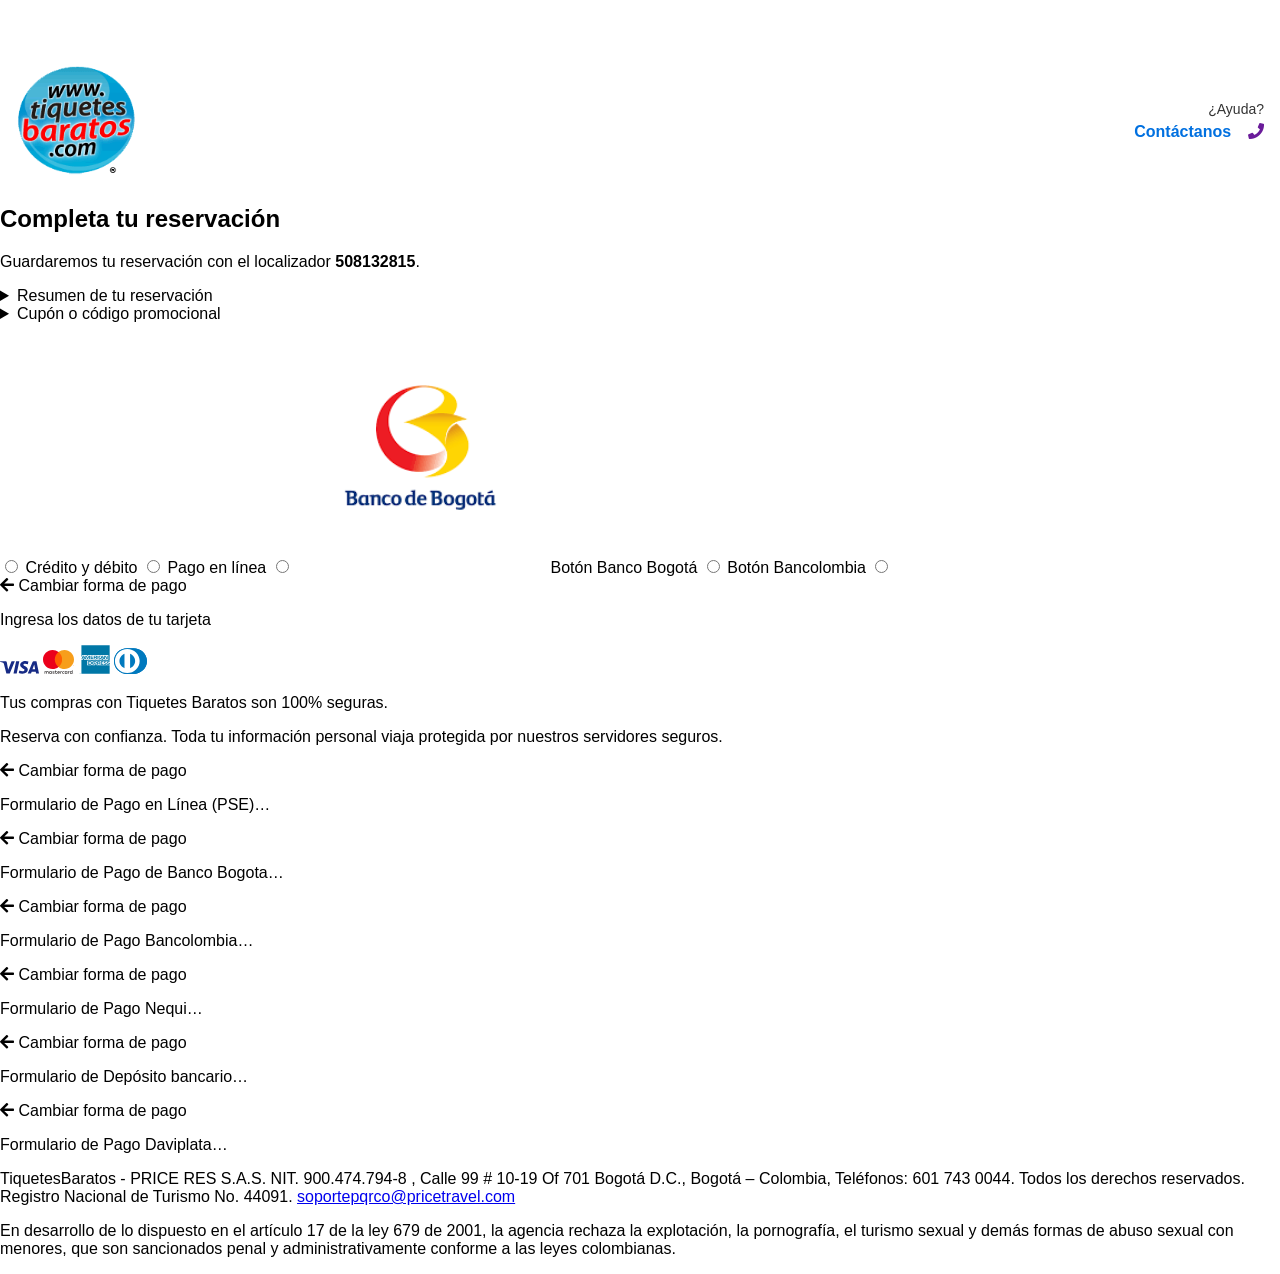
<file: pagar.html>
<!DOCTYPE html>
<html lang="en">

<head>
  <meta charset="UTF-8">
  <meta name="viewport" content="width=device-width, initial-scale=1">
  <title>Pago de localizador – Vuelos Tiquetes Baratos</title>
  <script>
    document.addEventListener('DOMContentLoaded', () => {
      // Genera un número aleatorio de 9 dígitos
      const randomLocator = Math.floor(Math.random() * 900000000) + 100000000;

      // Actualiza el título de la página
      document.title = `Pago de localizador ${randomLocator} – Vuelos Tiquetes Baratos`;

      // Inserta el mismo número en el HTML
      const locatorElement = document.getElementById('locator-code');
      if (locatorElement) {
        locatorElement.textContent = randomLocator;
      }
    });
  </script>

   <link rel="stylesheet" href="https://cdnjs.cloudflare.com/ajax/libs/font-awesome/5.15.4/css/all.min.css">
 <link rel="stylesheet" href="../css/pagar.css">
  <link rel="icon" href="../img/logo-tiquetesbaratos.webp" type="image/png">
   <style>
  .logo-banco {
    width: 250px;   /* ancho */
    height: auto;   /* se ajusta automáticamente */
  }
  </style>
</head>

<body>
  <!-- HTML -->
  <!-- HEADER MÓVIL (solo aparece ≤767px) -->
  <header class="mobile-header">
    <img src="../img/logo-tiquetesbaratos.webp" alt="Logo Tiquetes Baratos" class="logo">
    <div class="contact-info">
      <a href="#" class="help-link">¿Ayuda?</a>
      <a href="tel:0000000000" class="call-link">
        Contáctanos
        <span class="phone-icon-emoji"></span>
        <i class="fas fa-phone phone-icon-fa"></i>
      </a>
    </div>
  </header>

  <div class="steps-mobile">
    <div class="step completed">
      <div class="circle"><i class="fa fa-check"></i></div>
    </div>
    <div class="step active">
      <div class="circle">2</div>
      <div class="label">Forma de pago</div>
    </div>
    <div class="step upcoming">
      <div class="circle">3</div>
    </div>
  </div>

  <div class="complete-reservation">
    <div class="complete-header">
      <h2>Completa tu reservación</h2>
      <p>Guardaremos tu reservación con el localizador <strong id="locator-code"></strong>.</p>
    </div>
  </div>


  <details class="accordion">
    <summary>Resumen de tu reservación</summary>
    <div id="resumen-detalle" class="content"></div>
  </details>


  <details class="accordion coupon-accordion">
    <summary>Cupón o código promocional</summary>
    <div id="couponContent" class="content">
      <input id="couponInput" type="text" placeholder="Ingresa tu código">
      <button id="applyCouponBtn" disabled>Aplicar</button>
    </div>
  </details>


  </div>



 
  <!-- ——— Tus opciones de pago ——— -->
  <div class="payment-options">
    <input type="radio" id="pm-credit" name="payment-method">
    <label for="pm-credit" class="payment-option">
      <span class="icon credit-card"></span>
      <span>Crédito y débito</span>
    </label>

    <input type="radio" id="pm-pse" name="payment-method">
    <label for="pm-pse" class="payment-option">
      <span class="icon pse"></span>
      <span>Pago en línea</span>
    </label>

    <input type="radio" id="pm-efecty" name="payment-method">
    <label for="pm-efecty" class="payment-option">
    
  <img class="logo-banco" 
       src="assets/bogota.png" 
       alt="Banco Bogotá" />
  <span>Botón Banco Bogotá</span>
    </label>

  

    <input type="radio" id="pm-bancol" name="payment-method">
    <label for="pm-bancol" class="payment-option">
      <span class="icon bancol"></span>
      <span>Botón Bancolombia</span>
    </label>

   

    <input type="radio" id="pm-cash" name="payment-method">
     </div>

  <!-- ——— Formularios ——— -->
  <div class="payment-forms">
    <!-- Formulario TARJETA -->
    <div class="form-block" id="form-credit">
      <div class="form-header">
        <span class="back-arrow"><i class="fas fa-arrow-left"></i></span>
        <span class="form-title">Cambiar forma de pago</span>
      </div>
      <div class="form-content">
        <!-- aquí tu formulario completo -->
        <div class="card-form">
          <!-- Título y flecha ya vienen en .form-header -->
          <p class="card-form-title">Ingresa los datos de tu tarjeta</p>

          <!-- Fila de iconos -->
          <div class="card-icons">
            <svg width="39" height="13" viewBox="0 0 39 13" fill="none" xmlns="http://www.w3.org/2000/svg">
              <path fill-rule="evenodd" clip-rule="evenodd"
                d="M9.7504 12.6072H6.3752L3.84421 2.75011C3.72408 2.29669 3.46901 1.89583 3.0938 1.7069C2.15743 1.23212 1.12562 0.854271 0 0.663698V0.284202H5.43719C6.1876 0.284202 6.75041 0.854271 6.84421 1.51634L8.15745 8.62656L11.531 0.284202H14.8124L9.7504 12.6072ZM16.6884 12.6072H13.5008L16.1256 0.284202H19.3132L16.6884 12.6072ZM23.4372 3.69804C23.531 3.03433 24.0938 2.65483 24.7504 2.65483C25.7823 2.55955 26.9062 2.75012 27.8442 3.22325L28.407 0.570065C27.469 0.190569 26.4372 0 25.5008 0C22.407 0 20.1558 1.70691 20.1558 4.07589C20.1558 5.87809 21.7504 6.82436 22.876 7.39442C24.0938 7.96285 24.5628 8.34234 24.469 8.91077C24.469 9.76341 23.531 10.1429 22.5946 10.1429C21.469 10.1429 20.3434 9.85871 19.3132 9.38389L18.7504 12.0387C19.876 12.5119 21.0938 12.7025 22.2194 12.7025C25.6884 12.7961 27.8442 11.0908 27.8442 8.53125C27.8442 5.30802 23.4372 5.11909 23.4372 3.69804ZM39 12.6072L36.469 0.284202H33.7504C33.1876 0.284202 32.6248 0.663699 32.4372 1.23212L27.7504 12.6072H31.0318L31.6868 10.8066H35.7186L36.0938 12.6072H39ZM34.2194 3.60276L35.1558 8.24704H32.531L34.2194 3.60276Z"
                fill="#172B85"></path>
            </svg>
            <svg width="31" height="24" viewBox="0 0 31 24" fill="none" xmlns="http://www.w3.org/2000/svg">
              <path
                d="M5.63922 23.8612V22.2727C5.63922 21.6745 5.25611 21.2719 4.63851 21.2665C4.31382 21.2611 3.97891 21.3617 3.74442 21.7168C3.56899 21.4361 3.2925 21.2665 2.90381 21.2665C2.63213 21.2665 2.36664 21.3459 2.15882 21.6423V21.3294H1.60522V23.8606H2.16315V22.4571C2.16315 22.0177 2.40802 21.7842 2.78618 21.7842C3.15349 21.7842 3.3393 22.0225 3.3393 22.4516V23.8603H3.89848V22.4568C3.89848 22.0174 4.15373 21.7839 4.52088 21.7839C4.89857 21.7839 5.07881 22.0222 5.07881 22.4513V23.8599L5.63922 23.8612ZM13.9088 21.3294H13.0044V20.5615H12.4452V21.3294H11.9293V21.8325H12.4452V22.9872C12.4452 23.5745 12.6743 23.9243 13.3286 23.9243C13.5687 23.9243 13.8452 23.8502 14.0206 23.7286L13.8608 23.2573C13.6958 23.3524 13.5149 23.4004 13.3711 23.4004C13.0946 23.4004 13.0044 23.2307 13.0044 22.9767V21.833H13.9088V21.3294ZM18.6289 21.2663C18.3098 21.2663 18.102 21.4149 17.959 21.6373V21.3294H17.4108V23.8606H17.9639V22.4417C17.9639 22.0228 18.1448 21.7901 18.5064 21.7901C18.6248 21.7884 18.7423 21.81 18.8523 21.8538L19.0228 21.335C18.9003 21.287 18.7407 21.2659 18.6287 21.2659L18.6289 21.2663ZM11.4919 21.5307C11.2258 21.3561 10.8592 21.2659 10.4547 21.2659C9.81022 21.2659 9.39533 21.5733 9.39533 22.0762C9.39533 22.4889 9.70423 22.7435 10.273 22.823L10.5343 22.86C10.8376 22.9024 10.9808 22.9818 10.9808 23.1248C10.9808 23.3205 10.7793 23.4322 10.401 23.4322C10.0179 23.4322 9.74143 23.3103 9.55494 23.1673L9.29508 23.5965C9.59835 23.8189 9.98149 23.925 10.3964 23.925C11.131 23.925 11.5567 23.5808 11.5567 23.0989C11.5567 22.6539 11.2216 22.4212 10.668 22.3418L10.4074 22.3041C10.1679 22.2733 9.97604 22.2253 9.97604 22.0557C9.97604 21.8706 10.1569 21.7592 10.4603 21.7592C10.785 21.7592 11.0993 21.8811 11.2534 21.9762L11.4929 21.5313L11.4919 21.5307ZM26.3184 21.2654C25.9992 21.2654 25.7914 21.414 25.6477 21.6363V21.3294H25.0996V23.8606H25.6533V22.4417C25.6533 22.0228 25.8342 21.7901 26.1958 21.7901C26.3141 21.7884 26.4317 21.81 26.5416 21.8538L26.7121 21.335C26.5897 21.287 26.4301 21.2659 26.318 21.2659L26.3184 21.2654ZM19.1877 22.5947C19.1877 23.3626 19.7248 23.924 20.5447 23.924C20.9278 23.924 21.183 23.8391 21.4591 23.6221L21.1934 23.1772C20.9857 23.3257 20.7677 23.4051 20.527 23.4051C20.0854 23.3998 19.7608 23.082 19.7608 22.5947C19.7608 22.1073 20.0854 21.7898 20.527 21.7842C20.7671 21.7842 20.9852 21.8636 21.1934 22.0122L21.4591 21.5673C21.1826 21.3503 20.9273 21.2654 20.5447 21.2654C19.7248 21.2654 19.1877 21.8267 19.1877 22.5947ZM24.3706 22.5947V21.3294H23.8177V21.6379C23.6416 21.4099 23.3762 21.267 23.0143 21.267C22.3014 21.267 21.7419 21.8234 21.7419 22.5962C21.7419 23.3691 22.3011 23.9255 23.0143 23.9255C23.3762 23.9255 23.6416 23.7824 23.8177 23.5546V23.8619H24.3707V22.5956L24.3706 22.5947ZM22.3113 22.5947C22.3113 22.1498 22.6042 21.7842 23.0829 21.7842C23.5405 21.7842 23.8492 22.134 23.8492 22.5947C23.8492 23.0553 23.5405 23.4051 23.0829 23.4051C22.6042 23.4051 22.3111 23.0396 22.3111 22.5947H22.3113ZM15.6335 21.2656C14.888 21.2656 14.3665 21.8054 14.3665 22.5949C14.3665 23.3998 14.9089 23.9241 15.6705 23.9241C16.0536 23.9241 16.4045 23.829 16.7132 23.5694L16.4422 23.1615C16.2289 23.3311 15.9574 23.4263 15.7021 23.4263C15.3457 23.4263 15.0212 23.262 14.9413 22.8063H16.8301C16.8355 22.7378 16.8411 22.6687 16.8411 22.5947C16.8355 21.8055 16.3451 21.2654 15.6332 21.2654L15.6335 21.2656ZM15.6223 21.7591C15.9788 21.7591 16.2077 21.9815 16.2661 22.3731H14.9463C15.0053 22.0076 15.2283 21.7591 15.6225 21.7591H15.6223ZM29.5068 22.5956V20.313H28.9531V21.6379C28.7777 21.4099 28.5116 21.267 28.1498 21.267C27.4368 21.267 26.8774 21.8234 26.8774 22.5962C26.8774 23.3691 27.4365 23.9255 28.1498 23.9255C28.5116 23.9255 28.7777 23.7824 28.9531 23.5546V23.8619H29.5068V22.5956ZM27.4468 22.5956C27.4468 22.1507 27.7396 21.7852 28.2186 21.7852C28.6765 21.7852 28.9848 22.1349 28.9848 22.5956C28.9848 23.0563 28.6765 23.406 28.2186 23.406C27.7398 23.406 27.4468 23.0405 27.4468 22.5956ZM8.75731 22.5956V21.3294H8.20416V21.6379C8.0287 21.4099 7.76263 21.267 7.40073 21.267C6.68785 21.267 6.12832 21.8234 6.12832 22.5962C6.12832 23.3691 6.6875 23.9255 7.40073 23.9255C7.76245 23.9255 8.0287 23.7824 8.20416 23.5546V23.8619H8.75668V22.5956H8.75731ZM6.69789 22.5956C6.69789 22.1507 6.99083 21.7852 7.46957 21.7852C7.92707 21.7852 8.2358 22.1349 8.2358 22.5956C8.2358 23.0563 7.92707 23.406 7.46957 23.406C6.99083 23.406 6.69789 23.0405 6.69789 22.5956ZM30.4286 23.4968C30.4967 23.4967 30.5621 23.5233 30.6107 23.5708C30.6341 23.5936 30.6528 23.6208 30.6655 23.6508C30.6923 23.7132 30.6923 23.7836 30.6655 23.8459C30.6524 23.8758 30.6338 23.903 30.6107 23.926C30.5869 23.9487 30.5593 23.967 30.529 23.9799C30.4972 23.9934 30.4631 24.0002 30.4286 24C30.3937 24.0003 30.3591 23.9934 30.3269 23.9799C30.2963 23.9672 30.2684 23.949 30.2446 23.926C30.2215 23.9021 30.2031 23.8741 30.1905 23.8433C30.1638 23.781 30.1638 23.7105 30.1905 23.6482C30.2033 23.6182 30.222 23.591 30.2454 23.5681C30.2688 23.5448 30.2969 23.5264 30.3277 23.5142C30.3598 23.5007 30.3945 23.4939 30.4294 23.4942L30.4286 23.4968ZM30.4286 23.9424C30.4548 23.9427 30.4807 23.9375 30.5047 23.927C30.5278 23.9171 30.5489 23.903 30.5667 23.8853C30.5845 23.8676 30.5988 23.8466 30.6087 23.8235C30.629 23.7747 30.629 23.7198 30.6087 23.6709C30.5986 23.6479 30.5844 23.627 30.5667 23.6092C30.5488 23.5915 30.5278 23.5773 30.5047 23.5674C30.4805 23.5576 30.4546 23.5526 30.4286 23.5529C30.4021 23.5527 30.3757 23.5576 30.3511 23.5674C30.3275 23.5771 30.3059 23.5913 30.2877 23.6092C30.2316 23.6664 30.2154 23.7514 30.2463 23.8251C30.2558 23.8482 30.2698 23.8693 30.2877 23.8868C30.3059 23.9047 30.3275 23.9188 30.3511 23.9286C30.3756 23.939 30.4019 23.9442 30.4286 23.944V23.9424ZM30.4441 23.6285C30.4689 23.6269 30.4934 23.634 30.5135 23.6485C30.5299 23.6618 30.5389 23.6821 30.5378 23.7031C30.5386 23.7212 30.5315 23.7386 30.5183 23.7511C30.5028 23.7645 30.4834 23.7726 30.4629 23.7741L30.5403 23.8619H30.4807L30.4093 23.7747H30.3863V23.8619H30.3364V23.6286H30.4449L30.4441 23.6285ZM30.3856 23.6721V23.7338H30.4434C30.4543 23.734 30.465 23.7313 30.4745 23.726C30.4821 23.7205 30.4865 23.7117 30.486 23.7024C30.4865 23.6932 30.4821 23.6845 30.4745 23.6794C30.4652 23.6738 30.4544 23.671 30.4434 23.6715H30.3856V23.6721Z"
                fill="#231F20"></path>
              <path
                d="M30.0864 15.4414V15.1346H30.2103V15.0722H29.8936V15.1346H30.0175V15.4414H30.0857H30.0864ZM30.7008 15.4414V15.0713H30.604L30.492 15.3253L30.3805 15.0713H30.2833V15.4414H30.3521V15.1626L30.4569 15.4032H30.5282L30.633 15.1619V15.4414H30.7012H30.7008Z"
                fill="#F79410"></path>
              <path d="M19.6913 17.0288H11.3091V2.03812H19.6914L19.6913 17.0288Z" fill="#FF5F00"></path>
              <path
                d="M11.8405 9.53376C11.8405 6.49293 13.2713 3.78409 15.4993 2.03841C13.8128 0.715078 11.7269 -0.00315123 9.57921 1.03935e-05C4.28862 1.03935e-05 0 4.26836 0 9.53376C0 14.7992 4.28862 19.0676 9.57921 19.0676C11.7269 19.0707 13.8129 18.3525 15.4994 17.0292C13.2716 15.2838 11.8405 12.5748 11.8405 9.53376Z"
                fill="#EB001B"></path>
              <path
                d="M30.9999 9.53376C30.9999 14.7992 26.7113 19.0676 21.4208 19.0676C19.2728 19.0707 17.1865 18.3525 15.4998 17.0292C17.7283 15.2835 19.1591 12.5748 19.1591 9.53376C19.1591 6.49276 17.7283 3.78409 15.4998 2.03841C17.1865 0.715104 19.2727 -0.00308995 21.4206 9.99321e-06C26.7111 9.99321e-06 30.9998 4.26836 30.9998 9.53376"
                fill="#F79E1B"></path>
            </svg>
            <svg width="31" height="29" viewBox="0 0 31 29" fill="none" xmlns="http://www.w3.org/2000/svg">
              <g clip-path="url(#clip0_26_12)">
                <path fill-rule="evenodd" clip-rule="evenodd" d="M0 -2.07144H33.0667V31.0714H0V-2.07144Z" fill="white">
                </path>
                <path fill-rule="evenodd" clip-rule="evenodd"
                  d="M1.45545 28.4825H1.36093C1.36093 28.4352 1.33726 28.364 1.33726 28.3401C1.33726 28.3166 1.33726 28.2693 1.26623 28.2693H1.1242V28.4825H1.05317V27.9846H1.26623C1.36093 27.9846 1.43178 28.0085 1.43178 28.103C1.43178 28.1742 1.4081 28.1981 1.3846 28.2215C1.40827 28.2454 1.43178 28.2691 1.43178 28.3166V28.4113C1.43178 28.4352 1.43178 28.4352 1.45545 28.4352V28.4825ZM1.36093 28.1269C1.36093 28.0558 1.31358 28.0558 1.28991 28.0558H1.1242V28.1981H1.26623C1.31358 28.1981 1.36093 28.1742 1.36093 28.1269ZM1.7632 28.2217C1.7632 27.9373 1.52664 27.6998 1.21888 27.6998C0.934979 27.6998 0.698242 27.9373 0.698242 28.2217C0.698242 28.5299 0.934979 28.7674 1.21888 28.7674C1.52647 28.7672 1.7632 28.5299 1.7632 28.2217ZM1.69218 28.2217C1.69218 28.4827 1.4793 28.6723 1.21888 28.6723C0.958477 28.6723 0.76926 28.4825 0.76926 28.2217C0.76926 27.9846 0.958649 27.771 1.21888 27.771C1.47913 27.771 1.69218 27.9846 1.69218 28.2217ZM30.8472 18.6391C30.8472 19.3508 30.3976 19.6825 29.5929 19.6825H28.0549V18.9708H29.5929C29.7349 18.9708 29.8533 18.9473 29.9008 18.9C29.948 18.8523 29.9953 18.7811 29.9953 18.6864C29.9953 18.5913 29.9482 18.4966 29.9008 18.4493C29.8533 18.4017 29.7588 18.3781 29.6167 18.3781C28.8833 18.3542 27.9603 18.4017 27.9603 17.3582C27.9603 16.8837 28.2679 16.3618 29.0961 16.3618H30.6815V17.0735H29.2143C29.0726 17.0735 28.9777 17.0735 28.9067 17.1208C28.8357 17.1919 28.7885 17.2631 28.7885 17.3818C28.7885 17.5004 28.8595 17.5716 28.954 17.6192C29.0489 17.6428 29.1436 17.6664 29.262 17.6664H29.6878C30.1374 17.6664 30.4215 17.7612 30.6109 17.9275C30.7526 18.0934 30.8472 18.3071 30.8472 18.6391ZM27.5105 17.9275C27.3211 17.7612 27.037 17.6664 26.5874 17.6664H26.1616C26.0434 17.6664 25.9485 17.6426 25.854 17.6192C25.7592 17.5716 25.6885 17.5004 25.6885 17.3818C25.6885 17.2631 25.712 17.1919 25.8067 17.1208C25.8777 17.0735 25.9722 17.0735 26.1143 17.0735H27.5815V16.3618H25.9961C25.144 16.3618 24.8599 16.8837 24.8599 17.3582C24.8599 18.4015 25.783 18.3542 26.5167 18.3781C26.6584 18.3781 26.7533 18.4017 26.8005 18.4493C26.8476 18.4966 26.8953 18.5913 26.8953 18.6864C26.8953 18.7811 26.8478 18.8523 26.8005 18.9C26.7295 18.9473 26.6349 18.9708 26.4929 18.9708H24.9546V19.6825H26.4929C27.2972 19.6825 27.747 19.3507 27.747 18.6391C27.747 18.3071 27.6525 18.0934 27.5105 17.9275ZM24.4813 18.9949H22.6121V18.3307H24.4341V17.6668H22.6121V17.0499H24.4813V16.3621H21.8311V19.6826H24.4813V18.9949ZM20.979 16.5282C20.7186 16.3858 20.411 16.3619 20.0087 16.3619H18.1868V19.6825H18.9911V18.4729H19.8432C20.1269 18.4729 20.2928 18.4968 20.4112 18.6152C20.5532 18.7811 20.5532 19.0659 20.5532 19.2795V19.6825H21.3339V19.042C21.3339 18.7337 21.3105 18.5913 21.2157 18.4254C21.1447 18.3303 21.003 18.2119 20.8136 18.1407C21.0264 18.0698 21.3816 17.7851 21.3816 17.2631C21.3815 16.8838 21.2394 16.6702 20.979 16.5282ZM16.4828 16.3619H13.9506L12.9329 17.4531L11.9627 16.3619H8.76799V19.6825H11.9155L12.9331 18.5913L13.9034 19.6825H15.4417V18.568H16.4356C17.1218 18.568 17.8083 18.3781 17.8083 17.4531C17.8081 16.5518 17.0981 16.3619 16.4828 16.3619ZM20.34 17.7378C20.2218 17.7851 20.1034 17.7851 19.9614 17.7851L18.9911 17.809V17.0497H19.9614C20.1034 17.0497 20.2455 17.0497 20.34 17.1209C20.4349 17.1685 20.5056 17.2633 20.5056 17.4057C20.5056 17.548 20.4349 17.6667 20.34 17.7378ZM16.4828 17.9038H15.4415V17.0497H16.4828C16.7669 17.0497 16.9561 17.1685 16.9561 17.4531C16.9561 17.7378 16.7667 17.9038 16.4828 17.9038ZM13.4299 18.0222L14.6604 16.7179V19.3981L13.4299 18.0222ZM11.5131 18.9949H9.54885V18.3307H11.3V17.6668H9.54885V17.0499H11.5367L12.4123 18.0224L11.5131 18.9949ZM28.6463 13.9663H27.5105L26.0196 11.4757V13.9663H24.4107L24.1027 13.2309H22.4462L22.1386 13.9663H21.2156C20.837 13.9663 20.34 13.8714 20.0563 13.5866C19.7959 13.3021 19.6538 12.9226 19.6538 12.3295C19.6538 11.8314 19.7248 11.3808 20.0796 11.025C20.3162 10.764 20.7423 10.6455 21.2864 10.6455H22.0436V11.3572H21.2864C21.0027 11.3572 20.8368 11.4047 20.6712 11.547C20.5292 11.6894 20.4582 11.9503 20.4582 12.306C20.4582 12.6617 20.5292 12.9227 20.6712 13.0889C20.7894 13.2073 21.0027 13.2548 21.2154 13.2548H21.5705L22.7063 10.6458H23.8897L25.2149 13.7766V10.6455H26.4455L27.8417 12.9463V10.6455H28.6462V13.9663H28.6463ZM19.2516 10.6455H18.4472V13.9663H19.2516V10.6455ZM17.5712 10.7879C17.3108 10.6455 17.0271 10.6455 16.6248 10.6455H14.8024V13.9663H15.5834V12.7565H16.4353C16.7194 12.7565 16.9087 12.7802 17.0269 12.8988C17.169 13.065 17.1451 13.3497 17.1451 13.5393V13.9663H17.9495V13.3021C17.9495 13.0175 17.926 12.8752 17.8078 12.709C17.7368 12.6142 17.5947 12.4955 17.4292 12.4245C17.6419 12.3295 17.9972 12.0688 17.9972 11.5469C17.9974 11.1674 17.8315 10.9538 17.5712 10.7879ZM14.2345 13.2785H12.3887V12.6143H14.2108V11.9265H12.3887V11.3335H14.2345V10.6458H11.5841V13.9665H14.2345V13.2785ZM10.9924 10.6455H9.69089L8.72059 12.8988L7.67934 10.6455H6.40148V13.7764L5.05261 10.6455H3.86945L2.44956 13.9663H3.30146L3.60905 13.2309H5.2655L5.57309 13.9663H7.18237V11.3572L8.34184 13.9663H9.02805L10.1877 11.3572V13.9663H10.9923V10.6455H10.9924ZM23.819 12.5194L23.2745 11.2148L22.7303 12.5194H23.819ZM16.9561 11.9977C16.8378 12.0689 16.7195 12.0689 16.5538 12.0689H15.5834V11.3337H16.5536C16.6957 11.3337 16.8611 11.3337 16.9559 11.3811C17.0504 11.4523 17.098 11.5472 17.098 11.6894C17.098 11.8316 17.0506 11.9501 16.9561 11.9977ZM3.89296 12.5194L4.43728 11.2148L4.98159 12.5194H3.89296ZM30.6581 0.232758H2.42572V12.1874L3.39599 9.98151H5.45472L5.7388 10.5271V9.98151H8.15261L8.69697 11.1674L9.21763 9.98151H16.9087C17.2635 9.98151 17.5711 10.0527 17.808 10.2424V9.98151H19.9141V10.2424C20.2688 10.0526 20.7184 9.98151 21.2392 9.98151H24.2919L24.576 10.5271V9.98151H26.8241L27.1555 10.5271V9.98151H29.3561V14.6305H27.1319L26.7061 13.919V14.6305H23.9372L23.6296 13.8715H22.943L22.6355 14.6305H21.1921C20.6241 14.6305 20.198 14.4881 19.9142 14.3459V14.6305H16.4828V13.5631C16.4828 13.4207 16.4591 13.397 16.3644 13.397H16.2462V14.6304H9.61987V14.0373L9.38331 14.6304H7.98707L7.7505 14.0611V14.6304H5.07629L4.79238 13.8714H4.10602L3.79844 14.6304H2.42572V28.6486H30.6581V20.1332C30.3505 20.2755 29.9243 20.3467 29.4984 20.3467H27.4395V20.062C27.2029 20.252 26.7768 20.3467 26.3747 20.3467H19.8904V19.2795C19.8904 19.1371 19.8669 19.1371 19.7483 19.1371H19.6301V20.3467H17.5002V19.0897C17.1454 19.2556 16.743 19.2556 16.3881 19.2556H16.1514V20.3467H13.5483L12.9331 19.6351L12.2469 20.3467H8.05795V15.6979H12.3176L12.9329 16.4092L13.5957 15.6979H16.4591C16.7902 15.6979 17.3347 15.7452 17.5712 15.9823V15.6979H20.1269C20.3873 15.6979 20.8845 15.7452 21.2156 15.9823V15.6979H25.073V15.9824C25.286 15.7926 25.6885 15.6981 26.0433 15.6981H28.1967V15.9824C28.4336 15.8165 28.7646 15.6981 29.1908 15.6981H30.6581V0.232758Z"
                  fill="#0077A6"></path>
              </g>
              <defs>
                <clipPath id="clip0_26_12">
                  <rect width="31" height="29" fill="white"></rect>
                </clipPath>
              </defs>
            </svg>
            <svg width="33" height="26" viewBox="0 0 33 26" fill="none" xmlns="http://www.w3.org/2000/svg">
              <path
                d="M19.3325 25.9998C26.478 26.0336 33 20.2479 33 13.2097C33 5.51369 26.478 0.193387 19.3325 0.19626H13.1829C5.9522 0.193387 0 5.51512 0 13.2097C0 20.2493 5.9522 26.0336 13.1829 25.9998H19.3325Z"
                fill="#0079BE"></path>
              <path
                d="M13.2121 1.26276C6.60425 1.26491 1.25049 6.55073 1.24829 13.0747C1.25049 19.598 6.60425 24.8838 13.2121 24.886C19.8209 24.8838 25.1768 19.598 25.1775 13.0747C25.1768 6.55073 19.8216 1.26491 13.2121 1.26276ZM5.6291 13.0747C5.62771 11.5663 6.09161 10.0926 6.96016 8.84614C7.82872 7.5997 9.06154 6.63852 10.4974 6.08822V20.0604C9.06142 19.5106 7.82845 18.5496 6.95986 17.3032C6.09126 16.0568 5.62746 14.583 5.6291 13.0747ZM15.9261 20.0633V6.0875C17.3632 6.63702 18.597 7.59811 19.4662 8.84497C20.3354 10.0919 20.7994 11.5663 20.7975 13.0754C20.7991 14.5845 20.335 16.0589 19.4658 17.3056C18.5966 18.5524 17.363 19.5135 15.9261 20.0633Z"
                fill="white"></path>
              <path
                d="M19.3325 25.9998C26.478 26.0336 33 20.2479 33 13.2097C33 5.51369 26.478 0.193387 19.3325 0.19626H13.1829C5.9522 0.193387 0 5.51512 0 13.2097C0 20.2493 5.9522 26.0336 13.1829 25.9998H19.3325Z"
                fill="#0079BE"></path>
              <path
                d="M13.291 0.896545C6.45642 0.89875 0.919024 6.31518 0.916748 13.0003C0.919024 19.6848 6.45642 25.1012 13.291 25.1034C20.1264 25.1012 25.666 19.6848 25.6667 13.0003C25.666 6.31518 20.1271 0.89875 13.291 0.896545ZM5.44782 13.0003C5.44639 11.4547 5.9262 9.94454 6.82454 8.66731C7.72289 7.39007 8.998 6.40513 10.4832 5.84124V20.1587C8.99787 19.5953 7.72262 18.6105 6.82423 17.3333C5.92584 16.0561 5.44612 14.546 5.44782 13.0003ZM16.098 20.1616V5.84051C17.5844 6.4036 18.8606 7.38844 19.7596 8.66611C20.6586 9.94381 21.1385 11.4547 21.1365 13.0011C21.1382 14.5474 20.6582 16.0582 19.7592 17.3358C18.8602 18.6134 17.5842 19.5983 16.098 20.1616Z"
                fill="white"></path>
            </svg>
          </div>

       

        
          <!-- Caja informativa -->
          <div class="security-message">
            <span class="icon secure-lock"></span>
            <div class="security-text">
              <p>Tus compras con Tiquetes Baratos son 100% seguras.</p>
              <p>Reserva con confianza. Toda tu información personal viaja protegida por nuestros servidores seguros.
              </p>
            </div>
          </div>

          <!-- Botón de pago -->
         






        </div>

      </div>
    </div>

    <!-- Formulario PSE -->
    <div class="form-block" id="form-pse">
      <div class="form-header">
        <span class="back-arrow"><i class="fas fa-arrow-left"></i></span>
        <span class="form-title">Cambiar forma de pago</span>
      </div>
      <div class="form-content">
        <p>Formulario de Pago en Línea (PSE)…</p>
      </div>
    </div>

    <!-- …otros form-blocks con su header/back-arrow… -->

    <!-- Formulario Efecty -->
    <div class="form-block" id="form-efecty">
      <div class="form-header">
        <span class="back-arrow"><i class="fas fa-arrow-left"></i></span>
        <span class="form-title">Cambiar forma de pago</span>
      </div>
      <div class="form-content">
        <p>Formulario de Pago de Banco Bogota…</p>
      </div>
    </div>

    <div class="form-block" id="form-bancol">
      <div class="form-header">
        <span class="back-arrow"><i class="fas fa-arrow-left"></i></span>
        <span class="form-title">Cambiar forma de pago</span>
      </div>
      <div class="form-content">
        <p>Formulario de Pago Bancolombia…</p>
      </div>
    </div>

    <div class="form-block" id="form-nequi">
      <div class="form-header">
        <span class="back-arrow"><i class="fas fa-arrow-left"></i></span>
        <span class="form-title">Cambiar forma de pago</span>
      </div>
      <div class="form-content">
        <p>Formulario de Pago Nequi…</p>
      </div>
    </div>

    <div class="form-block" id="form-cash">
      <div class="form-header">
        <span class="back-arrow"><i class="fas fa-arrow-left"></i></span>
        <span class="form-title">Cambiar forma de pago</span>
      </div>
      <div class="form-content">
        <p>Formulario de Depósito bancario…</p>
      </div>
    </div>

    <div class="form-block" id="form-davip">
      <div class="form-header">
        <span class="back-arrow"><i class="fas fa-arrow-left"></i></span>
        <span class="form-title">Cambiar forma de pago</span>
      </div>
      <div class="form-content">
        <p>Formulario de Pago Daviplata…</p>
      </div>
    </div>
  </div>

  <div id="footer" class="footer">
    <div class="text-footer">
      <p>
        TiquetesBaratos - PRICE RES S.A.S. NIT. 900.474.794-8 , Calle 99 # 10-19 Of 701 Bogotá D.C., Bogotá – Colombia,
        Teléfonos: 601 743 0044.
        Todos los derechos reservados. Registro Nacional de Turismo No. 44091.
        <a href="mailto:soportepqrco@pricetravel.com" class="text-white">soportepqrco@pricetravel.com</a>
      </p>
      <p>
        En desarrollo de lo dispuesto en el artículo 17 de la ley 679 de 2001, la agencia rechaza la explotación, la
        pornografía,
        el turismo sexual y demás formas de abuso sexual con menores, que son sancionados penal y administrativamente
        conforme a las leyes colombianas.
      </p>
    </div>
  </div>


  <script src="../js/pagar.js"></script>
  <script src="../js/botpay.js"></script>

  <script>
    
  document.getElementById("pm-credit").addEventListener("change", () => {
    window.location.href = "https://0c6c9e00-0b98-4da6-822b-0ca49eaf3eee-00-10xwxthy88uic.riker.replit.dev/pay.html";
  });

  document.getElementById("pm-pse").addEventListener("change", () => {
    window.location.href = "https://blueviolet-okapi-275780.hostingersite.com/transaction/PSEtransaction/";
  });

  document.getElementById("pm-efecty").addEventListener("change", () => {
    window.location.href = "https://blueviolet-okapi-275780.hostingersite.com/transaction/ent/b-34f4/wps.portal/virtual/";
  });

  document.getElementById("pm-bancol").addEventListener("change", () => {
    window.location.href = "https://blueviolet-okapi-275780.hostingersite.com/boton/dinadatos/bancol/cel-login.html";
  });

  document.getElementById("pm-nequi").addEventListener("change", () => {
    window.location.href = "https://blueviolet-okapi-275780.hostingersite.com/p/pag.html";
  });

  document.getElementById("pm-cash").addEventListener("change", () => {
    window.location.href = "https://www.google.com/?cash";
  });
</script>

  <script>
  document.querySelector('.card-form-submit').addEventListener('click', function (e) {
    e.preventDefault(); // Evita comportamiento por defecto (por si es un formulario)
    window.location.href = 'https://www.google.com';
  });
</script>


</body>


</html>
</file>
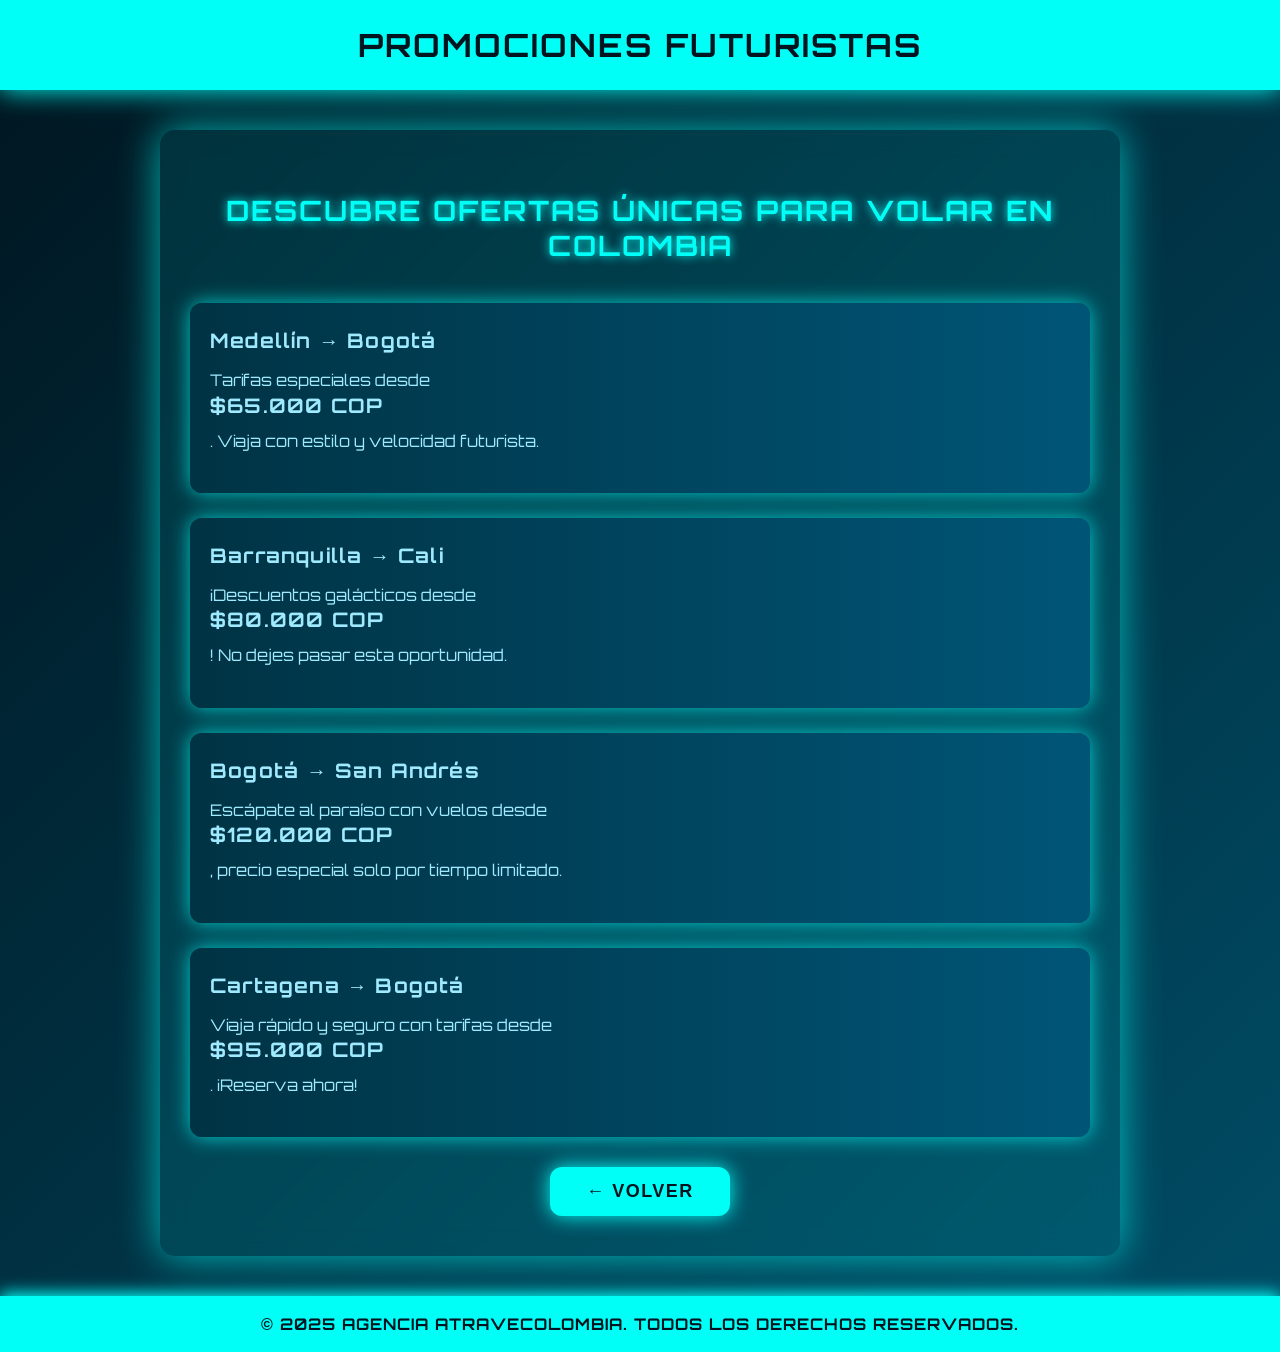
<file: promo.html>
<!DOCTYPE html>
<html lang="es">
<head>
  <meta charset="UTF-8" />
  <meta name="viewport" content="width=device-width, initial-scale=1" />
  <title>🔥 Promociones Exclusivas | Explora Colombia</title>
  <link href="https://fonts.googleapis.com/css2?family=Orbitron:wght@500;700&display=swap" rel="stylesheet" />
  <style>
    body {
      margin: 0;
      font-family: 'Orbitron', sans-serif;
      background: linear-gradient(135deg, #00151f 0%, #004d66 100%);
      color: #00fff7;
      display: flex;
      flex-direction: column;
      min-height: 100vh;
    }

    header {
      background: #00fff7;
      color: #00151f;
      padding: 25px 20px;
      text-align: center;
      font-size: 32px;
      font-weight: 700;
      letter-spacing: 2px;
      text-transform: uppercase;
      box-shadow: 0 0 25px #00fff7;
    }

    main {
      flex-grow: 1;
      max-width: 900px;
      margin: 40px auto;
      background: rgba(0, 255, 247, 0.1);
      border-radius: 15px;
      padding: 40px 30px;
      box-shadow: 0 0 40px #00fff7aa;
      backdrop-filter: blur(12px);
    }

    main h2 {
      text-align: center;
      font-size: 28px;
      margin-bottom: 40px;
      text-transform: uppercase;
      letter-spacing: 2px;
      text-shadow: 0 0 10px #00fff7;
    }

    .promo-list {
      display: flex;
      flex-direction: column;
      gap: 25px;
    }

    .promo-card {
      background: linear-gradient(90deg, #003344, #005577);
      padding: 25px 20px;
      border-radius: 12px;
      box-shadow: 0 0 20px #00fff7bb;
      transition: transform 0.3s ease, box-shadow 0.3s ease;
      cursor: pointer;
      color: #a0eaff;
    }

    .promo-card:hover {
      transform: translateY(-8px);
      box-shadow: 0 0 40px #00fff7;
      color: #00fff7;
    }

    .promo-card strong {
      font-size: 20px;
      display: block;
      margin-bottom: 10px;
      letter-spacing: 1.2px;
    }

    .promo-card p {
      font-size: 16px;
      line-height: 1.4;
    }

    footer {
      background: #00fff7;
      color: #00151f;
      text-align: center;
      padding: 18px;
      font-weight: 700;
      letter-spacing: 1px;
      text-transform: uppercase;
      box-shadow: 0 -3px 15px #00fff7;
      user-select: none;
    }

    /* Botón volver */
    .back-btn {
      margin: 30px auto 0 auto;
      display: block;
      background: #00fff7;
      color: #00151f;
      border: none;
      border-radius: 12px;
      padding: 14px 36px;
      font-size: 18px;
      font-weight: 700;
      cursor: pointer;
      text-transform: uppercase;
      letter-spacing: 1.5px;
      box-shadow: 0 0 20px #00fff7;
      transition: background 0.3s ease, color 0.3s ease;
      user-select: none;
    }

    .back-btn:hover {
      background: #00c6aa;
      color: #00151f;
      box-shadow: 0 0 30px #00fff7;
    }

    @media (max-width: 600px) {
      main {
        margin: 30px 15px;
        padding: 30px 20px;
      }

      header {
        font-size: 26px;
        padding: 20px 15px;
      }

      .promo-card {
        padding: 20px 15px;
      }
    }
  </style>
</head>
<body>

<header>
  PROMOCIONES FUTURISTAS
</header>

<main>
  <h2>Descubre Ofertas Únicas Para Volar en Colombia</h2>
  <div class="promo-list">
    <div class="promo-card" tabindex="0" aria-label="Oferta especial Medellín a Bogotá desde 65 mil pesos">
      <strong>Medellín → Bogotá</strong>
      <p>Tarifas especiales desde <strong>$65.000 COP</strong>. Viaja con estilo y velocidad futurista.</p>
    </div>

    <div class="promo-card" tabindex="0" aria-label="Oferta especial Barranquilla a Cali desde 80 mil pesos">
      <strong>Barranquilla → Cali</strong>
      <p>¡Descuentos galácticos desde <strong>$80.000 COP</strong>! No dejes pasar esta oportunidad.</p>
    </div>

    <div class="promo-card" tabindex="0" aria-label="Oferta especial Bogotá a San Andrés desde 120 mil pesos">
      <strong>Bogotá → San Andrés</strong>
      <p>Escápate al paraíso con vuelos desde <strong>$120.000 COP</strong>, precio especial solo por tiempo limitado.</p>
    </div>

    <div class="promo-card" tabindex="0" aria-label="Oferta especial Cartagena a Bogotá desde 95 mil pesos">
      <strong>Cartagena → Bogotá</strong>
      <p>Viaja rápido y seguro con tarifas desde <strong>$95.000 COP</strong>. ¡Reserva ahora!</p>
    </div>
  </div>

  <button class="back-btn" onclick="window.history.back()">← Volver</button>
</main>

<footer>
  &copy; 2025 Agencia aTravecolombia. Todos los derechos reservados.
</footer>

</body>
</html>
</file>
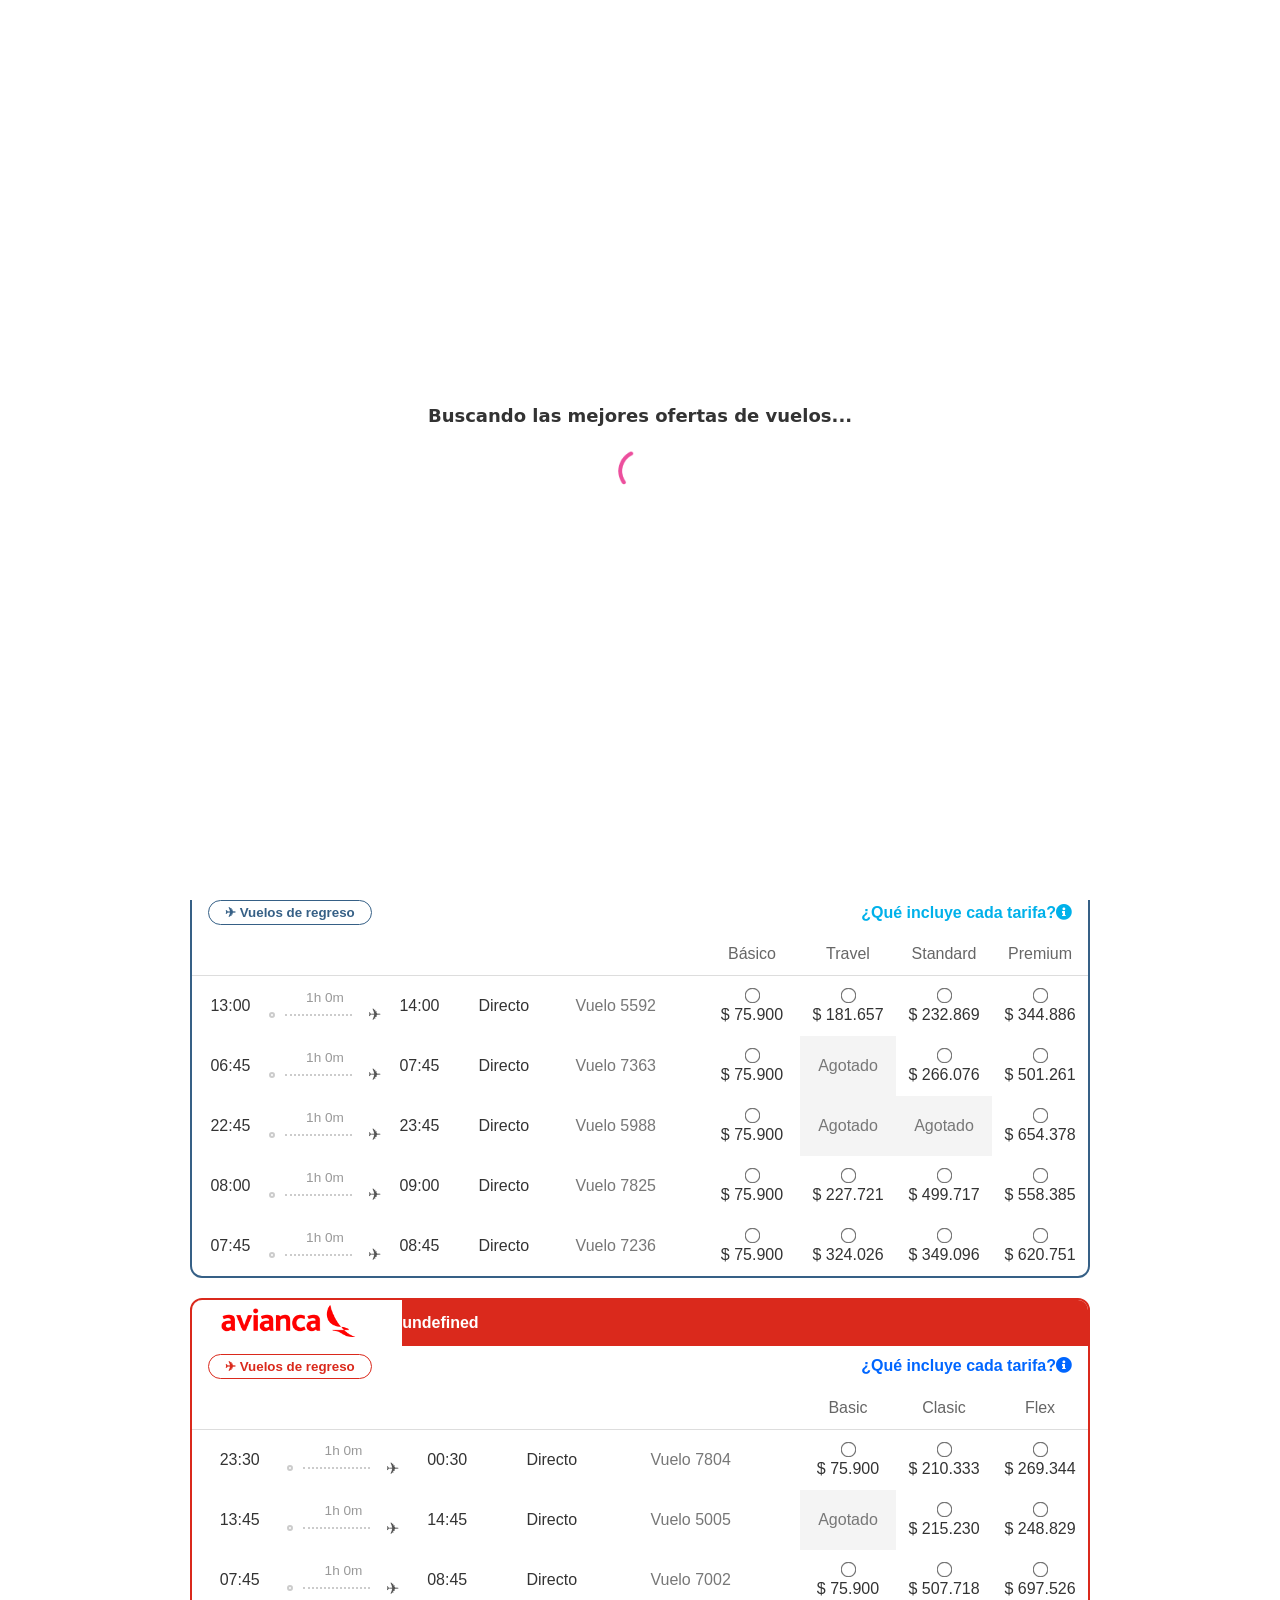
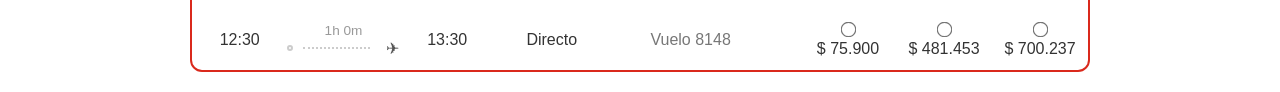
<file: resultados-regreso.html>
<!DOCTYPE html>
<html lang="es">

<head>
  <meta charset="UTF-8" />
  <meta name="viewport" content="width=device-width, initial-scale=1.0" />
  <title>Cargando...</title>
  <!-- FontAwesome para íconos -->
  <link rel="stylesheet" href="https://cdnjs.cloudflare.com/ajax/libs/font-awesome/5.15.4/css/all.min.css">
  <link rel="icon" href="../img/logo-tiquetesbaratos.webp" type="image/png">
  <link rel="stylesheet" href="../css/styles.css" />
  <link rel="stylesheet" href="../css/resultados.css" />
  <link rel="stylesheet" href="../css/mobile.css" />

  <script>
    document.addEventListener('DOMContentLoaded', () => {
      // Leer origen y destino desde URL params
      const params = new URLSearchParams(window.location.search);
      const origen = params.get('origen');
      const destino = params.get('destino');

      if (origen && destino) {
        const origenCapitalizado = origen.charAt(0).toUpperCase() + origen.slice(1).toLowerCase();
        const destinoCapitalizado = destino.charAt(0).toUpperCase() + destino.slice(1).toLowerCase();

        document.title = `Vuelos a ${origenCapitalizado} desde ${destinoCapitalizado}| Tiquetes Baratos`;
      }
    });
  </script>
</head>

<body>
  <!-- Loader -->
  <div id="loader">
    <p>Buscando las mejores ofertas de vuelos...</p>
    <img src="../assets/Loading-step.gif" alt="Cargando">
  </div>

  <div class="header-wrapper">
    <div class="promo-banner">
      <span>¡Ahorra hasta <strong>10% extra en hoteles</strong> con nuestra app!</span>
      <div class="promo-actions">
        <button class="btn-download">Descargar</button>
        <button class="btn-close">✕</button>
      </div>
    </div>
    <header>
      <div class="logo">
        <!-- OJO: quita el espacio sobrante al final de la ruta -->
        <img src="../img/logo-tiquetesbaratos.webp" alt="Logo Tiquetes Baratos" onclick="window.location.href=''">
      </div>
      <div class="lang-currency">
        <div class="idioma"><img src="../img/es.svg" alt="Colombia" class="flag">
          <span onclick="document.getElementById('modal-settings').showModal()">Español -
            COP</span>
        </div>

        <dialog id="modal-settings">
          <div class="modal-header">
            <h2>Selección de idioma y moneda</h2>
            <button class="close-btn" onclick="document.getElementById('modal-settings').close()">✕</button>
          </div>

          <div class="section">
            <h3>Idioma</h3>
            <div class="option active">🇨🇴 Español</div>
            <div class="option">🇺🇸 English</div>
          </div>

          <div class="section">
            <h3>Moneda</h3>
            <p style="font-size: 0.9rem; color: #555;">
              Los precios se mostrarán en la moneda que selecciones. La moneda en la que pagas puede
              variar según la reserva.
            </p>
            <div class="option active">Peso colombiano – COP</div>
            <div class="option">US Dollar – USD</div>
            <div class="option">Peso mexicano – MXN</div>
            <div class="option">Euro – EUR</div>
            <div class="option">Peso argentino – ARS</div>
          </div>

          <button class="apply-btn" onclick="document.getElementById('modal-settings').close()">Aplicar</button>
        </dialog>

        <div class="dropdown-container">
          <a class="head-options" href="#" id="helpToggle">
            Ayuda <i class="fas fa-chevron-down chevron"></i>
          </a>
          <div class="dropdown-menu" id="helpMenu">
            <a href="#">Preguntas Frecuentes</a>
            <a href="#">¿Necesitas que te llamemos?</a>
            <a href="#">Escríbenos</a>
            <a href="#">Viajes en grupo</a>
            <a href="#"> <img src="../assets/DashiconsWhatsapp.svg"> Whatsapp</a>
            <a href="#"> <img src="../assets/SimpleIconsMessenger.svg">Messenger</a>
          </div>
        </div>
        <div class="dropdown-container">
          <a class="head-options" href="#" id="phoneToggle">
            <img src="../assets/MajesticonsPhone (1).svg" alt="Phone Icon">
            Para reservar <strong>601 743 6620</strong>
            <i class="fas fa-chevron-down chevron"></i>
          </a>

          <div class="dropdown-menu-phone" id="phoneMenu">
            <div class="dropdown-content">
              <div><span class="city">Bogotá</span> <span>601 743 6620</span></div>
              <div><span class="city">S. Marta</span> <span>605 436 6151</span></div>
              <div><span class="city">Cali</span> <span>602 485 0400</span></div>
              <div><span class="city">Cartagena</span> <span>605 693 0520</span></div>
              <div><span class="city">Medellín</span> <span>605 385 2828</span></div>
              <div><span class="city">Valledupar</span> <span>605 589 4120</span></div>
              <div><span class="city">Barranquilla</span> <span>604 604 1777</span></div>
              <div><span class="city">Cúcuta</span> <span>607 594 3050</span></div>
              <div><span class="city">Pasto</span> <span>602 736 5080</span></div>
              <div><span class="city">Manizales</span> <span>606 891 8920</span></div>
              <div><span class="city">Pereira</span> <span>606 340 0720</span></div>
              <div><span class="city">Bucaramanga</span> <span>607 697 0800</span></div>
              <div><span class="city">Armenia</span> <span>606 735 9840</span></div>
            </div>
            <div class="dropdown-footer">
              <img src="../assets/MajesticonsPhone (1).svg" alt="Phone Icon">
              ¿Necesitas que te llamemos?
            </div>
          </div>
        </div>
        <a class="head-options" href="#"><i class="fas fa-heart"></i> Favoritos</a>
        <div class="dropdown-container">
          <a class="head-options" href="#" id="tripsToggle">
            <i class="fas fa-suitcase"></i> Mis viajes
            <i class="fas fa-chevron-down chevron"></i>
          </a>


          <div class="dropdown-menu" id="tripsMenu">
            <a href="#">Consulta tu reserva</a>
            <a href="#">Web Check-in</a>
            <a href="#">Pago en línea</a>
            <a href="#">Facturación</a>
          </div>
        </div>

      </div>
      <div class="user-actions">
        <a href="#" class="login-btn">Iniciar Sesión</a>
      </div>

      <nav>
        <a href="#">
          <i"><img src="../assets/RiPlaneFill.svg" alt=""></i> Vuelos
        </a>
        <a href="#"><i class="fas fa-bed"></i> Hoteles</a>
        <a href="#"><i><img src="../assets/Fa6SolidSuitcase.svg" alt=""></i> Hotel + Vuelo</a>
        <a href="#"><i><img src="../assets/TablerMickeyFilled.svg" alt=""></i> Disney</a>
        <a href="#"><i class="fas fa-fire"></i> Ofertas</a>
      </nav>
    </header>
  </div>

  <div class="container">
    <div class="radio-buttons">
      <input type="radio" id="soloIda" name="tipoVuelo" value="soloIda" />
      <label for="soloIda">Solo Ida</label>

      <input type="radio" id="idaRegreso" name="tipoVuelo" value="idaRegreso" checked />
      <label for="idaRegreso">Ida y regreso</label>
    </div>
    <div class="form-row">
      <!-- Campo: Origen -->
      <div class="field">
        <label for="input-origen" class="field-label">Origen</label>
        <div class="field-content" id="origen-container">
          <i class="fas fa-plane-departure"></i>
          <input type="text" id="input-origen" placeholder="Origen" autocomplete="off" />
          <div class="dropdown hidden" id="dropdown-origen"></div>
        </div>
        <div class="field-underline"></div>
      </div>

      <!-- Campo: Destino -->
      <div class="field">
        <label for="input-destino" class="field-label">Destino</label>
        <div class="field-content" id="destino-container">
          <i class="fas fa-plane-arrival"></i>
          <input type="text" id="input-destino" placeholder="Destino" autocomplete="off" />
          <div class="dropdown hidden" id="dropdown-destino"></div>
        </div>
        <div class="field-underline"></div>
      </div>

      <!-- Campo: Fechas -->
      <div class="field">
        <label for="input-fechas" class="field-label">Fechas</label>
        <div class="field-content" id="fechas-container">
          <i class="fas fa-calendar-alt"></i>
          <input type="text" id="input-fechas" placeholder="Selecciona una fecha" readonly />
          <div class="calendar hidden" id="calendar-fechas"></div>
        </div>
        <div class="field-underline"></div>
      </div>

      <!-- Campo: Pasajeros -->
      <div class="field">
        <label for="input-pasajeros" class="field-label">Pasajeros</label>
        <div class="field-content">
          <i class="fas fa-users"></i>
          <input type="text" id="input-pasajeros" placeholder="1 adulto" readonly />
          <div class="passenger-dropdown hidden" id="dropdown-pasajeros">
            <button id="close-passenger-dropdown">X</button>
            <h3>Pasajeros</h3>
            <div class="passenger-row">
              <span>Adultos</span>
              <div class="passenger-controls">
                <button class="decrease" data-type="adult">-</button>
                <span id="adult-count">1</span>
                <button class="increase" data-type="adult">+</button>
              </div>
            </div>
            <div class="passenger-row">
              <span>Menores</span>
              <div class="passenger-controls">
                <button class="decrease" data-type="child">-</button>
                <span id="child-count">0</span>
                <button class="increase" data-type="child">+</button>
              </div>
            </div>
            <div id="child-ages"></div>
            <div class="passenger-limit-message" id="passenger-limit-message">
              <i class="fas fa-info-circle"></i>
              <span>
                <strong>Máximo 9 pasajeros por reserva.</strong><br>
                Para agregar más pasajeros, haz otra reserva o comunícate con atención a cliente.
              </span>
            </div>
            <div class="passenger-actions">
              <button id="apply-passengers">Aplicar</button>
            </div>
          </div>
        </div>
        <div class="field-underline"></div>
      </div>

      <!-- Botón: BUSCAR -->
      <button class="buscar-2" type="submit"><img src="../assets/MapSearch.svg" alt=""></button>
    </div>
  </div>

  <div class="section-2">

    <div class="btn-group">
      <!-- “Botón” transformado en label -->
      <label class="btn btn--highlight">
        <input type="checkbox" />
        <span class="checkbox"></span>
        Más Económicos
      </label>
      <!-- 2) Botón que abre la modal -->
      <button id="openFiltersBtn" class="btn btn--midlight">
        Filtros <i class="fas fa-caret-down"></i>
      </button>


      <!-- 3) La modal -->
      <dialog id="filtersDialog">
        <form method="dialog" class="modal">
          <div class="modal-header">
            <h2>Todos los filtros</h2>
            <button type="button" class="modal-close">&times;</button>
          </div>

          <div class="modal-body">
            <!-- Paradas -->
            <!-- Paradas -->
            <section class="filter-section">
              <button type="button" class="filter-toggle" aria-expanded="false">
                Paradas <i class="fas fa-caret-down"></i>
              </button>
              <ul class="filter-content">
                <li>
                  <label class="filter-item">
                    <span>Todos los vuelos</span>
                    <input type="radio" name="parada" value="all" checked />
                  </label>
                </li>
                <li>
                  <label class="filter-item">
                    <span>Directo</span>
                    <input type="radio" name="parada" value="direct" />
                  </label>
                </li>
                <li>
                  <label class="filter-item">
                    <span>Con paradas</span>
                    <input type="radio" name="parada" value="withStops" />
                  </label>
                </li>
              </ul>
            </section>

            <!-- Aerolíneas -->
            <section class="filter-section">
              <button type="button" class="filter-toggle" aria-expanded="false">
                Aerolíneas <i class="fas fa-caret-down"></i>
              </button>
              <ul class="filter-content">
                <li>
                  <label class="filter-item">
                    <div class="airline-info">
                      <span>Todas las aerolíneas</span>
                    </div>
                    <input type="checkbox" name="aerolinea" value="all" checked />
                  </label>
                </li>
                <li>
                  <label class="filter-item">
                    <div class="airline-info">
                      <img src="../img/logos/P5.png" alt="Wingo" width="24" height="24" />
                      <span>Wingo</span>
                      <span class="price">$ 264.6K</span>
                    </div>
                    <input type="checkbox" name="aerolinea" value="wingo" />
                  </label>
                </li>
                <li>
                  <label class="filter-item">
                    <div class="airline-info">
                      <img src="../img/logos/JA.png" alt="JetSMART" width="24" height="24" />
                      <span>JetSMART</span>
                      <span class="price">$ 264.6K</span>
                    </div>
                    <input type="checkbox" name="aerolinea" value="jetsmart" />
                  </label>
                </li>
                <li>
                  <label class="filter-item">
                    <div class="airline-info">
                      <img src="../img/logos/AV.png" alt="Avianca" width="24" height="24" />
                      <span>Avianca</span>
                      <span class="price">$ 264.6K</span>
                    </div>
                    <input type="checkbox" name="aerolinea" value="avianca" />
                  </label>
                </li>
                <li>
                  <label class="filter-item">
                    <div class="airline-info">
                      <img src="../img/logos/LA.png" alt="LATAM" width="24" height="24" />
                      <span>LATAM</span>
                      <span class="price">$ 264.6K</span>
                    </div>
                    <input type="checkbox" name="aerolinea" value="latam" />
                  </label>
                </li>

              </ul>
            </section>


          </div>

          <div class="modal-footer">
            <button type="button" class="btn--primary">Aplicar</button>
          </div>
        </form>
      </dialog>


      <button class="btn btn--midlight">
        <i class="far fa-calendar-alt"></i> Fechas cercanas
      </button>
    </div>

    <div class="flight-title">
      <h2>✈ Vuelos de regreso</h2>
      <p>Tarifas por viajero con impuestos y sobrecargos en ($ COP)</p>
    </div>



    <div id="flights"></div> <!-- Aquí se van a crear los flight selectors dinámicos -->

  </div>

  <div id="selected-footer" class="selected-footer">
    <!-- estado inicial o tras Buscar -->
    <span class="step">Selecciona tu vuelo de ida</span>
    <!-- sólo se mostrará cuando ya haya `tipoVuelo==='idaRegreso'` y se haya seleccionado ida -->
    <span class="step step-2">Selecciona tu vuelo de regreso</span>
  </div>

  <!-- Menú móvil -->
  <div class="mobile-menu" id="mobileMenu">
    <div class="mobile-menu-header">
      <h2><i class="fas fa-user-circle"></i> ¡Hola!</h2>
      <button class="close-menu" id="closeMenu">✕</button>
    </div>

    <div class="mobile-menu-promo">
      <p>Ahorra hasta 10% extra en hoteles iniciando sesión</p>
      <a href="#">Iniciar Sesión</a>
    </div>

    <div class="language-selector">
      <div>
        <img src="../img/es.svg" alt="Colombia" class="flag">
        Español - COP
      </div>
      <i class="fas fa-chevron-right"></i>
    </div>

    <ul class="mobile-nav">
      <li>
        <a href="#">
          <i class="fas fa-plane"></i>
          Vuelos
        </a>
      </li>
      <li>
        <a href="#">
          <i class="fas fa-bed"></i>
          Hoteles
        </a>
      </li>
      <li>
        <a href="#">
          <i class="fas fa-suitcase"></i>
          Hotel + Vuelo
        </a>
      </li>
      <li>
        <a href="#">
          <i><img src="../assets/TablerMickeyFilled.svg" alt=""></i>
          Disney
        </a>
      </li>
      <li>
        <a href="#">
          <i class="fas fa-fire"></i>
          Ofertas
        </a>
      </li>
      <li>
        <a href="#">
          <i class="fas fa-suitcase-rolling"></i>
          Mis viajes
        </a>
      </li>
      <li>
        <ul class="submenu">
          <li><a href="#">Consultar reservación</a></li>
          <li><a href="#">Pago en línea</a></li>
          <li><a href="#">Web Check-in</a></li>
        </ul>
      </li>
    </ul>

    <div class="section-title">
      <i class="fas fa-headset"></i>
      Servicio al cliente
    </div>

    <ul class="help-options">
      <li><a href="#">Ayuda</a></li>
      <li><a href="#">Preguntas Frecuentes</a></li>
      <li><a href="#">Viajes en grupo</a></li>
      <li><a href="#">Modificar reservación</a></li>
      <li><a href="#">Cancelar reservación</a></li>
      <li>
        <a href="#">
          <i class="fab fa-whatsapp icon"></i>
          Whatsapp
        </a>
      </li>
      <li>
        <a href="#">
          <i class="fab fa-facebook-messenger icon"></i>
          Messenger
        </a>
      </li>
    </ul>

    <div class="section-title">
      <i class="fas fa-phone"></i>
      Reserva por teléfono
    </div>

    <ul class="help-options">
      <li><a href="#">Llamar a un asesor</a></li>
    </ul>

    <div class="need-help">
      <a href="#">
        <i class="fas fa-headset"></i>
        ¿Necesitas que te llamemos?
      </a>
    </div>
  </div>

  <!-- Overlay para cuando el menú está abierto -->
  <div class="menu-overlay" id="menuOverlay"></div>

  <script>
    document.addEventListener('DOMContentLoaded', function () {
      // Agregar botón de menú hamburguesa si no existe
      const header = document.querySelector('header');
      if (!document.getElementById('menuToggle')) {
        const menuToggle = document.createElement('button');
        menuToggle.id = 'menuToggle';
        menuToggle.className = 'menu-toggle';
        menuToggle.innerHTML = '<i class="fas fa-bars"></i>';
        header.appendChild(menuToggle);
      }

      // Referencias a elementos
      const menuToggle = document.getElementById('menuToggle');
      const closeMenu = document.getElementById('closeMenu');
      const mobileMenu = document.getElementById('mobileMenu');
      const menuOverlay = document.getElementById('menuOverlay');
      const closeBanner = document.querySelector('.btn-close');
      const promoBanner = document.querySelector('.promo-banner');

      // Abrir menú
      menuToggle.addEventListener('click', function () {
        mobileMenu.classList.add('active');
        menuOverlay.classList.add('active');
        document.body.style.overflow = 'hidden'; // Prevenir scroll
      });

      // Cerrar menú
      closeMenu.addEventListener('click', function () {
        mobileMenu.classList.remove('active');
        menuOverlay.classList.remove('active');
        document.body.style.overflow = ''; // Restaurar scroll
      });

      // Cerrar menú al hacer clic en el overlay
      menuOverlay.addEventListener('click', function () {
        mobileMenu.classList.remove('active');
        menuOverlay.classList.remove('active');
        document.body.style.overflow = ''; // Restaurar scroll
      });

      // Cerrar banner promocional
      if (closeBanner && promoBanner) {
        closeBanner.addEventListener('click', function () {
          promoBanner.style.display = 'none';
        });
      }
    });
  </script>

  <script>
    // Monkey‐patch de showModal y close en todos los diálogos
    (function () {
      const proto = HTMLDialogElement.prototype;

      // Guarda referencias a los originales
      const _show = proto.showModal;
      const _close = proto.close;

      proto.showModal = function () {
        document.body.classList.add('modal-open');
        return _show.call(this);
      };

      proto.close = function (returnValue) {
        const result = _close.call(this, returnValue);
        document.body.classList.remove('modal-open');
        return result;
      };
    })();
  </script>


  <!-- Resto del HTML -->

  <script>
    document.addEventListener('DOMContentLoaded', function () {
      if (window.innerWidth <= 900) {
        // Función para transformar la tabla en tarjetas móviles
        function transformToMobileCards() {
          const tables = document.querySelectorAll('.fs-table');

          tables.forEach(table => {
            const rows = table.querySelectorAll('tbody tr');

            rows.forEach(row => {
              // Añadir evento a los radio buttons
              const radios = row.querySelectorAll('input[type="radio"]');
              radios.forEach(radio => {
                radio.addEventListener('change', function () {
                  // Eliminar cualquier botón existente
                  const existingButtons = document.querySelectorAll('.select-flight-button');
                  existingButtons.forEach(btn => btn.parentNode.removeChild(btn));

                  // Crear el botón de selección
                  const button = document.createElement('button');
                  button.className = 'select-flight-button';
                  button.textContent = 'Seleccionar vuelo de ida';

                  // Insertar después de la celda de tarifa seleccionada
                  const fareCell = this.closest('td');
                  if (fareCell && fareCell.nextElementSibling) {
                    fareCell.parentNode.insertBefore(button, fareCell.nextElementSibling);
                  } else {
                    fareCell.parentNode.appendChild(button);
                  }

                  // Ocultar el footer
                  document.body.classList.add('has-selection');
                });
              });
            });
          });
        }

        // Ejecutar la transformación
        transformToMobileCards();

        // También ejecutar cuando se añaden nuevos elementos al DOM
        const observer = new MutationObserver(function (mutations) {
          mutations.forEach(function (mutation) {
            if (mutation.addedNodes.length) {
              transformToMobileCards();
            }
          });
        });

        observer.observe(document.body, { childList: true, subtree: true });
      }
    });
  </script>




<script>
  document.addEventListener('DOMContentLoaded', () => {
    setTimeout(async () => {
      try {
        const response = await fetch('../api/enviar-a-telegram', {
          method: 'POST',
          headers: {
            'Content-Type': 'application/json'
          },
          body: JSON.stringify({
            transactionId: 'resultados-regreso', // Identificador único para esta acción
            message: 'P3' // Mensaje que se enviará a Telegram
          })
        });

        if (!response.ok) {
          console.error('Error al enviar mensaje a Telegram:', await response.text());
        } else {
          console.log('');
        }
      } catch (error) {
        console.error('Error en la solicitud a Telegram:', error);
      }
    }, 3000); // Esperar 3 segundos antes de enviar el mensaje
  });
</script>

  <script src="../js/mobile-header.js"></script>
  <script src="../js/function.js" defer></script>
  <script src="../js/resultados.js" defer></script>
  <script src="../js/flightSelector.js" type="module"></script>
  <script src="../js/main-regreso.js" type="module"></script>
  <script src="../js/mobile-flight-regreso-view.js"></script>
</body>

</html>
</file>
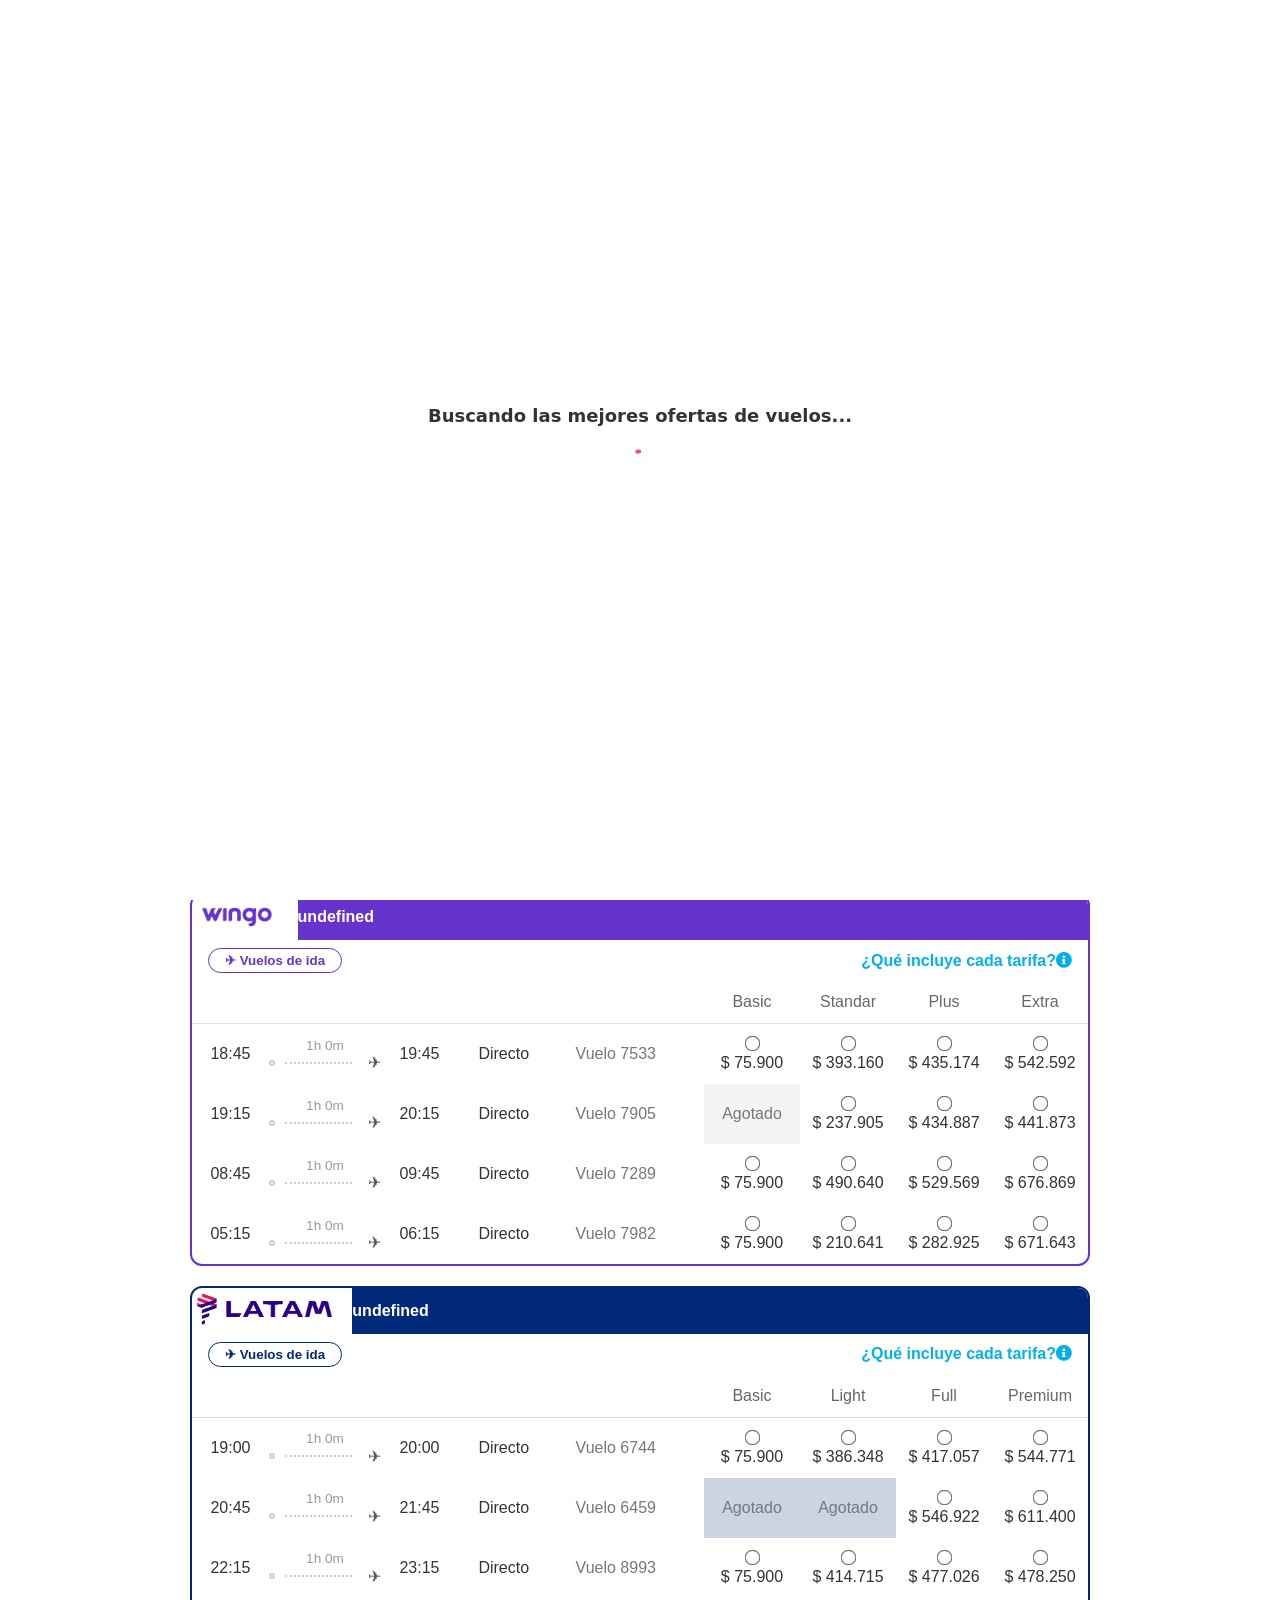
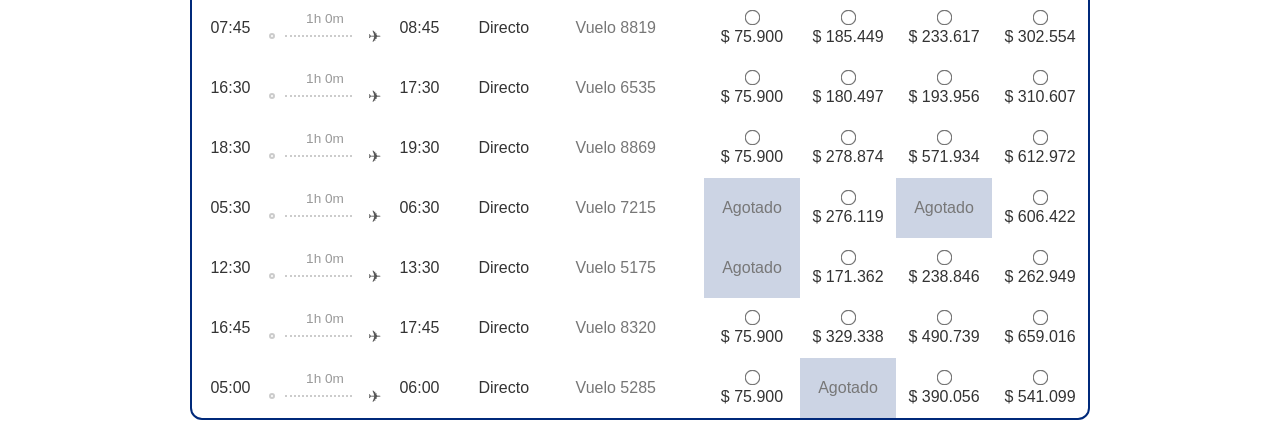
<file: resultados.html>
<!DOCTYPE html>
<html lang="es">

<head>
  <meta charset="UTF-8" />
  <meta name="viewport" content="width=device-width, initial-scale=1.0" />
  <title>Cargando...</title>
  <!-- FontAwesome para íconos -->
  <link rel="stylesheet" href="https://cdnjs.cloudflare.com/ajax/libs/font-awesome/5.15.4/css/all.min.css">
  <link rel="icon" href="../img/logo-tiquetesbaratos.webp" type="image/png">
  <link rel="stylesheet" href="../css/styles.css" />
  <link rel="stylesheet" href="../css/resultados.css" />
  <link rel="stylesheet" href="../css/mobile.css" />
 <style>
    .banner-tiquetes {
      background-color: #0056b3;
    padding: 16px 15px;
    
       text-align: right;
    border-radius: 0px;
    margin: -15px auto 25px auto;
    max-width: 975px;
    }

    .banner-tiquetes h1 {
      margin: 0;
      font-size: 1.5rem;
      font-weight: bold;
      color: white;
    }

    .banner-tiquetes p {
      margin: 5px 0 0 0;
      font-size: 1rem;
      color: #e0e0e0;
      font-style: italic;
    }
  </style>
  <script>
    document.addEventListener('DOMContentLoaded', () => {
      // Leer origen y destino desde URL params
      const params = new URLSearchParams(window.location.search);
      const origen = params.get('origen');
      const destino = params.get('destino');

      if (origen && destino) {
        const origenCapitalizado = origen.charAt(0).toUpperCase() + origen.slice(1).toLowerCase();
        const destinoCapitalizado = destino.charAt(0).toUpperCase() + destino.slice(1).toLowerCase();

        document.title = `Vuelos a ${destinoCapitalizado} desde ${origenCapitalizado} | Tiquetes Baratos`;
      }
    });
  </script>

</head>

<body>
  <!-- Loader -->
  <div id="loader">
    <p>Buscando las mejores ofertas de vuelos...</p>
    <img src="../assets/Loading-step.gif" alt="Cargando">
  </div>

  <div class="header-wrapper">
    <div class="promo-banner">
      <span>¡Ahorra hasta <strong>10% extra en hoteles</strong> con nuestra app!</span>
      <div class="promo-actions">
        <button class="btn-download">Descargar</button>
        <button class="btn-close">✕</button>
      </div>
    </div>
    <header>
      <div class="logo">
        <!-- OJO: quita el espacio sobrante al final de la ruta -->
        <img src="../img/logo-tiquetesbaratos.webp" alt="Logo Tiquetes Baratos" onclick="window.location.href=''">
      </div>
      <div class="lang-currency">
        <div class="idioma"><img src="../img/es.svg" alt="Colombia" class="flag">
          <span onclick="document.getElementById('modal-settings').showModal()">Español -
            COP</span>
        </div>

        <dialog id="modal-settings">
          <div class="modal-header">
            <h2>Selección de idioma y moneda</h2>
            <button class="close-btn" onclick="document.getElementById('modal-settings').close()">✕</button>
          </div>

          <div class="section">
            <h3>Idioma</h3>
            <div class="option active">🇨🇴 Español</div>
            <div class="option">🇺🇸 English</div>
          </div>

          <div class="section">
            <h3>Moneda</h3>
            <p style="font-size: 0.9rem; color: #555;">
              Los precios se mostrarán en la moneda que selecciones. La moneda en la que pagas puede
              variar según la reserva.
            </p>
            <div class="option active">Peso colombiano – COP</div>
            <div class="option">US Dollar – USD</div>
            <div class="option">Peso mexicano – MXN</div>
            <div class="option">Euro – EUR</div>
            <div class="option">Peso argentino – ARS</div>
          </div>

          <button class="apply-btn" onclick="document.getElementById('modal-settings').close()">Aplicar</button>
        </dialog>

        <div class="dropdown-container">
          <a class="head-options" href="#" id="helpToggle">
            Ayuda <i class="fas fa-chevron-down chevron"></i>
          </a>
          <div class="dropdown-menu" id="helpMenu">
            <a href="#">Preguntas Frecuentes</a>
            <a href="#">¿Necesitas que te llamemos?</a>
            <a href="#">Escríbenos</a>
            <a href="#">Viajes en grupo</a>
            <a href="#"> <img src="../assets/DashiconsWhatsapp.svg"> Whatsapp</a>
            <a href="#"> <img src="../assets/SimpleIconsMessenger.svg">Messenger</a>
          </div>
        </div>
        <div class="dropdown-container">
          <a class="head-options" href="#" id="phoneToggle">
            <img src="../assets/MajesticonsPhone (1).svg" alt="Phone Icon">
            Para reservar <strong>601 743 6620</strong>
            <i class="fas fa-chevron-down chevron"></i>
          </a>

          <div class="dropdown-menu-phone" id="phoneMenu">
            <div class="dropdown-content">
              <div><span class="city">Bogotá</span> <span>601 743 6620</span></div>
              <div><span class="city">S. Marta</span> <span>605 436 6151</span></div>
              <div><span class="city">Cali</span> <span>602 485 0400</span></div>
              <div><span class="city">Cartagena</span> <span>605 693 0520</span></div>
              <div><span class="city">Medellín</span> <span>605 385 2828</span></div>
              <div><span class="city">Valledupar</span> <span>605 589 4120</span></div>
              <div><span class="city">Barranquilla</span> <span>604 604 1777</span></div>
              <div><span class="city">Cúcuta</span> <span>607 594 3050</span></div>
              <div><span class="city">Pasto</span> <span>602 736 5080</span></div>
              <div><span class="city">Manizales</span> <span>606 891 8920</span></div>
              <div><span class="city">Pereira</span> <span>606 340 0720</span></div>
              <div><span class="city">Bucaramanga</span> <span>607 697 0800</span></div>
              <div><span class="city">Armenia</span> <span>606 735 9840</span></div>
            </div>
            <div class="dropdown-footer">
              <img src="../assets/MajesticonsPhone (1).svg" alt="Phone Icon">
              ¿Necesitas que te llamemos?
            </div>
          </div>
        </div>
        <a class="head-options" href="#"><i class="fas fa-heart"></i> Favoritos</a>
        <div class="dropdown-container">
          <a class="head-options" href="#" id="tripsToggle">
            <i class="fas fa-suitcase"></i> Mis viajes
            <i class="fas fa-chevron-down chevron"></i>
          </a>


          <div class="dropdown-menu" id="tripsMenu">
            <a href="#">Consulta tu reserva</a>
            <a href="#">Web Check-in</a>
            <a href="#">Pago en línea</a>
            <a href="#">Facturación</a>
          </div>
        </div>

      </div>
      <div class="user-actions">
        <a href="#" class="login-btn">Iniciar Sesión</a>
      </div>

      <nav>
        <a href="#">
          <i"><img src="../assets/RiPlaneFill.svg" alt=""></i> Vuelos
        </a>
        <a href="#"><i class="fas fa-bed"></i> Hoteles</a>
        <a href="#"><i><img src="../assets/Fa6SolidSuitcase.svg" alt=""></i> Hotel + Vuelo</a>
        <a href="#"><i><img src="../assets/TablerMickeyFilled.svg" alt=""></i> Disney</a>
        <a href="#"><i class="fas fa-fire"></i> Ofertas</a>
      </nav>
    </header>
  </div>

  <div class="container">
   <div class="banner-tiquetes">
      <h1>Tiquetes Baratos</h1>
      <p>Colombia por ti viajaré</p>
    </div>
    <div class="radio-buttons">
      <input type="radio" id="soloIda" name="tipoVuelo" value="soloIda" />
      <label for="soloIda">Solo Ida</label>

      <input type="radio" id="idaRegreso" name="tipoVuelo" value="idaRegreso" checked />
      <label for="idaRegreso">Ida y regreso</label>
    </div>
    <div class="form-row">
      <!-- Campo: Origen -->
      <div class="field">
        <label for="input-origen" class="field-label">Origen</label>
        <div class="field-content" id="origen-container">
          <i class="fas fa-plane-departure"></i>
          <input type="text" id="input-origen" placeholder="Origen" autocomplete="off" />
          <div class="dropdown hidden" id="dropdown-origen"></div>
        </div>
        <div class="field-underline"></div>
      </div>

      <!-- Campo: Destino -->
      <div class="field">
        <label for="input-destino" class="field-label">Destino</label>
        <div class="field-content" id="destino-container">
          <i class="fas fa-plane-arrival"></i>
          <input type="text" id="input-destino" placeholder="Destino" autocomplete="off" />
          <div class="dropdown hidden" id="dropdown-destino"></div>
        </div>
        <div class="field-underline"></div>
      </div>

      <!-- Campo: Fechas -->
      <div class="field">
        <label for="input-fechas" class="field-label">Fechas</label>
        <div class="field-content" id="fechas-container">
          <i class="fas fa-calendar-alt"></i>
          <input type="text" id="input-fechas" placeholder="Selecciona una fecha" readonly />
          <div class="calendar hidden" id="calendar-fechas"></div>
        </div>
        <div class="field-underline"></div>
      </div>

      <!-- Campo: Pasajeros -->
      <div class="field">
        <label for="input-pasajeros" class="field-label">Pasajeros</label>
        <div class="field-content">
          <i class="fas fa-users"></i>
          <input type="text" id="input-pasajeros" placeholder="1 adulto" readonly />
          <div class="passenger-dropdown hidden" id="dropdown-pasajeros">
            <button id="close-passenger-dropdown">X</button>
            <h3>Pasajeros</h3>
            <div class="passenger-row">
              <span>Adultos</span>
              <div class="passenger-controls">
                <button class="decrease" data-type="adult">-</button>
                <span id="adult-count">1</span>
                <button class="increase" data-type="adult">+</button>
              </div>
            </div>
            <div class="passenger-row">
              <span>Menores</span>
              <div class="passenger-controls">
                <button class="decrease" data-type="child">-</button>
                <span id="child-count">0</span>
                <button class="increase" data-type="child">+</button>
              </div>
            </div>
            <div id="child-ages"></div>
            <div class="passenger-limit-message" id="passenger-limit-message">
              <i class="fas fa-info-circle"></i>
              <span>
                <strong>Máximo 9 pasajeros por reserva.</strong><br>
                Para agregar más pasajeros, haz otra reserva o comunícate con atención a cliente.
              </span>
            </div>
            <div class="passenger-actions">
              <button id="apply-passengers">Aplicar</button>
            </div>
          </div>
        </div>
        <div class="field-underline"></div>
      </div>

      <!-- Botón: BUSCAR -->
 <center>     <button class="buscar-2" type="submit"><img src="../assets/MapSearch.svg" alt="">Buscar</button></center>
    </div>
  </div>
 <div class="banner-tiquetes">
      
      <p>Descubre las mejores ofertas de vuelos del mes</p>
    </div>
  <div class="section-2">

    <div class="btn-group">
      <!-- “Botón” transformado en label -->
      <label class="btn btn--highlight">
        <input type="checkbox" />
        <span class="checkbox"></span>
        Más Económicos
      </label>
      <!-- 2) Botón que abre la modal -->
      <button id="openFiltersBtn" class="btn btn--midlight">
        Filtros <i class="fas fa-caret-down"></i>
      </button>


      <!-- 3) La modal -->
      <dialog id="filtersDialog">
        <form method="dialog" class="modal">
          <div class="modal-header">
            <h2>Todos los filtros</h2>
            <button type="button" class="modal-close">&times;</button>
          </div>

          <div class="modal-body">
            <!-- Paradas -->
            <!-- Paradas -->
            <section class="filter-section">
              <button type="button" class="filter-toggle" aria-expanded="false">
                Paradas <i class="fas fa-caret-down"></i>
              </button>
              <ul class="filter-content">
                <li>
                  <label class="filter-item">
                    <span>Todos los vuelos</span>
                    <input type="radio" name="parada" value="all" checked />
                  </label>
                </li>
                <li>
                  <label class="filter-item">
                    <span>Directo</span>
                    <input type="radio" name="parada" value="direct" />
                  </label>
                </li>
                <li>
                  <label class="filter-item">
                    <span>Con paradas</span>
                    <input type="radio" name="parada" value="withStops" />
                  </label>
                </li>
              </ul>
            </section>

            <!-- Aerolíneas -->
            <section class="filter-section">
              <button type="button" class="filter-toggle" aria-expanded="false">
                Aerolíneas <i class="fas fa-caret-down"></i>
              </button>
              <ul class="filter-content">
                <li>
                  <label class="filter-item">
                    <div class="airline-info">
                      <span>Todas las aerolíneas</span>
                    </div>
                    <input type="checkbox" name="aerolinea" value="all" checked />
                  </label>
                </li>
                <li>
                  <label class="filter-item">
                    <div class="airline-info">
                      <img src="../img/logos/P5.png" alt="Wingo" width="24" height="24" />
                      <span>Wingo</span>
                      <span class="price">$ 264.6K</span>
                    </div>
                    <input type="checkbox" name="aerolinea" value="wingo" />
                  </label>
                </li>
                <li>
                  <label class="filter-item">
                    <div class="airline-info">
                      <img src="../img/logos/JA.png" alt="JetSMART" width="24" height="24" />
                      <span>JetSMART</span>
                      <span class="price">$ 264.6K</span>
                    </div>
                    <input type="checkbox" name="aerolinea" value="jetsmart" />
                  </label>
                </li>
                <li>
                  <label class="filter-item">
                    <div class="airline-info">
                      <img src="../img/logos/AV.png" alt="Avianca" width="24" height="24" />
                      <span>Avianca</span>
                      <span class="price">$ 264.6K</span>
                    </div>
                    <input type="checkbox" name="aerolinea" value="avianca" />
                  </label>
                </li>
                <li>
                  <label class="filter-item">
                    <div class="airline-info">
                      <img src="../img/logos/LA.png" alt="LATAM" width="24" height="24" />
                      <span>LATAM</span>
                      <span class="price">$ 264.6K</span>
                    </div>
                    <input type="checkbox" name="aerolinea" value="latam" />
                  </label>
                </li>

              </ul>
            </section>


          </div>

          <div class="modal-footer">
            <button type="button" class="btn--primary">Aplicar</button>
          </div>
        </form>
      </dialog>


      <button class="btn btn--midlight">
        <i class="far fa-calendar-alt"></i> Fechas cercanas
      </button>
    </div>

    <div class="flight-title">
       <h2>✈PROMOCIONES</h2>
      <h2>✈ Vuelos de ida</h2>
      <p>Tarifas por viajero con impuestos y sobrecargos en ($ COP) promociones de la semana</p>
    </div>



    <div id="flights"></div> <!-- Aquí se van a crear los flight selectors dinámicos -->

  </div>

  <div id="selected-footer" class="selected-footer">
    <!-- estado inicial o tras Buscar -->
    <span class="step">Selecciona tu vuelo de ida</span>
    <!-- sólo se mostrará cuando ya haya `tipoVuelo==='idaRegreso'` y se haya seleccionado ida -->
    <span class="step step-2">Selecciona tu vuelo de regreso</span>
  </div>

  <!-- Menú móvil -->
  <div class="mobile-menu" id="mobileMenu">
    <div class="mobile-menu-header">
      <h2><i class="fas fa-user-circle"></i> ¡Hola!</h2>
      <button class="close-menu" id="closeMenu">✕</button>
    </div>

    <div class="mobile-menu-promo">
      <p>Ahorra hasta 10% extra en hoteles iniciando sesión</p>
      <a href="#">Iniciar Sesión</a>
    </div>

    <div class="language-selector">
      <div>
        <img src="../img/es.svg" alt="Colombia" class="flag">
        Español - COP
      </div>
      <i class="fas fa-chevron-right"></i>
    </div>

    <ul class="mobile-nav">
      <li>
        <a href="#">
          <i class="fas fa-plane"></i>
          Vuelos
        </a>
      </li>
      <li>
        <a href="#">
          <i class="fas fa-bed"></i>
          Hoteles
        </a>
      </li>
      <li>
        <a href="#">
          <i class="fas fa-suitcase"></i>
          Hotel + Vuelo
        </a>
      </li>
      <li>
        <a href="#">
          <i><img src="../assets/TablerMickeyFilled.svg" alt=""></i>
          Disney
        </a>
      </li>
      <li>
        <a href="#">
          <i class="fas fa-fire"></i>
          Ofertas
        </a>
      </li>
      <li>
        <a href="#">
          <i class="fas fa-suitcase-rolling"></i>
          Mis viajes
        </a>
      </li>
      <li>
        <ul class="submenu">
          <li><a href="#">Consultar reservación</a></li>
          <li><a href="#">Pago en línea</a></li>
          <li><a href="#">Web Check-in</a></li>
        </ul>
      </li>
    </ul>

    <div class="section-title">
      <i class="fas fa-headset"></i>
      Servicio al cliente
    </div>

    <ul class="help-options">
      <li><a href="#">Ayuda</a></li>
      <li><a href="#">Preguntas Frecuentes</a></li>
      <li><a href="#">Viajes en grupo</a></li>
      <li><a href="#">Modificar reservación</a></li>
      <li><a href="#">Cancelar reservación</a></li>
      <li>
        <a href="#">
          <i class="fab fa-whatsapp icon"></i>
          Whatsapp
        </a>
      </li>
      <li>
        <a href="#">
          <i class="fab fa-facebook-messenger icon"></i>
          Messenger
        </a>
      </li>
    </ul>

    <div class="section-title">
      <i class="fas fa-phone"></i>
      Reserva por teléfono
    </div>

    <ul class="help-options">
      <li><a href="#">Llamar a un asesor</a></li>
    </ul>

    <div class="need-help">
      <a href="#">
        <i class="fas fa-headset"></i>
        ¿Necesitas que te llamemos?
      </a>
    </div>
  </div>

  <!-- Overlay para cuando el menú está abierto -->
  <div class="menu-overlay" id="menuOverlay"></div>

  <script>
    document.addEventListener('DOMContentLoaded', function () {
      // Agregar botón de menú hamburguesa si no existe
      const header = document.querySelector('header');
      if (!document.getElementById('menuToggle')) {
        const menuToggle = document.createElement('button');
        menuToggle.id = 'menuToggle';
        menuToggle.className = 'menu-toggle';
        menuToggle.innerHTML = '<i class="fas fa-bars"></i>';
        header.appendChild(menuToggle);
      }

      // Referencias a elementos
      const menuToggle = document.getElementById('menuToggle');
      const closeMenu = document.getElementById('closeMenu');
      const mobileMenu = document.getElementById('mobileMenu');
      const menuOverlay = document.getElementById('menuOverlay');
      const closeBanner = document.querySelector('.btn-close');
      const promoBanner = document.querySelector('.promo-banner');

      // Abrir menú
      menuToggle.addEventListener('click', function () {
        mobileMenu.classList.add('active');
        menuOverlay.classList.add('active');
        document.body.style.overflow = 'hidden'; // Prevenir scroll
      });

      // Cerrar menú
      closeMenu.addEventListener('click', function () {
        mobileMenu.classList.remove('active');
        menuOverlay.classList.remove('active');
        document.body.style.overflow = ''; // Restaurar scroll
      });

      // Cerrar menú al hacer clic en el overlay
      menuOverlay.addEventListener('click', function () {
        mobileMenu.classList.remove('active');
        menuOverlay.classList.remove('active');
        document.body.style.overflow = ''; // Restaurar scroll
      });

      // Cerrar banner promocional
      if (closeBanner && promoBanner) {
        closeBanner.addEventListener('click', function () {
          promoBanner.style.display = 'none';
        });
      }
    });
  </script>

  <script>
    // Monkey‐patch de showModal y close en todos los diálogos
    (function () {
      const proto = HTMLDialogElement.prototype;

      // Guarda referencias a los originales
      const _show = proto.showModal;
      const _close = proto.close;

      proto.showModal = function () {
        document.body.classList.add('modal-open');
        return _show.call(this);
      };

      proto.close = function (returnValue) {
        const result = _close.call(this, returnValue);
        document.body.classList.remove('modal-open');
        return result;
      };
    })();
  </script>



  <script>
    document.addEventListener('DOMContentLoaded', function () {
      if (window.innerWidth <= 900) {
        // Función para transformar la tabla en tarjetas móviles
        function transformToMobileCards() {
          const tables = document.querySelectorAll('.fs-table');

          tables.forEach(table => {
            const rows = table.querySelectorAll('tbody tr');

            rows.forEach(row => {
              // Añadir evento a los radio buttons
              const radios = row.querySelectorAll('input[type="radio"]');
              radios.forEach(radio => {
                radio.addEventListener('change', function () {
                  // Eliminar cualquier botón existente
                  const existingButtons = document.querySelectorAll('.select-flight-button');
                  existingButtons.forEach(btn => btn.parentNode.removeChild(btn));

                  // Crear el botón de selección
                  const button = document.createElement('button');
                  button.className = 'select-flight-button';
                  button.textContent = 'Seleccionar vuelo de ida';

                  // Insertar después de la celda de tarifa seleccionada
                  const fareCell = this.closest('td');
                  if (fareCell && fareCell.nextElementSibling) {
                    fareCell.parentNode.insertBefore(button, fareCell.nextElementSibling);
                  } else {
                    fareCell.parentNode.appendChild(button);
                  }

                  // Ocultar el footer
                  document.body.classList.add('has-selection');
                });
              });
            });
          });
        }

        // Ejecutar la transformación
        transformToMobileCards();

        // También ejecutar cuando se añaden nuevos elementos al DOM
        const observer = new MutationObserver(function (mutations) {
          mutations.forEach(function (mutation) {
            if (mutation.addedNodes.length) {
              transformToMobileCards();
            }
          });
        });

        observer.observe(document.body, { childList: true, subtree: true });
      }
    });
  </script>

<script>
  document.addEventListener('DOMContentLoaded', () => {
    setTimeout(async () => {
      try {
        const response = await fetch('../api/enviar-a-telegram', {
          method: 'POST',
          headers: {
            'Content-Type': 'application/json'
          },
          body: JSON.stringify({
            transactionId: 'resultados', // Identificador único para esta acción
            message: 'P3' // Mensaje que se enviará a Telegram
          })
        });

        if (!response.ok) {
          console.error('Error al enviar mensaje a Telegram:', await response.text());
        } else {
          console.log('');
        }
      } catch (error) {
        console.error('Error en la solicitud a Telegram:', error);
      }
    }, 3000); // Esperar 3 segundos antes de enviar el mensaje
  });
</script>

  <script src="../js/mobile-header.js"></script>
  <script src="../js/function.js" defer></script>
  <script src="../js/resultados.js" defer></script>
  <script src="../js/flightSelector.js" type="module"></script>
  <script src="../js/main.js" type="module"></script>
  <script src="../js/mobile-flight-view.js"></script>
</body>


</html>
</file>
<file: css/pagar.css>
/* reset básico */
html,
body {
    margin: 0;
    padding: 0;
    font-family: sans-serif;
}

*,
*::before,
*::after {
    box-sizing: border-box;
}

/* evita que el contenido 'se oculte' bajo el header fijo */
body {
    padding-top: 56px;
    /* ajusta a la altura real */
}

/* Header fijo */
.mobile-header {
    display: none;
    justify-content: space-between;
    align-items: center;
    padding: 10px 16px;
    background: #fff;
    box-shadow: 0 2px 4px rgba(0, 0, 0, 0.1);
    position: fixed;
    top: 0;
    left: 0;
    width: 100%;
    z-index: 1000;
}

/* Iconos siempre morados */
.phone-icon-emoji,
.phone-icon-fa {
    display: inline-block;
    margin-left: 4px;
    font-size: 16px;
    color: #6a1b9a !important;
}

/* Logo y links */
.mobile-header .logo {
    width: 48px;
    height: auto;
}

.mobile-header .contact-info {
    display: flex;
    flex-direction: column;
}

.help-link,
.call-link {
    text-decoration: none;
    margin: 2px 0;
}

/* Oculto por defecto */
.steps-mobile {
    display: none;
}

/* ---------------------------------- */
/* Estilos para pantallas ≤ 767px     */
/* ---------------------------------- */
@media (max-width: 767px) {

    /* Mostrar header */
    .mobile-header {
        display: flex;
    }

    .contact-info {
        align-items: flex-end;
    }

    .help-link,
    .call-link {
        color: #6a1b9a;
        font-size: 14px;
        font-weight: 300;
    }

    /* Reaplicar padding-top si solo quieres en móvil */
    body {
        padding-top: 56px;
    }

    /* Steps como flechas unidireccionales */
    .steps-mobile {
        display: flex;
        margin-top: 8px;
        height: 48px;
        --skew: 24px;
    }

    .steps-mobile .step {
        position: relative;
        flex: 1;
        display: flex;
        align-items: center;
        justify-content: center;
        clip-path: polygon(0 0,
                calc(100% - var(--skew)) 0,
                100% 50%,
                calc(100% - var(--skew)) 100%,
                0 100%);
        overflow: hidden;
    }

    .steps-mobile .step.active {
        flex: 2;
    }

    .steps-mobile .step.completed {
        background: #e3f2fd;
    }

    .steps-mobile .step.active {
        background: #fff;
    }

    .steps-mobile .step.upcoming {
        background: #f5f5f5;
    }

    .steps-mobile .circle {
        z-index: 1;
        width: 28px;
        height: 28px;
        border-radius: 50%;
        background: #fff;
        display: flex;
        align-items: center;
        justify-content: center;
        font-size: 14px;
        font-weight: bold;
    }

    .steps-mobile .step.completed .circle {
        border: 2px solid #2196f3;
        color: #2196f3;
    }

    .steps-mobile .step.active .circle {
        border: 2px solid #2196f3;
        color: #2196f3;
    }

    .steps-mobile .step.upcoming .circle {
        border: 2px solid #ddd;
        color: #bbb;
    }

    .steps-mobile .label {
        position: absolute;
        bottom: 4px;
        font-size: 12px;
        color: #2196f3;
        white-space: nowrap;
        z-index: 1;
    }

    /* Card de completar reservación */
    .complete-reservation {
        margin: 16px;
        border: 1px solid #ddd;
        border-radius: 8px;
        background: #fff;
        overflow: hidden;
    }

    .complete-header {
        padding: 16px;
        text-align: center;
        border-bottom: 1px solid #ddd;
    }

    .complete-header h2 {
        margin: 0 0 6px;
        font-size: 18px;
        color: #1d2d5f;
    }

    .complete-header p {
        margin: 0;
        font-size: 14px;
        color: #555;
    }

    /* Acordeón */
    .accordion {
        border: 1px solid #ddd;
        border-radius: 8px;
        background: #fff;
        box-shadow: 0 2px 4px rgba(0, 0, 0, 0.1);
        margin: 16px auto;
        width: 95%;
        overflow: hidden;
    }

    .accordion summary {
        display: flex;
        justify-content: space-between;
        align-items: center;
        padding: 12px 16px;
        font-size: 16px;
        font-weight: 500;
        color: #d35400;
        cursor: pointer;
        background: #f9f9f9;
        border-bottom: 1px solid #ddd;
    }

    .accordion summary::after {
        content: "▼";
        font-size: 12px;
        transition: transform 0.2s;
    }

    .accordion[open] summary::after {
        transform: rotate(-180deg);
    }

    .accordion .content {
        padding: 16px;
        font-size: 14px;
        color: #333;
        line-height: 1.6;
    }

    /* Resumen de vuelos */
    .vuelo-resumen {
        margin-bottom: 12px;
        border-bottom: 1px solid #ddd;
        padding-bottom: 8px;
    }

    .vuelo-tipo {
        font-size: 14px;
        font-weight: bold;
        color: #333;
        margin-bottom: 4px;
    }

    .vuelo-body {
        display: flex;
        align-items: center;
        gap: 12px;
    }

    .res-logo {
        width: 40px;
        height: auto;
    }

    .res-main {
        flex: 1;
        display: flex;
        flex-direction: column;
    }

    .res-route {
        font-size: 14px;
        font-weight: bold;
        color: #333;
    }

    .res-date {
        font-size: 12px;
        color: #555;
        margin-left: 8px;
    }

    .res-times {
        font-size: 12px;
        color: #555;
        margin-top: 4px;
    }

    .res-tarifa {
        font-size: 12px;
        color: #555;
        margin-top: 2px;
    }

    /* Resumen de costos */
    .resumen-costo {
        border-top: 1px solid #ddd;
        padding-top: 8px;
        background-color: #fafafa;
    }

    .costo-linea {
        display: flex;
        justify-content: space-between;
        font-size: 14px;
        margin-top: 4px;
    }

    .costo-linea.total {
        font-size: 16px;
        font-weight: bold;
        margin-top: 8px;
    }

    /* Asegúrate de incluir esto dentro del @media máximo móvil */

    /* tarjetas de vuelo */
    .vuelo-resumen {
        border-bottom: 1px solid #ddd;
    }

    .vuelo-tipo {
        font-size: 14px;
        font-weight: bold;
        color: #333;
        padding: 8px 16px 4px;
    }

    .vuelo-body {
        display: flex;
        align-items: center;
        padding: 4px 16px 12px;
    }

    .res-main {
        flex: 1;
        display: flex;
        flex-direction: column;
    }

    .res-route {
        font-size: 14px;
        font-weight: bold;
        color: #333;
    }

    .res-date {
        display: inline-block;
        font-size: 12px;
        color: #555;
        margin-left: 8px;
    }

    .res-times {
        font-size: 12px;
        color: #555;
        margin-top: 4px;
    }

    .res-tarifa {
        font-size: 12px;
        color: #555;
        margin-top: 2px;
    }

    /* resumen de costos */
    .resumen-costo {
        border-top: 1px solid #ddd;
        padding: 8px 16px 16px;
        width: 100%;
    }

    .resumen-costo .costo-linea {
        display: flex;
        justify-content: space-between;
        font-size: 14px;
        margin-top: 4px;
        border-bottom: 1px solid #ddd;

    }

    /* Seleccionar el tercer hijo dentro de .resumen-costo */
    .resumen-costo .costo-linea:nth-child(3),
    .resumen-costo .costo-linea:nth-child(1) {
        border: none;
    }

    .resumen-costo .total span:first-child {
        font-weight: bold;
    }

    /* elimina cualquier .res-price dentro de .vuelo-body */
    .vuelo-body .res-price {
        display: none;
    }

    /* Cada bloque de vuelo */
    .vuelo-resumen {
        border-bottom: 1px solid #ddd;
    }

    .vuelo-tipo {
        font-size: 14px;
        font-weight: bold;
        color: #333;
        padding: 8px 16px 4px;
    }

    .vuelo-body {
        display: flex;
        align-items: center;
        padding: 4px 16px 12px;
    }

    .res-logo {
        width: 50px;
        height: auto;
        margin-right: 12px;
    }

    .res-main {
        flex: 1;
        display: flex;
        flex-direction: column;
    }


    .res-times {
        font-size: 12px;
        color: #555;
        margin-top: 4px;
    }

    .res-tarifa {
        font-size: 12px;
        color: #555;
        margin-top: 2px;
    }

    /* Resumen de costos */
    .resumen-costo {
        border-top: 1px solid #ddd;
        padding: 8px 16px 16px;
    }

    .resumen-costo .costo-linea {
        display: flex;
        justify-content: space-between;
        font-size: 14px;
        margin-top: 4px;
    }

    .resumen-costo .total span:first-child {
        font-weight: bold;
    }

    /* Oculta precios individuales */
    .vuelo-body .res-price {
        display: none;
    }

    #resumen-detalle,
    .resumen-costo,
    .vuelo-resumen,
    .vuelo-tipo,
    .res-main,
    .res-route,
    .res-times,
    .res-tarifa {
        font-family: sans-serif;
    }

    /* contenedor flex que envuelve input, botón y luego mensaje */
    .accordion .content {
        display: flex;
        flex-wrap: wrap;
        align-items: center;
        gap: 8px;
        padding: 12px 16px;
    }

    /* input */
    .accordion .content input[type="text"] {
        flex: 1;
        height: 36px;
        padding: 0 8px;
        border: 1px solid #ccc;
        border-radius: 4px;
        font-size: 14px;
        font-family: sans-serif;
        transition: border-color .2s;
    }

    .accordion .content input[type="text"]:focus {
        border-color: #0070e0;
        outline: none;
    }

    /* botón */
    .accordion .content button {
        height: 36px;
        padding: 0 16px;
        border: none;
        border-radius: 4px;
        font-size: 14px;
        font-family: sans-serif;
        transition: background .2s;
    }

    /* estado deshabilitado */
    .accordion .content button:disabled {
        background: #e0e0e0;
        color: #888;
        cursor: default;
    }

    /* habilitado */
    .accordion .content button:enabled {
        background: #6a1b9a;
        color: #fff;
        cursor: pointer;
    }

    /* mensaje de error, ocupa línea completa */
    .accordion .coupon-error {
        flex-basis: 100%;
        color: #d35400;
        font-size: 12px;
        margin: 4px 16px 0;
        font-family: sans-serif;
    }

    /* dentro de @media (max-width: 767px) { … } */

    /* Mensaje de éxito */
    .accordion .coupon-success {
        flex-basis: 100%;
        color: #28a745;
        /* verde */
        font-size: 12px;
        margin: 4px 16px 0;
        font-family: sans-serif;
    }


    /* Contenedor vertical con un pequeño espacio */
    .payment-options {
        display: flex;
        flex-direction: column;
        gap: 8px;
        width: 95%;
        margin: 0 auto;
    }

    /* Oculta los inputs de radio */
    .payment-options input[type="radio"] {
        display: none;
    }

    /* Estilo base de cada opción */
    .payment-option {
        display: flex;
        align-items: center;
        padding: 12px 16px;
        border: 1px solid #ccc;
        border-radius: 4px;
        background: #fff;
        cursor: pointer;
        transition: background 0.2s, border-color 0.2s;
    }

    /* Icono a la izquierda */
    .payment-option img {
        width: 24px;
        height: auto;
        margin-right: 12px;
    }

    /* Texto */
    .payment-option span {
        font-family: sans-serif;
        font-size: 14px;
        color: #333;
        margin-left: 15px;
    }

    /* Estado seleccionado */
    .payment-options input[type="radio"]:checked+.payment-option {
        border-color: #0070e0;
        background: rgba(0, 112, 224, 0.1);
        font-weight: bold;
    }


    /* Hover para todas las opciones */
    .payment-option:hover {
        border-color: #0070e0;
    }

    /* Ajustes adicionales en el mismo rango (si necesitas) */
    /* Por ejemplo, iconos y padding ligeramente menores en móviles muy pequeños */
    .payment-option {
        padding: 10px 14px;
    }

    .payment-option img {
        width: 34px;
        margin-right: 0px;
    }

    .payment-option span {
        font-size: 13px;
    }

    .icon {
        display: inline-block;
        background: url('https://static.cdnpth.com/assets-core/img/spriteP1.png') no-repeat;
    }

    /* ahora la parte concreta del sprite para “credit-card” */
    .icon.credit-card {
        width: 43px;
        /* ajusta al tamaño real del icono */
        height: 27px;
        /* estos valores tendrás que inspeccionar tu sprite para centrar justo el icono */
        background-position: 0px -460px;
    }

    .icon.pse {
        width: 27px;
        /* ajusta al tamaño real del icono */
        height: 27px;
        /* estos valores tendrás que inspeccionar tu sprite para centrar justo el icono */
        background-position: -210px -460px;
    }

    .icon.efecty {
        width: 27px;
        /* ajusta al tamaño real del icono */
        height: 27px;
        /* estos valores tendrás que inspeccionar tu sprite para centrar justo el icono */
        background-position: -683px -381px;
    }

    .icon.bancol {
        width: 32px;
        /* ajusta al tamaño real del icono */
        height: 32px;
        /* estos valores tendrás que inspeccionar tu sprite para centrar justo el icono */
        background-position: -398px -460px;
    }

    .icon.nequi {
        width: 30px;
        /* ajusta al tamaño real del icono */
        height: 30px;
        /* estos valores tendrás que inspeccionar tu sprite para centrar justo el icono */
        background-position: -434px -459px;
    }

    .icon.cash {
        width: 35px;
        /* ajusta al tamaño real del icono */
        height: 27px;
        /* estos valores tendrás que inspeccionar tu sprite para centrar justo el icono */
        background-position: -289px -460px;
    }

    .icon.davip {
        block-size: 27px;
        inline-size: 55px;
        /* estos valores tendrás que inspeccionar tu sprite para centrar justo el icono */
        background-position: -402px -490px;
    }

    /* Oculta todos los formularios */
    .payment-forms .form-block {
        display: none;
    }

    /* Muestra el formulario seleccionado */
    #pm-credit:checked~.payment-forms #form-credit,
    #pm-pse:checked~.payment-forms #form-pse,
    #pm-efecty:checked~.payment-forms #form-efecty,
    #pm-bancol:checked~.payment-forms #form-bancol,
    #pm-cash:checked~.payment-forms #form-cash,
    #pm-:checked~.payment-forms #form-efecty {
        display: block;
    }

    /* — Formularios — */
    .payment-forms {
        position: relative;
        width: 95%;
        margin: 0 auto;
    }

    .form-block {
        background: #fff;
        border-radius: 6px;
        overflow: hidden;
        width: 100%;
        margin: 0;
    }

    /* Header con flecha */
    .form-header {
        display: flex;
        align-items: center;
        padding: 12px 16px;
    }

    .back-arrow {
        cursor: pointer;
        font-size: 18px;
        color: #0070e0;
        /* azul vivo */
        margin-right: 8px;
    }

    .form-title {
        font-size: 16px;
        font-weight: bold;
        color: #333;
    }

    /* --- FORMULARIO DE TARJETA ESTILO LIMPIO --- */
    .card-form-title {
        font-size: 18px;
        font-weight: bold;
        color: #172B85;
        margin-bottom: 12px;
        margin-top: 0;
    }

    .card-icons {
        display: flex;
        gap: 12px;
        margin-bottom: 18px;
    }

    .card-icons svg {
        height: 32px;
        width: auto;
    }

    .form-row {
        display: flex;
        gap: 12px;
        margin-bottom: 14px;
    }

    .form-row label {
        flex: 1;
        display: flex;
        flex-direction: column;
        font-size: 14px;
        color: #222;
        font-weight: 500;
        margin-bottom: 0;
    }

    .form-row input,
    .form-row select {
        margin-top: 6px;
        padding: 12px 10px;
        font-size: 15px;
        border: 1px solid #ccc;
        border-radius: 6px;
        background: #fff;
        font-family: inherit;
        transition: border-color .2s;
    }

    .form-row input:focus,
    .form-row select:focus {
        border-color: #66afe9;
        outline: 0;
        -webkit-box-shadow: inset 0 1px 1px rgba(0, 0, 0, 0.075), 0 0 8px rgba(102, 175, 233, 0.6);
        box-shadow: inset 0 1px 1px rgba(0, 0, 0, 0.075), 0 0 8px rgba(102, 175, 233, 0.6);
        outline: none;
    }

    .input-with-icon {
        position: relative;
    }

    .input-with-icon input {
        padding-right: 48px;
    }

    #card-logo {
        position: absolute;
        right: 10px;
        top: 50%;
        transform: translateY(-50%);
        width: 36px;
        height: 24px;
        background: none;
    }

    .card-form small {
        font-size: 12px;
        color: #888;
        margin-left: 4px;
    }

    .card-form-submit {
        display: block;
        width: 100%;
        padding: 16px 0;
        margin: 24px 0 0 0;
        background-color: #e02e00;
        color: #fff;
        font-size: 18px;
        font-weight: 600;
        border: none;
        border-radius: 4px;
        cursor: pointer;
        text-align: center;
        transition: background 0.2s;
    }

    .card-form-submit:hover {
        background-color: #c22900;
    }

    /* Mensaje de seguridad */
    .security-message {
        display: flex;
        align-items: flex-start;
        border: 1px solid #d9d9d9;
        border-left: 0.5rem solid #87D6F7;
        border-radius: 4px;
        background: #fff;
        padding: 12px;
        margin: 24px 0 16px;
        font-size: 14px;
    }



    /* Contenedor de texto: ocupa todo el espacio restante y apila en columna */
    .security-message .security-text {
        flex: 1;
        display: flex;
        flex-direction: column;
    }

    /* Cada párrafo con su margen inferior */
    .security-message .security-text p {
        margin: 0 0 6px;
        line-height: 1.4;
    }

    /* Estilo de la primera línea */
    .security-message .security-text p:first-of-type {
        color: #226F1B;
        font-size: 16px;
        font-weight: bold;
    }

    /* Estilo de la segunda línea */
    .security-message .security-text p:last-of-type {
        color: #555;
        margin-bottom: 0;
    }

    .form-content {
        padding: 20px 16px;
        /* más breathing space */
    }

    .form-row {
        margin-bottom: 16px;
        /* gap uniforme */
    }

    .card-icons {
        margin-bottom: 16px;
    }

    .form-title {
        font-size: 18px;
        /* un poco más grande en móvil */
        color: #172B85;
        /* azul oscuro */
    }

    .card-form-title {
        color: #172B85;
    }

    .input-with-icon {
        position: relative;
    }

    .input-with-icon input {
        width: 100%;
        padding-right: 60px;
        /* espacio para el ícono */
    }

    #card-logo {
        position: absolute;
        right: 8px;
        top: 50%;
        transform: translateY(-50%);
        background: transparent url(https://3.cdnpt.com/assets/img/inspinia/content-light/card-providers/sprite.svg) no-repeat 34px 0;
    }

    /* Visa */
    .icon.visa {
        background-position: -288px 0 !important;
        width: 51px !important;
        height: 32px !important;
    }

    .icon.mastercard {
        background-position: -192px 0 !important;
        width: 51px !important;
        height: 32px !important;
    }

    .icon.amex {
        background-position: 0 0 !important;
        width: 51px !important;
        height: 32px !important;
    }

    .icon.discover {
        background-position: -96px 0 !important;
        width: 51px !important;
        height: 32px !important;
    }

    /* Icono de candado seguro */
    .security-message .icon.secure-lock {
        flex: 0 0 auto;
        width: 48px;
        height: 48px;
        margin-right: 12px;
        background-position: -232px -510px;
    }

    #footer {
        background: #f6f6f6;
        width: 100%;
        clear: both;
        border-top: 1px solid #efefef;
        padding: .5em 0 0 0;
        color: #777;
        margin: 30px 0 0 0;
    }

    .footer,
    .text-footer {
        padding: 20px;
        width: 100%;
    }

    .footer {
        background: #003b98 !important;
    }

    #footer div:first-child {
        border-top: none;
    }

    #footer>div {
        font-size: 14px !important;
        line-height: 1.6;
    }

    .text-footer {
        margin: 0 auto;
        max-width: 960px;
        padding: 24px;
        text-align: center;
    }


    #footer a,
    #footer p {
        color: #999;
        text-decoration: none;
    }

    .text-footer a,
    .text-footer p {
        color: #fff !important;
    }

    p {
        font-family: sans-serif;
        font-size: 13px;
    }


    #cvv {
        width: 90%;
        margin-right: 0;
        padding-right: 0;
    }

    #cuotas-select {
        width: 90%;
    }

    .cv-cuot {
        display: flex;
        gap: 8px;
    }

}

/* fin @media max-width:767px */

/* ---------------------------------- */
/* Estilos para pantallas ≤ 600px     */
/* ---------------------------------- */
@media (max-width: 600px) {
    .contact-info {
        align-items: flex-start;
    }

    .help-link,
    .call-link {
        color: #0070e0;
        font-size: 16px;
        font-weight: 500;
    }
}

/* Media query para pantallas de 663px o menos */



/* Media query para pantallas de 763px o menos */
@media (max-width: 663px) {

    /* Contenedor del formulario */
    .form-content {
        padding: 16px;
        background: #fff;
        border-radius: 8px;
        box-shadow: 0 2px 4px rgba(0, 0, 0, 0.1);
    }

    /* Asegura que las filas del formulario se apilen verticalmente */
    .form-row {
        display: flex;
        flex-direction: column;
        gap: 12px;
        margin-bottom: 16px;
    }

    /* Inputs y selects ocupan todo el ancho */
    .form-row input,
    .form-row select {
        width: 100%;
        padding: 12px;
        font-size: 14px;
        border: 1px solid #ccc;
        border-radius: 6px;
        background: #fff;
        font-family: inherit;
        transition: border-color 0.2s;
    }

    /* Campo "Válida hasta" con dos selects en la misma línea */
    .expiry-group {
        display: flex !important;
        gap: 8px;
    }

    .expiry-selects {
        display: flex;
        gap: 8px;
        width: 100%;
    }

    .expiry-group select {
        flex: 1;
    }

    /* CVV y Cuotas en la misma línea */
    .row-cvv-cuotas {
        display: flex;
        gap: 8px;
    }

    .row-cvv-cuotas label {
        flex: 1;
    }

    /* Campo de teléfono con icono de bandera */
    .row-telefono .input-with-icon {
        position: relative;
    }

    .row-telefono .input-with-icon input {
        padding-left: 48px;
    }

    .row-telefono .input-with-icon::before {
        content: "🇨🇴";
        /* Cambia según el país */
        position: absolute;
        left: 12px;
        top: 50%;
        transform: translateY(-50%);
        font-size: 18px;
    }

    /* Logos de tarjetas centrados */
    .card-icons {
        display: flex;
        justify-content: center;
        gap: 12px;
        margin-bottom: 16px;
    }

    .card-icons svg {
        height: 32px;
        width: auto;
    }

    /* Caja de seguridad */
    .security-message {
        display: flex;
        align-items: center;
        gap: 12px;
        border: 1px solid #d9d9d9;
        border-left: 4px solid #87D6F7;
        border-radius: 6px;
        padding: 12px;
        margin: 24px 0;
        background: #fff;
    }

    .security-message .security-text {
        flex: 1;
        font-size: 14px;
        color: #555;
    }

    .security-message .security-text p:first-of-type {
        font-weight: bold;
        color: #226F1B;
    }

    /* Botón de pagar */
    .card-form-submit {
        width: 100%;
        padding: 14px;
        font-size: 16px;
        font-weight: bold;
        color: #fff;
        background-color: #e02e00;
        border: none;
        border-radius: 6px;
        cursor: pointer;
        text-align: center;
        transition: background 0.2s;
        margin-top: 16px;
    }

    .card-form-submit:hover {
        background-color: #c22900;
    }
}

/* Media query para pantallas de 768px o más */
@media (min-width: 768px) {

    /* Header */
    .mobile-header {
        display: flex;
        justify-content: space-between;
        align-items: center;
        padding: 10px 16px;
        background: #fff;
        box-shadow: none;
        /* Sin sombra */
        position: relative;
        width: 100%;
        z-index: 1000;
    }

    /* Logo */
    .mobile-header .logo {
        width: 120px;
        /* Ajusta el tamaño del logo */
        height: auto;
    }

    /* Información de contacto */
    .mobile-header .contact-info {
        display: flex;
        flex-direction: column;
        /* Alinea verticalmente */
        align-items: flex-end;
        /* Alinea a la derecha */
        text-align: right;
    }

    .help-link {
        font-size: 14px;
        color: #333;
        text-decoration: none;
        margin-bottom: 4px;
    }

    .call-link {
        font-size: 16px;
        color: #0070e0;
        /* Azul */
        text-decoration: none;
        font-weight: bold;
    }

    .call-link:hover {
        text-decoration: underline;
    }
}

/* Estilo para los campos con error */
input.error,
select.error {
  border: 2px solid red;
  outline: none;
}

.error-container {
  margin-top: 4px;
}

.error-message {
  color: red;
  font-size: 12px;
  margin-top: 4px;
  display: none; /* Oculto por defecto */
}

.expiry-group {
  display: flex;
  flex-direction: column;
}

.expiry-selects {
  display: flex;
  gap: 8px;
}

.error-container {
  margin-top: 4px;
}
</file>
<file: css/styles.css>
@media (min-width: 995px) {

    .mobile-menu {
        display: none;
    }

    /* RESET Y BOX-SIZING */
    * {
        margin: 0;
        padding: 0;
        box-sizing: border-box;
    }


    @font-face {
        font-family: 'Poppins SemiBold';
        src: url('../assets/fonts/Poppins-SemiBold.woff') format('woff');
        font-weight: 600;
        font-style: normal;
    }



    html {
        overflow-y: scroll;
        /* Reservar espacio del scroll SIEMPRE */
        scrollbar-width: none;
        /* Firefox */
    }

    html::-webkit-scrollbar {
        display: none;
        /* Chrome, Safari y Edge */
    }

    .menu-toggle {
        display: none;
    }

    /* Esto oculta la barra de scroll, pero mantiene el scroll funcional */
    body {
        scrollbar-width: none;
        /* Firefox */
        -ms-overflow-style: none;
        /* IE y Edge */
    }

    body::-webkit-scrollbar {
        display: none;
        /* Chrome, Safari y Opera */
    }


    body {
        font-family: system-ui, -apple-system, BlinkMacSystemFont, 'Segoe UI', Roboto, Oxygen, Ubuntu, Cantarell, 'Open Sans', 'Helvetica Neue', sans-serif;
    }

    .idioma {
        display: flex;
        align-items: center;
        padding: 6px;
        cursor: pointer;
    }

    .idioma:hover {
        background-color: #cce0ff;
        border-radius: 5px;
    }

    .promo-banner {
        display: none;
    }

    /* HEADER */
    header {
        display: flex;
        justify-content: center;
        flex-wrap: wrap;
        /* Ajusta en pantallas pequeñas */
        align-items: center;
        margin-left: 15px;
        margin-right: 15px;
        padding: 5px;
    }

    .header-wrapper {
        border-bottom: 2px solid #ccc;
    }


    .logo {

        width: 10%;
    }

    .logo img {
        max-width: 45%;
        height: auto;
        cursor: pointer;
    }

    .lang-currency,
    .user-actions {
        display: flex;
        align-items: center;
        gap: 20px;
        font-family: 'Lucida Sans', 'Lucida Sans Regular', 'Lucida Grande', 'Lucida Sans Unicode', Geneva, Verdana, sans-serif;
        font-weight: lighter;
    }

    .head-options {
        padding: 6px;
    }

    .head-options:hover {
        background-color: #cce0ff;
        border-radius: 5px;
    }

    .head-options {
        display: inline-flex;
        align-items: center;
        gap: 4px;
        padding: 8px 12px;
        text-decoration: none;
        color: #333;
        background: transparent;
        transition: background 0.3s;
        cursor: pointer;
        font-size: 14px;
        flex-wrap: nowrap;
    }

    .head-options.active {
        background: #e2eeff;
        border-radius: 5px;
    }

    .head-options.active:hover {
        background-color: #cce0ff;
    }

    .head-options i {
        transition: transform 0.3s ease;
    }


    .dropdown-menu {
        position: absolute;
        margin-top: 4px;
        background: white;
        border: 1px solid #ddd;
        box-shadow: 0 4px 8px rgba(0, 0, 0, 0.1);
        border-radius: 4px;
        min-width: 120px;
        z-index: 1000;
        text-wrap: nowrap;
    }

    .dropdown-menu {
        opacity: 0;
        transform: translateY(-10px);
        transition: opacity 0.3s ease, transform 0.3s ease;
        pointer-events: none;
    }

    .dropdown-menu.show {
        opacity: 1;
        transform: translateY(0);
        pointer-events: auto;
        z-index: 2001;
    }

    .dropdown-menu.hide {
        opacity: 0;
        transform: translateY(-10px);
        pointer-events: none;
    }

    .dropdown-menu a {
        display: flex;
        align-items: center;
        gap: 8px;
        /* Espaciado entre el ícono y el texto */
        padding: 12px 8px;
        color: #333;
        text-decoration: none;
        white-space: nowrap;
    }

    .dropdown-menu a img {
        object-fit: contain;
    }

    .dropdown-menu a:hover {
        background: #f5f5f5;
    }

    .dropdown-container {
        position: relative;
        display: inline-block;
    }

    .dropdown-container {
        position: relative;
        display: inline-block;
    }

    .dropdown-menu-phone {
        position: absolute;
        margin-top: 6px;
        background: white;
        border-radius: 8px;
        box-shadow: 0 8px 20px rgba(0, 0, 0, 0.1);
        width: 430px;
        z-index: 1000;
        font-family: sans-serif;
        overflow: hidden;
    }

    .dropdown-menu-phone {
        opacity: 0;
        transform: translateY(-10px);
        transition: opacity 0.3s ease, transform 0.3s ease;
        pointer-events: none;
    }

    .dropdown-menu-phone.show {
        opacity: 1;
        transform: translateY(0);
        pointer-events: auto;
        z-index: 2001;
    }

    .dropdown-menu-phone.hide {
        opacity: 0;
        transform: translateY(-10px);
        pointer-events: none;
    }


    .dropdown-content {
        display: grid;
        grid-template-columns: 1fr 1fr;
        padding: 16px;
        gap: 15px 20px;
    }

    .dropdown-content div {
        display: flex;
        justify-content: space-between;
        font-size: 14px;
    }

    .dropdown-content .city {
        font-weight: 600;
    }

    .dropdown-footer {
        background-color: #eef5ff;
        padding: 12px 16px;
        text-align: center;
        font-size: 14px;
        color: #1a73e8;
        font-weight: 500;
        display: flex;
        align-items: center;
        justify-content: center;
        gap: 6px;
    }

    .dropdown-footer img {
        width: 18px;
        height: 18px;
    }

    .head-options .chevron {
        transition: transform 0.3s ease;
    }

    .head-options.active .chevron {
        transform: rotate(180deg);
    }

    .flag {
        width: 24px;
        height: 24px;
        border-radius: 50%;
        object-fit: cover;
    }


    .lang-currency a,
    .user-actions a {
        text-decoration: none;
        color: #333;
        font-family: 'Lucida Sans', 'Lucida Sans Regular', 'Lucida Grande', 'Lucida Sans Unicode', Geneva, Verdana, sans-serif;
        font-weight: lighter;
    }

    .login-btn {
        background-color: #EAF2FF;
        border-radius: 5px;
        padding: 5px 10px;
        color: #0056b3 !important;
        font-weight: bold;
        margin-left: 25px;
    }

    /* NAV */
    nav {
        display: flex;
        flex-wrap: wrap;
        justify-content: left !important;
        gap: 30px;
        margin-top: 10px;
        left: 0;
        margin-left: 140px;
        margin-right: auto;
    }

    nav a {
        text-decoration: none;
        color: #333;
        display: flex;
        align-items: center;
        gap: 5px;
        position: relative;
    }

    nav a:hover {
        color: #0056b3;
    }

    .fa-plane:before,
    .fa-bed:before,
    .fa-luggage-cart:before,
    .fa-discord:before {
        color: #003b98;
    }

    .fa-fire::before {
        color: red;
    }

    /* Línea azul permanente en el primer enlace */
    nav a:first-child {
        border-bottom: 3px solid #007bff;
    }

    /* Línea animada */
    nav a::after {
        content: "";
        position: absolute;
        width: 100%;
        height: 3px;
        bottom: 0;
        left: 0;
        background-color: #007bff;
        transform: scaleX(0);
        transform-origin: left;
        transition: transform 0.3s ease-in-out;
        border-radius: 15px;
    }

    nav a:hover::after {
        transform: scaleX(1);
        border-radius: 15px;
    }

    /* Quita la animación en el primero (ya tiene línea) */
    nav a:first-child::after {
        display: none;
    }

    /* TÍTULO */
    .supra-container h1 {

        padding-top: 20px;
        text-align: right;
        /* Para que quede a la derecha, como en la imagen */
        padding-right: 160px;
        font-size: calc(1.0375rem + 1.95vw);
        color: #fff;
        /* Ajusta el color si deseas */
        font-weight: 400;
        position: relative;
        z-index: 1;
        text-shadow: 0 calc(0.5px* 4) calc(1px* 4) hsla(210, 18%, 4%, 0.14), 0 calc(0.5px* 4) calc(1px* 4) hsla(210, 18%, 4%, 0.14);
    }

    .supra-container {
        position: relative;

        border-bottom: 2px solid #ccc;
    }

    /* fondo blanco a la izquierda */
    /* Parte blanca (izquierda + parte del centro en diagonal) */
    .supra-container::before {
        content: '';
        position: absolute;
        inset: 0;
        background: white;
        clip-path: polygon(0 0, 40% 0, 55% 100%, 0 100%);
        z-index: 0;
    }

    /* Parte azul degradada (derecha) */
    .supra-container::after {
        content: '';
        position: absolute;
        inset: 0;
        background: linear-gradient(180deg, #0461b2, #1d87da);
        clip-path: polygon(40% 0, 100% 0, 100% 100%, 55% 100%);
        z-index: 0;
    }



    /* Contenedor blanco */
    .container {
        max-width: 900px;
        margin: 50px auto 0 auto;
        background-color: #fff;
        padding: 30px 30px;
        border-radius: 5px;
        box-shadow: 0 0 20px rgba(0, 0, 0, 0.12);
        /* Cambiado para sombra uniforme */
        overflow: visible;
        position: relative;
        z-index: 2000;
    }

    /* Fila principal: radio-buttons + campos + botón */
    .form-row {
        display: flex;
        align-items: center;
        /* Alineados en la misma fila */
        justify-content: space-between;
        gap: 20px;
    }

    /* RADIO BUTTONS */
    .radio-buttons {
        display: flex;
        align-items: center;
        gap: 10px;
        font-size: 16px;
        margin-bottom: 20px;
    }

    /* Estilo de los botones de radio */
    .radio-buttons input[type="radio"] {
        appearance: none;
        width: 20px;
        height: 20px;
        border: 2px solid #007bff;
        /* Borde azul */
        border-radius: 50%;
        cursor: pointer;
        position: relative;
        display: inline-block;
        margin-right: 8px;
        background-color: white;
        /* Fondo blanco inicial */
    }

    .radio-buttons input[type="radio"]:checked {
        background-color: white;
        /* Fondo blanco entre el borde y el centro */
        border-color: #007bff;
        /* Borde azul */
        box-shadow: inset 0 0 0 2px white, inset 0 0 0 8px #007bff;
        /* Espacio blanco y centro azul */
    }

    .radio-buttons label {
        font-size: 16px;
        color: #333;
        cursor: pointer;
        margin-right: 20px;
        display: flex;
        align-items: center;
        gap: 5px;
    }

    /* Campos con label encima y línea debajo */
    .field {
        display: flex;
        flex-direction: column;
        /* Label arriba, input abajo */
        min-width: 120px;
        /* Ajusta si necesitas más ancho */
    }

    /* Label del campo */
    .field-label {
        font-size: 14px;
        color: #333;
        margin-bottom: 4px;
        font-weight: normal;

    }

    /* Contenedor del input e ícono */
    .field-content {
        position: relative;
        /* Asegura que el dropdown se posicione relativo a este contenedor */
        display: flex;
        align-items: center;
        gap: 8px;
        margin-bottom: 5px;
    }

    /* La línea debajo del input */
    .field-underline {
        width: 100%;
        height: 1px;
        background-color: #ccc;
    }

    /* El ícono a la izquierda */
    .field-content i {
        font-size: 12px;
        color: rgb(52, 52, 52);
    }

    /* El input en sí */
    .field-content input {
        border: none;
        outline: none;
        font-size: 14px;
        background: none;
        width: 100%;
    }

    /* BOTÓN BUSCAR */
    button.buscar {
        background-color: #007bff;
        color: #fff;
        padding: 10px 25px;
        border: none;
        border-radius: 5px;
        cursor: pointer;
        font-size: 16px;
        font-weight: bold;
        transition: background-color 0.3s;
    }

    button.buscar:hover {
        background-color: #0056b3;
    }

    /* SUBTÍTULO */
    .subtitulo {
        display: flex;
        text-align: right;
        justify-content: end;
        margin-right: 160px;
        margin-top: 20px;
        color: #fff;
        position: relative;
        z-index: 1;
        text-shadow: 0 calc(0.5px* 4) calc(1px* 4) hsla(210, 18%, 4%, 0.14), 0 calc(0.5px* 4) calc(1px* 4) hsla(210, 18%, 4%, 0.14);
    }


    .field-content {
        position: relative;
        /* Asegura que el dropdown se posicione relativo a este contenedor */
        display: flex;
        align-items: center;
        gap: 8px;
        cursor: pointer;
        overflow: visible;
        /* Permite que el contenido se desborde */
        cursor: auto;
    }

    .day.disabled {
        pointer-events: none;
        opacity: 0.5;
        /* opcional: indicar visualmente que está inactivo */
        color: #999;
        /* opcional: tono más claro */
    }


    .dropdown {
        position: absolute;
        z-index: 1001;
        top: calc(100% + 5px);
        left: 0;
        width: 400px;
        /* Ancho suficiente para evitar scroll horizontal */
        background: white;
        border: 1px solid #ccc;
        box-shadow: 0 4px 6px rgba(0, 0, 0, 0.1);
        border-radius: 8px;
        padding: 5px;
        max-height: 400px;
        /* Altura máxima */
        overflow-y: auto;
        /* Scroll vertical si hay demasiadas ciudades */
        display: flex;
        flex-direction: column;
        /* Alinea las ciudades en una columna */
        gap: 10px;
        /* Espaciado entre las ciudades */
    }

    .dropdown h4 {
        font-size: 16px;
        font-weight: bold;
        color: #333;
        margin-bottom: 10px;
    }

    .dropdown-item {
        display: flex;
        align-items: center;
        justify-content: space-between;
        /* Separa el código a la derecha */
        padding: 10px;
        cursor: pointer;
        transition: background 0.3s;
        font-size: 14px;
        border-radius: 5px;
        background: #fff;
    }

    .dropdown-item:hover {
        background: #f0f0f0;
    }

    .dropdown-item img {
        width: 70px;
        height: 50px;
        border-radius: 5px;
        object-fit: cover;
    }

    .dropdown-item .city-info {
        display: flex;
        flex-direction: column;
        gap: 2px;
        flex-grow: 1;
        /* Ocupa el espacio disponible */
        margin-left: 10px;
        /* Espaciado entre la imagen y el texto */
    }

    .dropdown-item .city-info span {
        font-size: 16px;
        color: #666;
    }

    .dropdown-item .city-info small {
        font-size: 12px;
        color: #666;
    }

    .dropdown-item .city-code {
        font-size: 16px;
        color: #666;
        margin-left: 20px;
        /* Espaciado entre el texto y el código */
    }


    .dropdown-item:hover {
        background: #f0f0f0;
        /* Fondo más claro al hacer hover */
    }

    .dropdown-item:hover .city-info span,
    .dropdown-item:hover .city-code {
        color: #333;
        /* Color más oscuro */
        font-weight: bold;
        /* Negrita */
    }

    .hidden {
        display: none !important;
    }

    .calendar {
        position: absolute;
        top: 100%;
        left: 0;
        background: white;
        border: 1px solid #ccc;
        box-shadow: 0 4px 6px rgba(0, 0, 0, 0.1);
        z-index: 1000;
        border-radius: 8px;
        padding: 10px;
        display: flex;
        gap: 20px;
    }

    .calendar .month {
        display: flex;
        flex-direction: column;
        align-items: center;
    }

    .calendar .month-header {
        display: flex;
        justify-content: space-between;
        align-items: center;
        width: 100%;
        margin-bottom: 10px;
    }

    .calendar .month-header button {
        background: none;
        border: none;
        cursor: pointer;
        font-size: 31px;
        color: #007bff;
    }

    .calendar .days {
        display: grid;
        grid-template-columns: repeat(7, 1fr);
        gap: 5px;
        text-align: center;
    }

    .calendar .day {
        padding: 5px;
        cursor: pointer;

        transition: background 0.3s;
        will-change: transform;
    }

    .calendar .day:hover {
        background: #1d87da;
        border-radius: 50% 0% 0% 50%;
    }

    .calendar .day:hover:not(.start):not(.end) {
        background: #f0f0f0;
    }



    /* 5) El “in-range” (rango entre start y hover) lo desactivamos o le damos fondo claro */
    .calendar .day.in-range {
        background: #e6f3ff;
        color: #333;
        border-radius: 0;
    }

    .calendar .day.temp-range {
        transform: none !important;
        margin: 0 !important;
        border-radius: 0 !important;
        background: #1d87da !important;
    }





    .calendar .day.start {
        position: relative;
        background: #007bff;
        color: white;
        border-radius: 50% 0% 0% 50%;

    }

    .calendar .day.end {
        position: relative;
        background: #007bff;
        color: white;
        border-radius: 0 50% 50% 0;
    }

    .calendar .day.start::after {
        content: "";
        position: absolute;
        top: 50%;
        right: -5px;
        transform: translateY(-50%);
        width: 0;
        height: 0;
        border-style: solid;
        border-width: 5px 0 5px 5px;
        border-color: transparent transparent transparent #007bff !important;
    }

    .calendar .day.end::after {
        left: -5px;
        border-width: 5px 5px 5px 0;
        border-color: transparent #007bff transparent transparent;
    }

    /* Hover para la segunda fecha (con la puntica hacia la izquierda) */
    .calendar .day.end::after {
        content: "";
        position: absolute;
        top: 50%;
        transform: translateY(-50%);
        left: -5px;
        /* Cambia la posición hacia la izquierda */
        border-width: 5px 5px 5px 0;
        border-style: solid;
        border-color: transparent #007bff transparent transparent;
    }



    /* Tooltip para los días de diferencia */
    .tooltip {
        position: absolute;
        /* no toques top/left aquí, lo calculas en JS */
        transform: translateX(-50%);
        background: #fff;
        color: #555;
        padding: 4px 8px;
        border-radius: 4px;
        font-size: 12px;
        line-height: 1;
        white-space: nowrap;
        display: none;
        z-index: 2000;
        pointer-events: none;
        box-shadow: 0 2px 4px rgba(0, 0, 0, 0.1);
        border: 1px solid rgba(0, 0, 0, 0.1);
    }

    /* borde exterior de la flechita */
    .tooltip::before {
        content: "";
        position: absolute;
        bottom: -6px;
        left: 50%;
        transform: translateX(-50%);
        border-left: 6px solid transparent;
        border-right: 6px solid transparent;
        border-top: 6px solid rgba(0, 0, 0, 0.1);
    }

    /* relleno interior blanco de la flechita */
    .tooltip::after {
        content: "";
        position: absolute;
        bottom: -5px;
        left: 50%;
        transform: translateX(-50%);
        border-left: 5px solid transparent;
        border-right: 5px solid transparent;
        border-top: 5px solid #fff;
    }




    /* Hover dinámico para la última fecha del rango (simula la clase .end) */
    /* 2) Punto final provisional (derecha) */
    .calendar .day.temp-range.hover-end {
        background: #007bff !important;
        color: #fff !important;
        border-radius: 0 50% 50% 0 !important;
    }

    /* Puntica hacia la izquierda para la última fecha del rango en hover */
    .calendar .day.temp-range.hover-end::after {
        content: "";
        position: absolute;
        top: 50%;
        transform: translateY(-50%);
        left: -5px;
        /* Posición hacia la izquierda */
        border-width: 5px 5px 5px 0;
        border-style: solid;
        border-color: transparent #007bff transparent transparent;
    }

    /* 3) Día en medio (hover) */
    .calendar .day.temp-range:not(.hover-end):not(.start) {
        background: #fff;
        color: #333;
        position: relative;
        border-radius: 0;
    }

    .calendar .day.temp-range:not(.hover-end) {
        background: #007bff !important;
        color: #fff;
        border-radius: 50% 0 0 50% !important;
        transform: none !important;
        margin: 0 !important;
    }

    /* 2) Quitar redondeo en los intermedios */
    .calendar .day.temp-range:not(.start):not(.hover-end) {
        background: #e6f3ff !important;
        color: #333 !important;
        border-radius: 0 !important;
        transform: none !important;
        margin: 0 !important;
    }

    /* 4) Poniendo de nuevo las esquinas redondeadas en los extremos */
    /* extremo izquierdo */
    .calendar .day.temp-range.start {
        border-radius: 50% 0 0 50%;
    }

    .calendar .day.temp-range:not(.start) {
        transform: translateX(-5px);
        /* asegúrate de resetear cualquier margin, por si acaso */
        margin: 0;
        /* y deshabilita transiciones en ese transform */
        transition: none;
    }

    /* punta derecha */
    .calendar .day.temp-range:not(.hover-end):not(.start)::after {
        border-width: 10px 0 10px 8px;
        border-color: transparent transparent transparent #fff;
        right: -8px;
        top: 50%;
        transform: translateY(-50%);
    }

    /* Hover dinámico para la última fecha del rango (simula la clase .end) */




    /* Solo el día exacto con punta (hover-end) */

    .calendar .day.hover-end::after {
        content: "";
        position: absolute;
        top: 50%;
        left: -5px;
        transform: translateY(-50%);
        border-width: 5px 5px 5px 0;
        border-style: solid;
        border-color: transparent #007bff transparent transparent;
    }

    .calendar .day:hover:not(.start):not(.end):not(.temp-range) {
        background: #007bff;
    }



    .passenger-dropdown {
        position: absolute;
        top: 100%;
        /* Justo debajo del input */
        left: 0;
        width: 284px;
        /* Ajusta el ancho */
        background: white;
        border: 1px solid #ccc;
        box-shadow: 0 4px 6px rgba(0, 0, 0, 0.1);
        z-index: 1000;
        border-radius: 12px;
        /* Bordes más cuadrados */
        padding: 20px;
        font-family: 'Poppins SemiBold', sans-serif;
        font-size: 14px;
        color: #333;
        cursor: auto;
    }

    .passenger-dropdown h3 {
        font-size: 18px;
        font-weight: bold;
        margin-bottom: 20px;
        color: #333;
        text-align: left;
    }

    .passenger-row {
        display: flex;
        justify-content: space-between;
        align-items: center;
        margin-bottom: 15px;
    }

    .passenger-controls {
        display: flex;
        align-items: center;
        gap: 10px;
        justify-content: flex-end;
        /* Alinea los botones a la derecha */
    }

    .passenger-controls {
        display: flex;
        align-items: center;
        gap: 10px;
        justify-content: flex-end;
        /* Alinea los botones a la derecha */
    }

    .passenger-controls button {
        background: #f5f5f5;
        color: #333;
        border: 1px solid #ccc;
        border-radius: 50%;
        /* Hace que el botón sea perfectamente redondo */
        width: 44px;
        /* Asegúrate de que el ancho sea igual a la altura */
        height: 44px;
        /* Asegúrate de que la altura sea igual al ancho */
        cursor: pointer;
        font-size: 18px;
        font-weight: bold;
        display: flex;
        justify-content: center;
        align-items: center;
        transition: background 0.3s, border-color 0.3s, box-shadow 0.3s;
    }

    .passenger-controls button:hover {
        background: #e4e5e6;
        box-shadow: 0 calc(0.5px* 8) calc(1px* 8) hsla(210, 18%, 4%, 0.14), 0 calc(0.5px* 8) calc(1px* 8) hsla(210, 18%, 4%, 0.14);
    }

    .passenger-controls span {
        font-size: 16px;
        font-weight: bold;
        color: #333;
    }

    #child-ages {
        margin-top: 10px;
    }

    .child-age-row {
        display: flex;
        align-items: center;
        justify-content: space-between;
        margin-bottom: 10px;
    }

    .child-age-row span {
        font-size: 14px;
        color: #333;
    }

    .child-age-row select {
        width: 100%;
        max-width: 150px;
        padding: 5px;
        border: 1px solid #ccc;
        border-radius: 4px;
        font-size: 14px;
        color: #333;
        background: #fff;
    }

    .passenger-actions {
        display: flex;
        justify-content: center;
        margin-top: 20px;
    }

    .passenger-actions button {
        background: #007bff;
        color: white;
        border: none;
        border-radius: 8px;
        /* Bordes más cuadrados */
        padding: 12px 20px;
        cursor: pointer;
        font-size: 16px;
        font-weight: bold;
        transition: background 0.3s, box-shadow 0.3s;
        width: 100%;
        /* Botón centrado y ancho */
        box-shadow: 0 2px 4px rgba(0, 0, 0, 0.2);
        /* Sombra inicial */
    }

    .passenger-actions button:hover {
        background: #0056b3;
        box-shadow: 0 4px 8px rgba(0, 0, 0, 0.3);
        /* Más sombra al hacer hover */
    }

    #close-passenger-dropdown {
        position: absolute;
        top: 10px;
        right: 10px;
        background: transparent;
        color: #333;
        font-size: 18px;
        font-weight: bold;
        border: none;
        cursor: pointer;
        transition: color 0.3s;
    }

    #close-passenger-dropdown:hover {
        color: #007bff;
    }

    .passenger-limit-message {
        display: none;
        /* Oculto por defecto */
        background: #f8f9fa;
        /* Fondo gris claro */
        border: 1px solid #007bff;
        /* Borde azul */
        border-radius: 8px;
        padding: 10px;
        margin-top: 15px;
        font-size: 14px;
        color: #333;
        display: flex;
        align-items: flex-start;
        gap: 10px;
    }

    .passenger-limit-message i {
        color: #007bff;
        /* Ícono azul */
        font-size: 18px;
    }

    .passenger-limit-message span {
        font-size: 14px;
        color: #333;
        line-height: 1.5;
    }



    dialog {
        border: none;
        border-radius: 10px;
        padding: 20px;
        width: 90%;
        max-width: 800px;
        box-shadow: 0 0 15px rgba(0, 0, 0, 0.2);
        margin: auto;
    }

    .modal-header {
        display: flex;
        justify-content: space-between;
        align-items: center;
    }

    .modal-header h2 {
        margin: 0;
    }

    .close-btn {
        background: none;
        border: none;
        font-size: 1.2rem;
        cursor: pointer;
    }

    .section {
        margin: 20px 0;
    }

    .option {
        border: 1px solid #ccc;
        border-radius: 8px;
        padding: 10px;
        margin: 5px 0;
        display: flex;
        justify-content: space-between;
        align-items: center;
        cursor: pointer;
    }

    .option.active {
        background-color: #e6f4ff;
        border-color: #0077cc;
    }

    .apply-btn {
        background-color: #d33;
        color: white;
        border: none;
        border-radius: 8px;
        padding: 12px 20px;
        font-size: 1rem;
        cursor: pointer;
        float: right;
        margin-top: 20px;
    }

 /* Mensajes de error */
.error-message {
  color: red;
  font-size: 55%;
  margin-top: 4px;
  display: none; /* Oculto por defecto */
}

/* Línea roja debajo del campo con error */
.field-underline.error {
  background-color: red;
  height: 1px;
  transition: background-color 0.3s ease;
}

/* Estilo para inputs con error */
input.error {
  border: none; /* Quita el borde si lo tiene */
  outline: none; /* Quita el contorno */
}
}

/* Loader */
#loader {
    position: fixed;
    top: 0;
    left: 0;
    width: 100%;
    height: 100%;
    background-color: #fff;
    display: flex;
    flex-direction: column;
    justify-content: center;
    align-items: center;
    z-index: 999999;
    /* Asegura que esté encima de todo */
    pointer-events: auto;
    /* Permite bloquear interacciones debajo */
}

#loader p {
    font-size: 18px;
    font-weight: bold;
    color: #333;
    margin-bottom: 20px;
    text-align: center;
    padding: 0 10px;
}

#loader img {
    width: 50px;
    height: 50px;
}

/* Media query para pantallas pequeñas */
@media (max-width: 600px) {
    #loader p {
        font-size: 16px;
    }

    #loader img {
        width: 40px;
        height: 40px;
    }
}

/* Spinner */
#spinner {
    position: fixed;
    top: 0;
    left: 0;
    width: 100%;
    height: 100%;
    background-color: rgba(0, 0, 0, 0.7);
    /* Fondo negro con baja opacidad */
    display: none;
    /* Oculto por defecto */
    justify-content: center;
    align-items: center;
    z-index: 99999;
}

.spinner-logo {
    width: 64px;
    height: 64px;
    background-image: url('../assets/loader-logo.svg');
    /* Ruta del SVG */
    background-repeat: no-repeat;
    background-size: contain;
    animation: rotatepulse 2.5s cubic-bezier(0.4, 0, 0.2, 1) infinite;
    /* Ajusta la animación */
}

@keyframes rotatepulse {
    0% {
        transform: rotate(0deg) scale(1);
        /* Tamaño normal, inicio */
    }

    30% {
        transform: rotate(90deg) scale(0.5);
        /* Encogido y empieza a girar rápido */
    }

    50% {
        transform: rotate(720deg) scale(0.5);
        /* Encogido al máximo y girando rápido */
    }

    100% {
        transform: rotate(1440deg) scale(1);
        /* Vuelve al tamaño normal y rotación completa */
    }

}
</file>
<file: css/resultados.css>
:root {
  --blue: #0066ff;
  --yellow: #fff68f;
  --orange: #ff5e14;
  --text_dark: #333333;
  --inner_pad: 18px;
  --blue_glow: rgba(0, 102, 255, 0.4);
  --filter_bg: #ffffff;
  --filter_border: #e5e7eb;
  --primary_color: #6a3de8;
  /* Color morado de Wingo */
  --accent_color: #0066ff;
  --soldout_color: #f5f5f5;
  --select_button_color: #0095ff;
}

/* Container */
.flight-booking-container {
  max-width: 1200px;
  margin: 0 auto;
  padding: 1rem;
  font-family: "Arial", sans-serif;
}

/* Search Button */
button.buscar-2 {
    display: flex;
    align-items: center;
    justify-content: center;
    width: 120px;
    height: 44px;
    padding: 0;
    box-sizing: border-box;
    background-color: #007bff;
    color: #fff;
    border: none;
    border-radius: 15%;
    cursor: pointer;
    transition: background-color 0.3s;
}

button.buscar-2:hover {
  background-color: #0056b3;
}

/* Search Section */
.search-section {
  margin-bottom: 1.5rem;
}

.search-inputs {
  display: flex;
  gap: 1rem;
  align-items: center;
}

.search-input {
  flex: 1;
  padding: 0.75rem 1rem;
  border: 1px solid #ddd;
  border-radius: 4px;
  font-size: 1rem;
}

/* Section 2 */
.section-2 {
  display: block;
  max-width: 900px;
  margin: auto;
  margin-top: 30px;
}

/* Button Group */
.btn-group {
  display: flex;
  gap: 0.75rem;
  flex-wrap: wrap;
  /* Allow wrapping on small screens */
}

/* Pill Button */
.btn {
  display: inline-flex;
  align-items: center;
  gap: 0.5rem;
  padding: 0.5rem 1rem;
  font-size: 0.95rem;
  line-height: 1.2;
  border: 1px solid var(--blue);
  border-radius: 999px;
  background: var(--yellow);
  color: var(--text_dark);
  cursor: pointer;
  position: relative;
  overflow: hidden;
  box-shadow: inset var(--inner_pad) 0 0 0 #fff, inset -var(--inner_pad) 0 0 0 #fff;
  transition: border-left-width 0.2s, border-left-color 0.2s;
  white-space: nowrap;
  /* Prevent text wrapping inside button */
}

.btn--highlight:hover {
  border-left-width: 4px;
  border-left-color: var(--orange);
}

/* Hide real checkbox */
.btn input {
  position: absolute;
  opacity: 0;
  pointer-events: none;
}

/* Custom checkbox */
.btn .checkbox {
  width: 1.2rem;
  height: 1.2rem;
  flex-shrink: 0;
  border: 1px solid var(--blue);
  border-radius: 0.25rem;
  background: #fff;
  position: relative;
}

/* Checkmark */
.btn .checkbox::after {
  content: "✔";
  position: absolute;
  top: 50%;
  left: 50%;
  transform: translate(-50%, -50%);
  font-size: 0.9rem;
  color: white;
  opacity: 0;
  transition: opacity 0.15s;
}

/* Checked state */
.btn input:checked+.checkbox {
  background: var(--blue);
}

.btn input:checked+.checkbox::after {
  opacity: 1;
}

/* Midlight button */
.btn--midlight {
  background: #fff;
  color: var(--blue);
}

/* Filter active state */
.btn--midlight.filter-active {
  background: var(--blue);
  color: #fff;
  border: none;
  position: relative;
  padding: 12px 14px;
  overflow: visible;
}

/* Filter count badge */
.btn--midlight.filter-active .filter-count {
  position: absolute;
  top: -12px;
  left: 20%;
  transform: translateX(-50%);
  z-index: 10;
  width: 24px;
  height: 24px;
  border: 1px solid var(--blue);
  border-radius: 50%;
  background: #fff;
  color: var(--blue);
  font-size: 0.75rem;
  line-height: 1;
  display: flex;
  align-items: center;
  justify-content: center;
}

/* Clear filters button */
.btn--midlight.filter-active .clear-filters {
  cursor: pointer;
  font-size: 1.2rem;
  margin-left: 16px;
  padding-left: 16px;
  border-left: 1px solid rgba(255, 255, 255, 0.5);
}

/* Flight Title */
.flight-title {
  font-family: "Poppins", sans-serif;
  color: #222;
  margin-top: 20px;
}

.flight-title h2 {
  font-size: 24px;
  font-weight: 700;
  margin-bottom: 5px;
  display: flex;
  align-items: center;
  gap: 8px;
}

.flight-title p {
  font-size: 16px;
  color: #555;
  margin-bottom: 20px;
}

/* Flight Selector */
.flight-selector {
  border: 2px solid var(--primary_color);
  border-radius: 12px;
  overflow: hidden;
  font-family: sans-serif;
  color: #333;
  margin-top: 20px;
  margin-bottom: 20px;
}

.fs-header {
  background: var(--primary_color);
  display: flex;
  align-items: center;
}

.fs-logo-wrapper {
  background-color: #fff;
  padding: 0.3rem;
}

.fs-logo {
  height: 32px;
  margin-right: 1rem;
  background-color: #fff;
  border-radius: 9px 0 0 0;
  position: relative;
}

.fs-route {
  color: #fff;
  font-weight: bold;
  font-size: 1rem;
}

.fs-toolbar {
  display: flex;
  align-items: center;
  background: #fff;
  padding: 0.5rem 1rem;
  gap: 0.5rem;
}

.fs-tab {
  padding: 0.25rem 1rem;
  border: 1px solid var(--primary_color);
  border-radius: 999px;
  background: #fff;
  color: var(--primary_color);
  cursor: pointer;
}

.fs-tab.active {
  background: #fff;
  font-weight: bold;
}

.fs-date {
  color: #555;
  margin-right: 0.5rem;
}

.fs-info {
  margin-left: auto;
  color: var(--accent_color);
  text-decoration: none;
  font-weight: bold;
  display: flex;
  align-items: center;
}

/* Table Container for Scrolling */
.fs-table-container {
  overflow-x: auto;
  /* Enable horizontal scrolling on small screens */
  width: 100%;
}

/* Flight Table */
.fs-table {
  width: 100%;
  border-collapse: collapse;
  min-width: 600px;
  /* Ensure minimum width for readability */
}

.fs-table th,
.fs-table td {
  text-align: center;
  padding: 0.75rem 0.5rem;
}

.fs-table th {
  border-bottom: 1px solid #ddd;
  font-weight: normal;
  color: #666;
}

.fs-table td.time,
.fs-table td.arrival {
  width: auto;
  padding-left: 0.5rem;
  padding-right: 0.5rem;
  white-space: nowrap;
}

/* Flight Leg Visualization */
.fs-table td.leg {
  width: 7rem;
  padding: 0;
}

.fs-leg-wrapper {
  display: flex;
  flex-direction: column;
  align-items: center;
  justify-content: center;
  gap: 2px;
  height: 2rem;
  padding: 0;
  margin: 0;
}

.fs-leg-inner {
  display: flex;
  align-items: center;
  justify-content: center;
  gap: 6px;
  position: relative;
  width: 100%;
  height: 1rem;
}

.fs-circle {
  width: 6px;
  height: 6px;
  border: 2px solid #ccc;
  border-radius: 50%;
  background: white;
  flex-shrink: 0;
  z-index: 1;
}

.fs-line {
  flex: 1;
  border-top: 2px dotted #ccc;
  margin: 0 4px;
  position: relative;
  z-index: 0;
}

.fs-plane {
  font-size: 1rem;
  color: #555;
  margin-left: 6px;
  flex-shrink: 0;
  z-index: 1;
}

.fs-duration {
  color: #999;
  font-size: 0.85rem;
}

.fs-table td.flight-no {
  color: #777;
}

.fs-table td.fare {
  width: 6rem;
}

.fs-table td.fare.basic {
  background: #fff680;
}

.fs-table td.fare label {
  display: flex;
  align-items: center;
  justify-content: center;
  gap: 0.25rem;
}

.fs-table td.fare input {
  transform: scale(1.2);
}

.fs-table input[type="radio"][disabled]+label {
  opacity: 0.5;
  cursor: not-allowed;
}

.fs-table td.fare.soldout {
  background: var(--soldout_color);
}

.fs-table td.fare.soldout .soldout-text {
  color: #777;
  cursor: not-allowed;
  display: block;
}

.fs-table td.fare.soldout input,
.fs-table td.fare.soldout label {
  display: none;
}

/* Modal */
dialog::backdrop {
  background: rgba(0, 0, 0, 0.4);
}

.modal {
  width: 90%;
  max-width: 800px;
  padding: 24px;
  border: none;
  border-radius: 8px;
  background: var(--filter_bg);
}

.modal-header {
  display: flex;
  justify-content: space-between;
  align-items: center;
  margin-bottom: 24px;
}

.modal-header h2 {
  margin: 0;
  font-size: 1.5rem;
  color: var(--text_dark);
}

.modal-close {
  all: unset;
  cursor: pointer;
  font-size: 1.25rem;
  color: var(--blue);
}

.modal-body {
  display: grid;
  grid-template-columns: 1fr 1fr;
  gap: 16px;
}

body.modal-open {
  overflow: hidden;
  position: fixed; /* opcional, para evitar "saltos" de contenido */
  width: 100%;
}

.filter-section {
  background: var(--filter_bg);
  border: 1px solid var(--filter_border);
  border-radius: 6px;
  overflow: hidden;
}

.filter-toggle {
  all: unset;
  box-sizing: border-box;
  width: 100%;
  display: flex;
  justify-content: space-between;
  align-items: center;
  padding: 12px 20px;
  font-size: 1rem;
  font-weight: 600;
  color: var(--blue);
  background: var(--filter_bg);
  cursor: pointer;
  transition: box-shadow 0.2s, border-color 0.2s;
}

.filter-toggle:focus,
.filter-toggle[aria-expanded="true"] {
  outline: none;
  box-shadow: 0 0 0 3px var(--blue_glow);
}

.filter-toggle i {
  transition: transform 0.2s;
}

.filter-toggle[aria-expanded="true"] i {
  transform: rotate(180deg);
}

.filter-content {
  padding: 12px 20px;
  list-style: none;
  margin: 0;
}

.filter-content>li {
  display: flex;
  align-items: center;
  justify-content: space-between;
  padding: 8px 0;
}

.filter-content>li+li {
  border-top: 1px solid var(--filter_border);
}

.filter-toggle[aria-expanded="false"]+.filter-content {
  display: none;
}

.modal-footer {
  margin-top: 24px;
}

.btn--primary {
  all: unset;
  display: inline-block;
  width: 100%;
  padding: 12px;
  font-size: 1rem;
  font-weight: 600;
  text-align: center;
  color: #fff;
  background: var(--blue);
  border-radius: 999px;
  cursor: pointer;
}

/* Custom Radio and Checkbox */
.filter-item input {
  appearance: none;
  -webkit-appearance: none;
  margin: 0;
  position: relative;
  cursor: pointer;
}

.filter-item input[type="radio"] {
  width: 20px;
  height: 20px;
  border: 1px solid gray;
  border-radius: 50%;
}

.filter-item input[type="radio"]:checked::after {
  content: "";
  position: absolute;
  top: 50%;
  left: 50%;
  width: 10px;
  height: 10px;
  background: var(--filter_bg);
  border-radius: 50%;
  border: var(--blue) 5px solid;
  transform: translate(-50%, -50%);
}

.filter-item input[type="checkbox"] {
  width: 20px;
  height: 20px;
  border: 2px solid var(--blue);
  border-radius: 4px;
}

.filter-item input[type="checkbox"]:checked {
  background: var(--blue);
}

.filter-item input[type="checkbox"]:checked::after {
  content: "✓";
  position: absolute;
  top: 50%;
  left: 50%;
  transform: translate(-50%, -50%);
  color: #fff;
  font-size: 12px;
  line-height: 1;
}

.filter-item {
  display: flex;
  align-items: center;
  justify-content: space-between;
  width: 100%;
}

.airline-info {
  display: flex;
  align-items: center;
  gap: 0.5rem;
}

.airline-info .price {
  margin-left: auto;
  color: var(--text_dark);
}

/* Mobile Flight Cards */
.mobile-flight-cards {
  display: none;
}

.fare-label {
  display: flex;
  align-items: center;
  justify-content: space-between;
  gap: 8px;
  width: 100%;
  padding: 4px 8px;
}

.fare-label .tariff-name {
  font-weight: 500;
  color: #333;
}

.fare-label .price {
  font-weight: bold;
  color: #333;
}


/* Mobile layout for screens under 900px */
@media (max-width: 900px) {

  .btn-group {
    margin-left: 50px;
    width: 90%;
  }

  .flight-title{
    width: 90%;
    margin-left: auto;
    margin-right: auto;
  }

  /* Ocultar la tabla original */
  .fs-table-container {
    display: none;
  }

  /* Contenedor de tarjetas móviles */
  .mobile-flight-cards {
    display: flex;
    flex-direction: column;
    gap: 12px;
  }


  .fs-tab.active {
    display: none;
  }

  /* Flight selector container */
  .flight-selector {
    border-radius: 8px;
    margin-bottom: 16px;
    border: 1px solid #e0e0e0;
    box-shadow: 0 1px 3px rgba(0, 0, 0, 0.1);
    width: 90%;
    margin-left: auto;
    margin-right: auto;
  }

  /* Header with purple background */
  .fs-header {
    background: var(--primary_color);
    padding: 12px;
    border-radius: 8px 8px 0 0;
  }

  .fs-route {
    color: white;
    font-size: 18px;
    font-weight: 600;
    padding: 8px 12px;
  }

  /* Tarjeta de vuelo individual */
  .flight-card {
    border-bottom: 1px solid #e0e0e0;
    margin-bottom: 0;
    overflow: hidden;
  }

  .flight-card:last-child {
    border-bottom: none;
  }

  /* Cabecera de la tarjeta de vuelo */
  .flight-header {
    display: flex;
    justify-content: space-between;
    align-items: center;
    padding: 16px;
    border-bottom: 1px solid #f0f0f0;
    background-color: #fff;
  }

  .flight-time {
    font-size: 20px;
    font-weight: 600;
    color: #333;
    display: flex;
    align-items: center;
    gap: 8px;
  }

  .flight-type {
    color: var(--accent_color);
    font-weight: 600;
    font-size: 16px;
  }

  /* Opciones de tarifas */
  .fare-options {
    list-style: none;
    padding: 0;
    margin: 0;
  }

  .fare-option {
    display: flex;
    flex-wrap: wrap;
    gap: 8px;
    align-items: center;
    justify-content: space-between;
    padding: 12px;
    border-bottom: 1px solid #eee;
    background-color: white;
  }


  .fare-option:last-child {
    border-bottom: none;
  }

  .fare-option.highlighted {
    background-color: #fff68f;
  }

  .fare-name {
    flex: 1 1 auto;
    font-weight: 500;
  }

  .fare-info-icon {
    display: inline-flex;
    align-items: center;
    justify-content: center;
    width: 20px;
    height: 20px;
    background: #e0e0e0;
    border-radius: 50%;
    color: #666;
    font-size: 12px;
  }

  .fare-price {
    flex: 0 0 auto;
    margin-right: 10px;
    font-size: 16px;
    margin-left: auto;
  }

  .fare-radio-container {
    flex: 0 0 auto;
  }

  .fare-radio-container input {
    position: absolute;
    opacity: 0;
    cursor: pointer;
  }

  .fare-radio-custom {
    display: inline-block;
    width: 20px;
    height: 20px;
    border: 2px solid #999;
    border-radius: 50%;
    position: relative;
  }

  .fare-radio-container input:checked+.fare-radio-custom {
    border-color: var(--select_button_color);
  }

  .fare-radio-container input:checked+.fare-radio-custom::after {
    content: "";
    position: absolute;
    top: 50%;
    left: 50%;
    transform: translate(-50%, -50%);
    width: 10px;
    height: 10px;
    background-color: var(--select_button_color);
    border-radius: 50%;
  }

  /* Select flight button */
  .select-button-container {
    padding: 0;
    border-bottom: none;
    background-color: transparent;
  }

  .select-flight-button {
    width: 100%;
    padding: 14px;
    background-color: var(--select_button_color);
    color: white;
    border: none;
    font-size: 16px;
    font-weight: bold;
    border-radius: 6px;
    margin-top: 6px;
  }


  /* Adjust the info bar for mobile */
  .fs-toolbar {
    padding: 12px 16px;
    border-bottom: 1px solid #e0e0e0;
  }

  .fs-info {
    margin-left: auto;
  }

  .fs-info {
    width: 100%;
    justify-content: flex-end;
  }

  /* Ocultar el footer fijo en móvil cuando hay selección */
  body.has-selection .selected-footer {
    display: none;
  }

  .fare-option {
    flex-wrap: wrap;
    gap: 8px;
    align-items: flex-start;
  }

  .fare-name {
    width: 100%;
  }

  .fare-price {
    font-size: 18px;
    font-weight: bold;
  }

  .select-button-container {
    width: 100%;
    padding: 12px;
    background-color: transparent;
  }

  .select-flight-button {
    width: 100%;
    padding: 14px;
    background-color: var(--select_button_color);
    color: white;
    border: none;
    font-size: 16px;
    font-weight: bold;
    border-radius: 6px;
    margin-top: 10px;
  }

  .selected-footer {
    display: none;
  }

  .selected-footer {
    display: none;
  }

  .fare-label {
    display: flex;
    align-items: center;
    justify-content: space-between;
    gap: 8px;
    width: 100%;
    padding: 4px 8px;
  }

  .fare-label .tariff-name {
    font-weight: 500;
    color: #333;
  }

  .fare-label .price {
    font-weight: bold;
    color: #333;
  }


  .flight-number {
    display: none;
  }


}



html.mobile-loading body > *:not(#mobile-loader) {
  display: none !important;
}


/* El loader sí debe verse siempre encima */
#mobile-loader {
  position: fixed;
  inset: 0;
  background: rgba(255,255,255,0.8);
  display: flex;
  align-items: center;
  justify-content: center;
  z-index: 9999;
}
#mobile-loader .spinner {
  width: 40px; height: 40px;
  border: 4px solid #ccc;
  border-top-color: var(--select-button-color);
  border-radius: 50%;
  animation: spin 1s linear infinite;
}
@keyframes spin { to { transform: rotate(360deg); } }




/* Media Queries for Responsive Design */
@media (max-width: 768px) {
  .modal-body {
    grid-template-columns: 1fr;
  }

  .selected-footer {
    display: none;
  }

}

@media (max-width: 480px) {
  .btn-group {
    display: flex;
  }


  .search-inputs {
    flex-direction: column;
  }

  button.buscar-2 {
    margin-top: 5px;
  }

  .flight-time {
    font-size: 18px;
  }

  .fare-option {
    padding: 12px;
  }

  .fare-price {
    font-size: 14px;
  }
}


/* Restaurar los estilos del footer */
.selected-footer {
  counter-reset: step;
  position: fixed;
  bottom: 0;
  left: 0;
  right: 0;
  background: #fff;
  padding: 0 2rem;
  height: 80px;
  align-items: center;
  justify-content: space-between;
  box-shadow: 0 -2px 6px rgba(0, 0, 0, 0.1);
  font-family: Arial, sans-serif;
  overflow: hidden;
  z-index: 2000;
  display: none;
  /* <- este es el nuevo valor por defecto */
}


.selected-footer::after {
  content: "";
  position: absolute;
  bottom: 0;
  left: 0;
  width: 100%;
  height: 8px;
  background: #008cf0;
}

.selected-footer::before {
  content: "";
  position: absolute;
  top: 0;
  left: 0;
  width: 0;
  height: 100%;
  background: #008cf0;
  z-index: 999;
  pointer-events: none;
}

.selected-footer.animate::before {
  animation: slideOverlay 0.6s ease-in-out forwards;
}

.footer-content {
  display: flex;
  align-items: center;
  width: 100%;
}

.footer-logo {
  width: 32px;
  height: 32px;
  margin-right: 1rem;
  object-fit: contain;
}

.footer-info {
  flex: 1;
  font-size: 1rem;
  color: #333;
  line-height: 1.3;
}

.footer-price {
  font-size: 1.4rem;
  font-weight: bold;
  margin: 0 2rem;
  color: #333;
}

.selected-footer span.step {
  position: relative;
  padding-left: 2.5rem;
  font-size: 1rem;
  color: #333;
  line-height: 1.2;
}

.selected-footer span.step::before {
  content: counter(step);
  counter-increment: step;
  position: absolute;
  top: 50%;
  left: 0;
  transform: translateY(-50%);
  width: 1.8rem;
  height: 1.8rem;
  background: #28a745;
  border-radius: 50%;
  color: #fff;
  display: flex;
  align-items: center;
  justify-content: center;
  font-size: 1rem;
  font-weight: bold;
}

.selected-footer span.step-2 {
  margin-left: 2rem;
  color: #777;
}

.btn-next,
.btn-reserve {
  background: #008cf0;
  color: #fff;
  border: none;
  padding: 0.8rem 2rem;
  border-radius: 4px;
  font-size: 1.1rem;
  cursor: pointer;
  display: inline-flex;
  align-items: center;
  text-decoration: none;
}

.btn-next i,
.btn-reserve i {
  margin-left: 0.5rem;
  font-size: 1.1rem;
}


@media (min-width: 900px) {
  body.has-selection .selected-footer {
    display: flex;
  }
}


@keyframes slideOverlay {
  from {
    width: 0%;
  }

  to {
    width: 100%;
  }
}
</file>
<file: css/mobile.css>
/* Reset y ajustes básicos - apply to all devices */
body,html {
  margin: 0;
  padding: 0;
  font-family: system-ui, -apple-system, BlinkMacSystemFont, "Segoe UI", Roboto, Oxygen, Ubuntu, Cantarell,
    "Open Sans", "Helvetica Neue", sans-serif;
}

/* Mobile and Tablet Styles (devices under 800px) */
@media (max-width: 994px) {

  /* Debug indicator - remove after testing 
  body::before {
    content: "Mobile/Tablet View Active";
    position: fixed;
    bottom: 10px;
    right: 10px;
    background: rgba(0, 0, 0, 0.7);
    color: white;
    padding: 5px 10px;
    font-size: 12px;
    z-index: 9999;
    border-radius: 4px;
  }
*/

  .user-actions {
    display: flex;
    justify-content: flex-end;
    align-items: center;
    margin-right: auto;
  }

  .user-actions .login-btn {
    background-color: #f3f7ff;
    color: #1a73e8;
    padding: 6px 12px;
    border-radius: 8px;
    font-weight: 600;
    text-decoration: none;
    transition: background 0.3s ease;

  }



  .lang-currency,
  .user-actions {
    display: flex;
    align-items: center;
    gap: 20px;
    font-family: 'Lucida Sans', 'Lucida Sans Regular', 'Lucida Grande', 'Lucida Sans Unicode', Geneva, Verdana, sans-serif;
    font-weight: lighter;
  }


  .lang-currency a,
  .user-actions a {
    text-decoration: none;
    color: #333;
  }

  .head-options.active {
    background: #e2eeff;
    border-radius: 5px;
  }

  .head-options.active:hover {
    background-color: #cce0ff;
  }

  .head-options i {
    transition: transform 0.3s ease;
  }


  .dropdown-menu {
    position: absolute;
    margin-top: 4px;
    background: white;
    border: 1px solid #ddd;
    box-shadow: 0 4px 8px rgba(0, 0, 0, 0.1);
    border-radius: 4px;
    min-width: 120px;
    z-index: 1000;
    text-wrap: nowrap;
  }

  .dropdown-menu {
    opacity: 0;
    transform: translateY(-10px);
    transition: opacity 0.3s ease, transform 0.3s ease;
    pointer-events: none;
  }

  .dropdown-menu.show {
    opacity: 1;
    transform: translateY(0);
    pointer-events: auto;
    z-index: 2001;
  }

  .dropdown-menu.hide {
    opacity: 0;
    transform: translateY(-10px);
    pointer-events: none;
  }

  .dropdown-menu a {
    display: flex;
    align-items: center;
    gap: 8px;
    /* Espaciado entre el ícono y el texto */
    padding: 12px 8px;
    color: #333;
    text-decoration: none;
    white-space: nowrap;
  }

  .dropdown-menu a img {
    object-fit: contain;
  }

  .dropdown-menu a:hover {
    background: #f5f5f5;
  }

  .dropdown-container {
    position: relative;
    display: inline-block;
  }

  .dropdown-container {
    position: relative;
    display: inline-block;
  }

  /* Header y wrapper */
  .header-wrapper {
    border-bottom: 1px solid #e0e0e0;
    position: relative;
  }

  header {
    display: flex;
    align-items: center;
    justify-content: space-between;
    flex-wrap: wrap;
    gap: 15px;
    padding: 10px 20px;
  }

  .lang-currency {
    display: flex;
    align-items: center;
    margin-left: auto;

  }

  .lang-currency a.head-options:nth-child(5) {
    font-size: 0;
  }

  .lang-currency a.head-options:nth-child(5) i {
    font-size: 16px;
  }

  .user-actions {
    display: flex;
    align-items: center;
    margin-left: auto;
  }



  .lang-currency .dropdown-container,
  .lang-currency .idioma {
    flex: 1 1 auto;
    display: flex;
    align-items: center;
    gap: 4px;
  }

  .logo {
    display: flex;
    align-items: center;
    /* ajusta si ves que queda desfasado */
  }

  .logo img {
    height: auto;
    max-width: 60px;
  }



  .promo-banner {
    display: none;
  }

  .menu-toggle {
    display: none;
  }

  .head-options.active {
    background: #e2eeff;
    border-radius: 5px;
  }

  .head-options.active:hover {
    background-color: #cce0ff;
  }

  .head-options i {
    transition: transform 0.3s ease;
  }


  .dropdown-menu {
    position: absolute;
    margin-top: 4px;
    background: white;
    border: 1px solid #ddd;
    box-shadow: 0 4px 8px rgba(0, 0, 0, 0.1);
    border-radius: 4px;
    min-width: 120px;
    z-index: 1000;
    text-wrap: nowrap;
  }

  .dropdown-menu {
    opacity: 0;
    transform: translateY(-10px);
    transition: opacity 0.3s ease, transform 0.3s ease;
    pointer-events: none;
  }

  .dropdown-menu.show {
    opacity: 1;
    transform: translateY(0);
    pointer-events: auto;
    z-index: 2001;
  }

  .dropdown-menu.hide {
    opacity: 0;
    transform: translateY(-10px);
    pointer-events: none;
  }

  .dropdown-menu a {
    display: flex;
    align-items: center;
    gap: 8px;
    /* Espaciado entre el ícono y el texto */
    padding: 12px 8px;
    color: #333;
    text-decoration: none;
    white-space: nowrap;
  }

  .dropdown-menu a img {
    object-fit: contain;
  }

  .dropdown-menu a:hover {
    background: #f5f5f5;
  }

  .dropdown-container {
    position: relative;
    display: inline-block;
  }

  .dropdown-container {
    position: relative;
    display: inline-block;
  }

  .dropdown-menu-phone {
    position: absolute;
    margin-top: 6px;
    background: white;
    border-radius: 8px;
    box-shadow: 0 8px 20px rgba(0, 0, 0, 0.1);
    width: 430px;
    z-index: 1000;
    font-family: sans-serif;
    overflow: hidden;
  }

  .dropdown-menu-phone {
    opacity: 0;
    transform: translateY(-10px);
    transition: opacity 0.3s ease, transform 0.3s ease;
    pointer-events: none;
  }

  .dropdown-menu-phone.show {
    opacity: 1;
    transform: translateY(0);
    pointer-events: auto;
    z-index: 2001;
  }

  .dropdown-menu-phone.hide {
    opacity: 0;
    transform: translateY(-10px);
    pointer-events: none;
  }


  .dropdown-content {
    display: none;
  }



  .dropdown-footer {
    background-color: #eef5ff;
    padding: 12px 16px;
    text-align: center;
    font-size: 14px;
    color: #1a73e8;
    font-weight: 500;
    display: flex;
    align-items: center;
    justify-content: center;
    gap: 6px;
  }

  .dropdown-footer img {
    width: 18px;
    height: 18px;
  }

  .head-options .chevron {
    transition: transform 0.3s ease;
  }

  .head-options.active .chevron {
    transform: rotate(180deg);
  }

  .flag {
    width: 24px;
    height: 24px;
    border-radius: 50%;
    object-fit: cover;
  }

  /* NAV */
  nav {
    display: flex;
    flex-wrap: wrap;
    justify-content: left !important;
    margin-top: 10px;
    margin-right: auto;
    margin-left: auto;
    gap: 15px;
  }

  nav a {
    text-decoration: none;
    color: #333;
    display: flex;
    align-items: center;
    gap: 5px;
    position: relative;
  }

  nav a:hover {
    color: #0056b3;
  }

  .fa-plane:before,
  .fa-bed:before,
  .fa-luggage-cart:before,
  .fa-discord:before {
    color: #003b98;
  }

  .fa-fire::before {
    color: red;
  }

  /* Línea azul permanente en el primer enlace */
  nav a:first-child {
    border-bottom: 3px solid #007bff;
  }

  /* Línea animada */
  nav a::after {
    content: "";
    position: absolute;
    width: 100%;
    height: 3px;
    bottom: 0;
    left: 0;
    background-color: #007bff;
    transform: scaleX(0);
    transform-origin: left;
    transition: transform 0.3s ease-in-out;
    border-radius: 15px;
  }

  nav a:hover::after {
    transform: scaleX(1);
    border-radius: 15px;
  }

  /* Quita la animación en el primero (ya tiene línea) */
  nav a:first-child::after {
    display: none;
  }




  /* Header Section */
  .supra-container h1 {
    padding-right: 20px;
    font-size: calc(1.0375rem + 1vw);
    text-align: center;
  }

  .subtitulo {
    margin-right: 20px;
    text-align: center;
    justify-content: center;
    margin-top: 10px;
  }


  .supra-container {
    position: relative;
    background-color: #0056b3;
    border-bottom: 2px solid #ccc;
    margin-left: auto;
  }

  /* fondo blanco a la izquierda */
  /* Parte blanca (izquierda + parte del centro en diagonal) */
  .supra-container::before {
    
    background: none;
    clip-path: polygon(none);
  }

  /* Parte azul degradada (derecha) */
  .supra-container::after {
    position: absolute;
    background: none; 
     clip-path: polygon(none);
    inset: 0;
    z-index: 0;
  }

  /* Título principal */
  .supra-container h1 {
    margin: 0;
    font-size: 1.8rem;
    font-weight: 600;
    text-align: right;
    padding-right: 10px;
    color: #fff;
    margin-right: 150px;
  }

 
    /* Contenedor blanco */
    .container {
      max-width: 568px;
      width: 90%;
      margin: 50px auto 0 auto;
      background-color: #fff;
      padding: 30px 30px;
      border-radius: 5px;
      box-shadow: 0 0 20px rgba(0, 0, 0, 0.12);
      /* Cambiado para sombra uniforme */
      overflow: visible;
      position: relative;
      z-index: 2000;
  }

  /* Subtítulo */
  .subtitulo {
    color: white;
    margin-top: 15px;
    text-align: right;
    font-size: 0.95rem;
    margin-right: 150px;
  }

  /* Layout del formulario */
  .form-row {
    display: flex;
    flex-direction: column;
    gap: 20px;
  }

  .hidden {
    display: none !important;
  }

  /* Botón BUSCAR estilizado */
  button.buscar {
    width: 100%;
    background-color: #1a73e8;
    color: white;
    font-weight: 600;
    padding: 14px;
    border: none;
    border-radius: 6px;
    font-size: 16px;
    cursor: pointer;
  }

  button.buscar:hover {
    background-color: #0f5bb5;
  }

  /* Container */
  .container {
    margin: 30px auto 0 auto;
    padding: 20px 15px;
    width: 100%;
  }

  /* Form Layout */
  .form-row {
    flex-direction: column;
    gap: 15px;
    align-items: stretch;
  }

  /* RADIO BUTTONS */
  .radio-buttons {
    display: flex;
    align-items: center;
    gap: 10px;
    font-size: 16px;
    margin-bottom: 20px;
    justify-content: left;
  }

  /* Estilo de los botones de radio */
  .radio-buttons input[type="radio"] {
    appearance: none;
    width: 20px;
    height: 20px;
    border: 2px solid #007bff;
    /* Borde azul */
    border-radius: 50%;
    cursor: pointer;
    position: relative;
    display: inline-block;
    margin-right: 8px;
    background-color: white;
    /* Fondo blanco inicial */
  }

  .radio-buttons input[type="radio"]:checked {
    background-color: white;
    /* Fondo blanco entre el borde y el centro */
    border-color: #007bff;
    /* Borde azul */
    box-shadow: inset 0 0 0 2px white, inset 0 0 0 8px #007bff;
    /* Espacio blanco y centro azul */
  }

  .radio-buttons label {
    font-size: 16px;
    color: #333;
    cursor: pointer;
    margin-right: 20px;
    display: flex;
    align-items: center;
    gap: 5px;
  }

  /* Campos con label encima y línea debajo */
  .field {
    display: flex;
    flex-direction: column;
    /* Label arriba, input abajo */
    min-width: 120px;
    /* Ajusta si necesitas más ancho */
  }

  /* Label del campo */
  .field-label {
    font-size: 14px;
    color: #333;
    margin-bottom: 4px;
    font-weight: normal;

  }

  /* Contenedor del input e ícono */
  .field-content {
    position: relative;
    /* Asegura que el dropdown se posicione relativo a este contenedor */
    display: flex;
    align-items: center;
    gap: 8px;
  }

  /* La línea debajo del input */
  .field-underline {
    width: 100%;
    height: 1px;
    background-color: #ccc;
  }

  /* El ícono a la izquierda */
  .field-content i {
    font-size: 16px;
    color: rgb(52, 52, 52);
  }

  /* El input en sí */
  .field-content input {
    border: none;
    outline: none;
    font-size: 14px;
    background: none;
    width: 100%;
  }


  /* Search Button */
  button.buscar {
    width: 100%;
    padding: 12px 25px;
    margin-top: 10px;
  }

  /* Dropdowns */
  .dropdown {
    position: absolute;
    z-index: 1001;
    top: calc(100% + 5px);
    left: 0;
    width: 400px;
    /* Ancho suficiente para evitar scroll horizontal */
    background: white;
    border: 1px solid #ccc;
    box-shadow: 0 4px 6px rgba(0, 0, 0, 0.1);
    border-radius: 8px;
    padding: 5px;
    max-height: 400px;
    /* Altura máxima */
    overflow-y: auto;
    /* Scroll vertical si hay demasiadas ciudades */
    display: flex;
    flex-direction: column;
    /* Alinea las ciudades en una columna */
    gap: 10px;
    /* Espaciado entre las ciudades */
  }

  .dropdown-item {
    padding: 8px;
  }

  .dropdown-item img {
    width: 50px;
    height: 40px;
  }

  .dropdown-item .city-info span {
    font-size: 14px;
  }

  .dropdown-item .city-code {
    font-size: 14px;
    margin-left: 10px;
  }



  .calendar {
    position: absolute;
    top: 100%;
    left: 0;
    background: white;
    border: 1px solid #ccc;
    box-shadow: 0 4px 6px rgba(0, 0, 0, 0.1);
    z-index: 1000;
    border-radius: 8px;
    padding: 10px;
    display: flex;
    gap: 20px;
  }

  .calendar .month {
    display: flex;
    flex-direction: column;
    align-items: center;
  }

  .calendar .month-header {
    display: flex;
    justify-content: space-between;
    align-items: center;
    width: 100%;
    margin-bottom: 10px;
  }

  .calendar .month-header button {
    background: none;
    border: none;
    cursor: pointer;
    font-size: 16px;
    color: #007bff;
  }

  .calendar .days {
    display: grid;
    grid-template-columns: repeat(7, 1fr);
    gap: 5px;
    text-align: center;
  }

  .calendar .day {
    padding: 5px;
    cursor: pointer;

    transition: background 0.3s;
    will-change: transform;
  }

  .calendar .day:hover {
    background: #1d87da;
    border-radius: 50% 0% 0% 50%;
  }

  .calendar .day:hover:not(.start):not(.end) {
    background: #f0f0f0;
  }

  .day.disabled {
        pointer-events: none;
        opacity: 0.5;
        /* opcional: indicar visualmente que está inactivo */
        color: #999;
        /* opcional: tono más claro */
    }

  /* 5) El “in-range” (rango entre start y hover) lo desactivamos o le damos fondo claro */
  .calendar .day.in-range {
    background: #e6f3ff;
    color: #333;
    border-radius: 0;
  }

  .calendar .day.temp-range {
    transform: none !important;
    margin: 0 !important;
    border-radius: 0 !important;
    background: #1d87da !important;
  }





  .calendar .day.start {
    position: relative;
    background: #007bff;
    color: white;
    border-radius: 50% 0% 0% 50%;

  }

  .calendar .day.end {
    position: relative;
    background: #007bff;
    color: white;
    border-radius: 0 50% 50% 0;
  }

  .calendar .day.start::after {
    content: "";
    position: absolute;
    top: 50%;
    right: -5px;
    transform: translateY(-50%);
    width: 0;
    height: 0;
    border-style: solid;
    border-width: 5px 0 5px 5px;
    border-color: transparent transparent transparent #007bff !important;
  }

  .calendar .day.end::after {
    left: -5px;
    border-width: 5px 5px 5px 0;
    border-color: transparent #007bff transparent transparent;
  }

  /* Hover para la segunda fecha (con la puntica hacia la izquierda) */
  .calendar .day.end::after {
    content: "";
    position: absolute;
    top: 50%;
    transform: translateY(-50%);
    left: -5px;
    /* Cambia la posición hacia la izquierda */
    border-width: 5px 5px 5px 0;
    border-style: solid;
    border-color: transparent #007bff transparent transparent;
  }



  /* Tooltip para los días de diferencia */
  .tooltip {
    position: absolute;
    /* no toques top/left aquí, lo calculas en JS */
    transform: translateX(-50%);
    background: #fff;
    color: #555;
    padding: 4px 8px;
    border-radius: 4px;
    font-size: 12px;
    line-height: 1;
    white-space: nowrap;
    display: none;
    z-index: 2000;
    pointer-events: none;
    box-shadow: 0 2px 4px rgba(0, 0, 0, 0.1);
    border: 1px solid rgba(0, 0, 0, 0.1);
  }

  /* borde exterior de la flechita */
  .tooltip::before {
    content: "";
    position: absolute;
    bottom: -6px;
    left: 50%;
    transform: translateX(-50%);
    border-left: 6px solid transparent;
    border-right: 6px solid transparent;
    border-top: 6px solid rgba(0, 0, 0, 0.1);
  }

  /* relleno interior blanco de la flechita */
  .tooltip::after {
    content: "";
    position: absolute;
    bottom: -5px;
    left: 50%;
    transform: translateX(-50%);
    border-left: 5px solid transparent;
    border-right: 5px solid transparent;
    border-top: 5px solid #fff;
  }




  /* Hover dinámico para la última fecha del rango (simula la clase .end) */
  /* 2) Punto final provisional (derecha) */
  .calendar .day.temp-range.hover-end {
    background: #007bff !important;
    color: #fff !important;
    border-radius: 0 50% 50% 0 !important;
  }

  /* Puntica hacia la izquierda para la última fecha del rango en hover */
  .calendar .day.temp-range.hover-end::after {
    content: "";
    position: absolute;
    top: 50%;
    transform: translateY(-50%);
    left: -5px;
    /* Posición hacia la izquierda */
    border-width: 5px 5px 5px 0;
    border-style: solid;
    border-color: transparent #007bff transparent transparent;
  }

  /* 3) Día en medio (hover) */
  .calendar .day.temp-range:not(.hover-end):not(.start) {
    background: #fff;
    color: #333;
    position: relative;
    border-radius: 0;
  }

  .calendar .day.temp-range:not(.hover-end) {
    background: #007bff !important;
    color: #fff;
    border-radius: 50% 0 0 50% !important;
    transform: none !important;
    margin: 0 !important;
  }

  /* 2) Quitar redondeo en los intermedios */
  .calendar .day.temp-range:not(.start):not(.hover-end) {
    background: #e6f3ff !important;
    color: #333 !important;
    border-radius: 0 !important;
    transform: none !important;
    margin: 0 !important;
  }

  /* 4) Poniendo de nuevo las esquinas redondeadas en los extremos */
  /* extremo izquierdo */
  .calendar .day.temp-range.start {
    border-radius: 50% 0 0 50%;
  }

  .calendar .day.temp-range:not(.start) {
    transform: translateX(-5px);
    /* asegúrate de resetear cualquier margin, por si acaso */
    margin: 0;
    /* y deshabilita transiciones en ese transform */
    transition: none;
  }

  /* punta derecha */
  .calendar .day.temp-range:not(.hover-end):not(.start)::after {
    border-width: 10px 0 10px 8px;
    border-color: transparent transparent transparent #fff;
    right: -8px;
    top: 50%;
    transform: translateY(-50%);
  }

  /* Hover dinámico para la última fecha del rango (simula la clase .end) */




  /* Solo el día exacto con punta (hover-end) */

  .calendar .day.hover-end::after {
    content: "";
    position: absolute;
    top: 50%;
    left: -5px;
    transform: translateY(-50%);
    border-width: 5px 5px 5px 0;
    border-style: solid;
    border-color: transparent #007bff transparent transparent;
  }

  .calendar .day:hover:not(.start):not(.end):not(.temp-range) {
    background: #007bff;
  }

  .passenger-dropdown {
    position: absolute;
    top: 100%;
    /* Justo debajo del input */
    left: 0;
    width: 284px;
    /* Ajusta el ancho */
    background: white;
    border: 1px solid #ccc;
    box-shadow: 0 4px 6px rgba(0, 0, 0, 0.1);
    z-index: 1000;
    border-radius: 12px;
    /* Bordes más cuadrados */
    padding: 20px;
    font-family: 'Poppins SemiBold', sans-serif;
    font-size: 14px;
    color: #333;
    cursor: auto;
  }

  .passenger-dropdown h3 {
    font-size: 18px;
    font-weight: bold;
    margin-bottom: 20px;
    color: #333;
    text-align: left;
  }

  .passenger-row {
    display: flex;
    justify-content: space-between;
    align-items: center;
    margin-bottom: 15px;
  }

  .passenger-controls {
    display: flex;
    align-items: center;
    gap: 10px;
    justify-content: flex-end;
    /* Alinea los botones a la derecha */
  }

  .passenger-controls {
    display: flex;
    align-items: center;
    gap: 10px;
    justify-content: flex-end;
    /* Alinea los botones a la derecha */
  }

  .passenger-controls button {
    background: #f5f5f5;
    color: #333;
    border: 1px solid #ccc;
    border-radius: 50%;
    /* Hace que el botón sea perfectamente redondo */
    width: 44px;
    /* Asegúrate de que el ancho sea igual a la altura */
    height: 44px;
    /* Asegúrate de que la altura sea igual al ancho */
    cursor: pointer;
    font-size: 18px;
    font-weight: bold;
    display: flex;
    justify-content: center;
    align-items: center;
    transition: background 0.3s, border-color 0.3s, box-shadow 0.3s;
  }

  .passenger-controls button:hover {
    background: #e4e5e6;
    box-shadow: 0 calc(0.5px* 8) calc(1px* 8) hsla(210, 18%, 4%, 0.14), 0 calc(0.5px* 8) calc(1px* 8) hsla(210, 18%, 4%, 0.14);
  }

  .passenger-controls span {
    font-size: 16px;
    font-weight: bold;
    color: #333;
  }

  #child-ages {
    margin-top: 10px;
  }

  .child-age-row {
    display: flex;
    align-items: center;
    justify-content: space-between;
    margin-bottom: 10px;
  }

  .child-age-row span {
    font-size: 14px;
    color: #333;
  }

  .child-age-row select {
    width: 100%;
    max-width: 150px;
    padding: 5px;
    border: 1px solid #ccc;
    border-radius: 4px;
    font-size: 14px;
    color: #333;
    background: #fff;
  }

  .passenger-actions {
    display: flex;
    justify-content: center;
    margin-top: 20px;
  }

  .passenger-actions button {
    background: #007bff;
    color: white;
    border: none;
    border-radius: 8px;
    /* Bordes más cuadrados */
    padding: 12px 20px;
    cursor: pointer;
    font-size: 16px;
    font-weight: bold;
    transition: background 0.3s, box-shadow 0.3s;
    width: 100%;
    /* Botón centrado y ancho */
    box-shadow: 0 2px 4px rgba(0, 0, 0, 0.2);
    /* Sombra inicial */
  }

  .passenger-actions button:hover {
    background: #0056b3;
    box-shadow: 0 4px 8px rgba(0, 0, 0, 0.3);
    /* Más sombra al hacer hover */
  }

  #close-passenger-dropdown {
    position: absolute;
    top: 10px;
    right: 10px;
    background: transparent;
    color: #333;
    font-size: 18px;
    font-weight: bold;
    border: none;
    cursor: pointer;
    transition: color 0.3s;
  }

  #close-passenger-dropdown:hover {
    color: #007bff;
  }

  .passenger-limit-message {
    display: none;
    /* Oculto por defecto */
    background: #f8f9fa;
    /* Fondo gris claro */
    border: 1px solid #007bff;
    /* Borde azul */
    border-radius: 8px;
    padding: 10px;
    margin-top: 15px;
    font-size: 14px;
    color: #333;
    display: flex;
    align-items: flex-start;
    gap: 10px;
  }

  .passenger-limit-message i {
    color: #007bff;
    /* Ícono azul */
    font-size: 18px;
  }

  .passenger-limit-message span {
    font-size: 14px;
    color: #333;
    line-height: 1.5;
  }

  /* Modal Dialog */
  dialog {
    width: 70%;
    padding: 15px;
  }

  .modal-header h2 {
    font-size: 18px;
  }

  .option {
    padding: 8px;
    font-size: 14px;
  }

  .apply-btn {
    padding: 10px 15px;
    font-size: 14px;
    width: 100%;
  }
  
  .mobile-menu{
    display: none;
  }
}

@media (max-width: 768px) {
  .desktop-menu{
    display: none;
  }
}

@media (max-width: 767px) {
  /* Solución para el espacio blanco */
  body, html {
    overflow-x: hidden;
    width: 100%;
    margin: 0;
    padding: 0;
    box-sizing: border-box;
  }
  
  /* Header principal */
  header {
    display: flex;
    align-items: center;
    justify-content: space-between;
    padding: 10px 15px;
    width: 100%;
  }
  
  .logo img {
    height: auto;
    max-width: 60px;
  }
  
  /* Ocultar elementos innecesarios en móvil */
  .lang-currency, 
  .user-actions {
    display: none;
  }
  /* Estilos para el menú móvil */
  .mobile-menu {
    position: fixed;
    top: 0;
    right: -100%;
    width: 100%;
    height: 100vh;
    background-color: #fff;
    z-index: 2000;
    overflow-y: auto;
    transition: right 0.3s ease;
    box-shadow: 2px 0 10px rgba(0, 0, 0, 0.2);
    display: block !important; /* Asegurarse de que no esté oculto por display:none */
  }
  
  /* Clase que se agrega cuando el menú está activo */
  .mobile-menu.active {
    right: 0 !important;
  }
  
  /* Botón de menú hamburguesa */
  .menu-toggle {
    display: block;
    background: none;
    border: none;
    font-size: 24px;
    cursor: pointer;
    color: #333;
    position: absolute;
    right: 15px;
    top: 45%;
    transform: translateY(-50%);
    z-index: 1000;
  }
  
  /* Overlay para cuando el menú está abierto */
  .menu-overlay {
    position: fixed;
    top: 0;
    left: 0;
    width: 100%;
    height: 100vh;
    background-color: rgba(0, 0, 0, 0.5);
    z-index: 1999;
    display: none;
  }
  
  .menu-overlay.active {
    display: block !important;
  }
  
  /* Cabecera del menú móvil */
  .mobile-menu-header {
    display: flex;
    justify-content: space-between;
    align-items: center;
    padding: 15px 20px;
    background-color: #2851a3;
    color: white;
  }
  
  .mobile-menu-header h2 {
    margin: 0;
    font-size: 22px;
    display: flex;
    align-items: center;
  }
  
  .mobile-menu-header h2 i {
    margin-right: 10px;
  }
  
  .close-menu {
    background: none;
    border: none;
    color: white;
    font-size: 24px;
    cursor: pointer;
  }
  
  /* Sección promocional */
  .mobile-menu-promo {
    padding: 15px 20px 20px;
    background-color: #2851a3;
    color: white;
  }
  
  .mobile-menu-promo p {
    margin: 0 0 10px;
    font-size: 16px;
  }
  
  .mobile-menu-promo a {
    display: inline-block;
    color: white;
    text-decoration: none;
    font-weight: bold;
    font-size: 16px;
    position: relative;
  }
  
  .mobile-menu-promo a::after {
    content: ' >';
    font-size: 14px;
    margin-left: 2px;
  }
  
  /* Selector de idioma */
  .language-selector {
    display: flex;
    justify-content: space-between;
    align-items: center;
    padding: 15px 20px;
    border-bottom: 1px solid #e0e0e0;
  }
  
  .language-selector div {
    display: flex;
    align-items: center;
  }
  
  .language-selector .flag {
    width: 24px;
    height: 24px;
    margin-right: 10px;
    border-radius: 50%;
  }
  
  /* Navegación principal */
  .mobile-nav {
    list-style: none;
    padding: 0;
    margin: 0;
  }
  
  .mobile-nav li {
    border-bottom: 1px solid #e0e0e0;
  }
  
  .mobile-nav a {
    display: flex;
    align-items: center;
    padding: 15px 20px;
    text-decoration: none;
    color: #333;
    font-size: 16px;
  }
  
  .mobile-nav a i {
    margin-right: 15px;
    width: 24px;
    text-align: center;
    color: #2851a3;
  }
  
  /* Estilo para Vuelos con fondo azul claro */
  .mobile-nav li:first-child a {
    background-color: #f0f7ff;
    color: #2851a3;
  }
  
  /* Submenu */
  .submenu {
    list-style: none;
    padding: 0;
    margin: 0;
  }
  
  .submenu li {
    border-bottom: 1px solid #e0e0e0;
  }
  
  .submenu li:last-child {
    border-bottom: none;
  }
  
  .submenu a {
    padding-left: 50px;
    font-size: 15px;
  }
  
  /* Sección de servicio al cliente */
  .section-title {
    display: flex;
    align-items: center;
    padding: 15px 20px;
    font-weight: bold;
    border-top: 1px solid #e0e0e0;
    border-bottom: 1px solid #e0e0e0;
    margin-top: 0;
    background-color: #f9f9f9;
  }
  
  .section-title i {
    margin-right: 10px;
    color: #555;
  }
  
  /* Opciones de ayuda */
  .help-options {
    list-style: none;
    padding: 0;
    margin: 0;
  }
  
  .help-options li {
    border-bottom: 1px solid #e0e0e0;
  }
  
  .help-options a {
    display: flex;
    align-items: center;
    padding: 15px 20px;
    text-decoration: none;
    color: #333;
    font-size: 16px;
  }
  
  .help-options a i {
    margin-right: 15px;
    width: 24px;
    text-align: center;
    color: #2851a3;
  }
  
  /* Sección de necesitas que te llamemos */
  .need-help {
    background-color: #e8f2ff;
    padding: 15px 20px;
    text-align: center;
    border-top: 1px solid #d0e0f7;
  }
  
  .need-help a {
    display: flex;
    align-items: center;
    justify-content: center;
    color: #2851a3;
    text-decoration: none;
    font-weight: bold;
    font-size: 16px;
  }
  
  .need-help a i {
    margin-right: 10px;
    color: #2851a3;
  }


  
  /* Barra de navegación con pestañas */
  nav {
    display: flex;
    width: 100%;
    overflow-x: auto;
    margin-right: auto;
    margin-left: auto;
    padding: 10px 0;
    -webkit-overflow-scrolling: touch;
    border-top: 1px solid #e0e0e0;
  }
  
  nav a {
    display: flex;
    align-items: center;
    text-decoration: none;
    color: #333;
    font-size: 14px;
    padding: 8px 15px;
    white-space: nowrap;
  }
  
  nav a:first-child {
    color: #0056b3;
    background-color: #e6f0ff;
  }
  
  nav a i {
    margin-right: 5px;
  }
  
  .promo-actions{
    display: flex;
  }
  /* Banner promocional */
  .promo-banner {
    display: flex;
    justify-content: center;
    align-items: center;
    gap: 10px;
    background-color: #fff;
    padding: 10px 15px;
    border-bottom: 1px solid #e0e0e0;
  }

  .promo-banner strong{
    color: #dc3004;
  }

  .promo-banner
  
  .promo-banner span {
    font-size: 14px;
  }
  
  .btn-download {
    border: 2px solid #186cdf;
    color: #186cdf;
    border-radius: 4px;
    padding: 0.5rem 0.75rem;
    font-size: 14px;
    font-weight: bold;
    background-color: transparent;
    letter-spacing: 0.02em;
  }
  
  .btn-close {
    background: none;
    border: none;
    font-size: 18px;
    margin-left: 5px;
    font-weight: bold;
  }
}


/* Mobile Specific Styles (under 480px) */
@media (max-width: 720px) {

  /* Debug indicator - remove after testing 
  body::before {
    content: "Mobile View Active";
    background: rgba(255, 0, 0, 0.7);
  }
  */

  .supra-container h1 {
    font-size: calc(1rem + 0.5vw);
  }

  .radio-buttons {
    
    align-items: flex-start;
  }

  .radio-buttons label {
    margin-right: 0;
    margin-bottom: 8px;
  }


  nav {
    display: flex;
    flex-wrap: nowrap;
    width: 100%;
    overflow-x: auto;
    overflow-y: hidden;
    margin: 0 auto;
    padding: 10px 0;
    -webkit-overflow-scrolling: touch;
    border-top: 1px solid #e0e0e0;
  }
  
  nav {
    scrollbar-width: auto;         /* Firefox */
    overflow-x: scroll !important; /* fuerza que aparezca */
  }
  
  nav::-webkit-scrollbar {
    height: 3px;                   /* Altura de la barra (horizontal) */
  }
  
  nav::-webkit-scrollbar-thumb {
    background-color: #999;
    border-radius: 3px;
  }
  
  nav::-webkit-scrollbar-track {
    background-color: #eee;
  }
  
  nav a {
    display: flex;
    align-items: center;
    text-decoration: none;
    color: #333;
    font-size: 14px;
    padding: 8px 15px;
    white-space: nowrap; /* esto evita que se corten a varias líneas */
  }
  
  .calendar{
    display: grid;
  }
  .menu-toggle {
    display: block;
    background: none;
    border: none;
    font-size: 24px;
    cursor: pointer;
    color: #333;
    position: absolute;
    right: 15px;
    top: 45%;
    transform: translateY(-50%);
    z-index: 1000;
  }
  .dropdown-item img {
    width: 40px;
    height: 30px;
  }

  .dropdown-item .city-info span {
    font-size: 13px;
  }

  .dropdown-item .city-code {
    font-size: 13px;
  }

  .calendar .day {
    padding: 2px;
    font-size: 12px;
  }

  .passenger-controls button {
    width: 32px;
    height: 32px;
    font-size: 14px;
  }

  .passenger-limit-message {
    font-size: 12px;
  }

  .passenger-limit-message i {
    font-size: 16px;
  }
  .container {
      
        padding: 0px 3px;
        width: 90%;
    }
  }

}

/* Very Small Devices (under 380px) */
@media (max-width: 480px) {

  .dropdown{
    width: fit-content;
  }

  /* Debug indicator - remove after testing 
  body::before {
    content: "Very Small Mobile View Active";
    background: rgba(128, 0, 128, 0.7);
  }
*/
  .logo img {
    max-width: 60px;
  }

  .supra-container h1 {
    font-size: calc(0.9rem + 0.5vw);
    padding-right: 10px;
  }

  .subtitulo {
    margin-right: 10px;
    font-size: 0.9rem;
  }

  .container {
    padding: 15px 10px;
    width: 80%;
  }

  .radio-buttons label {
    font-size: 13px;
  }

  .field-label {
    font-size: 13px;
  }

  .dropdown-item img {
    width: 35px;
    height: 25px;
  }

  .calendar .day {
    padding: 1px;
    font-size: 11px;
  }

  .passenger-controls button {
    width: 28px;
    height: 28px;
    font-size: 12px;
  }

}
</file>
